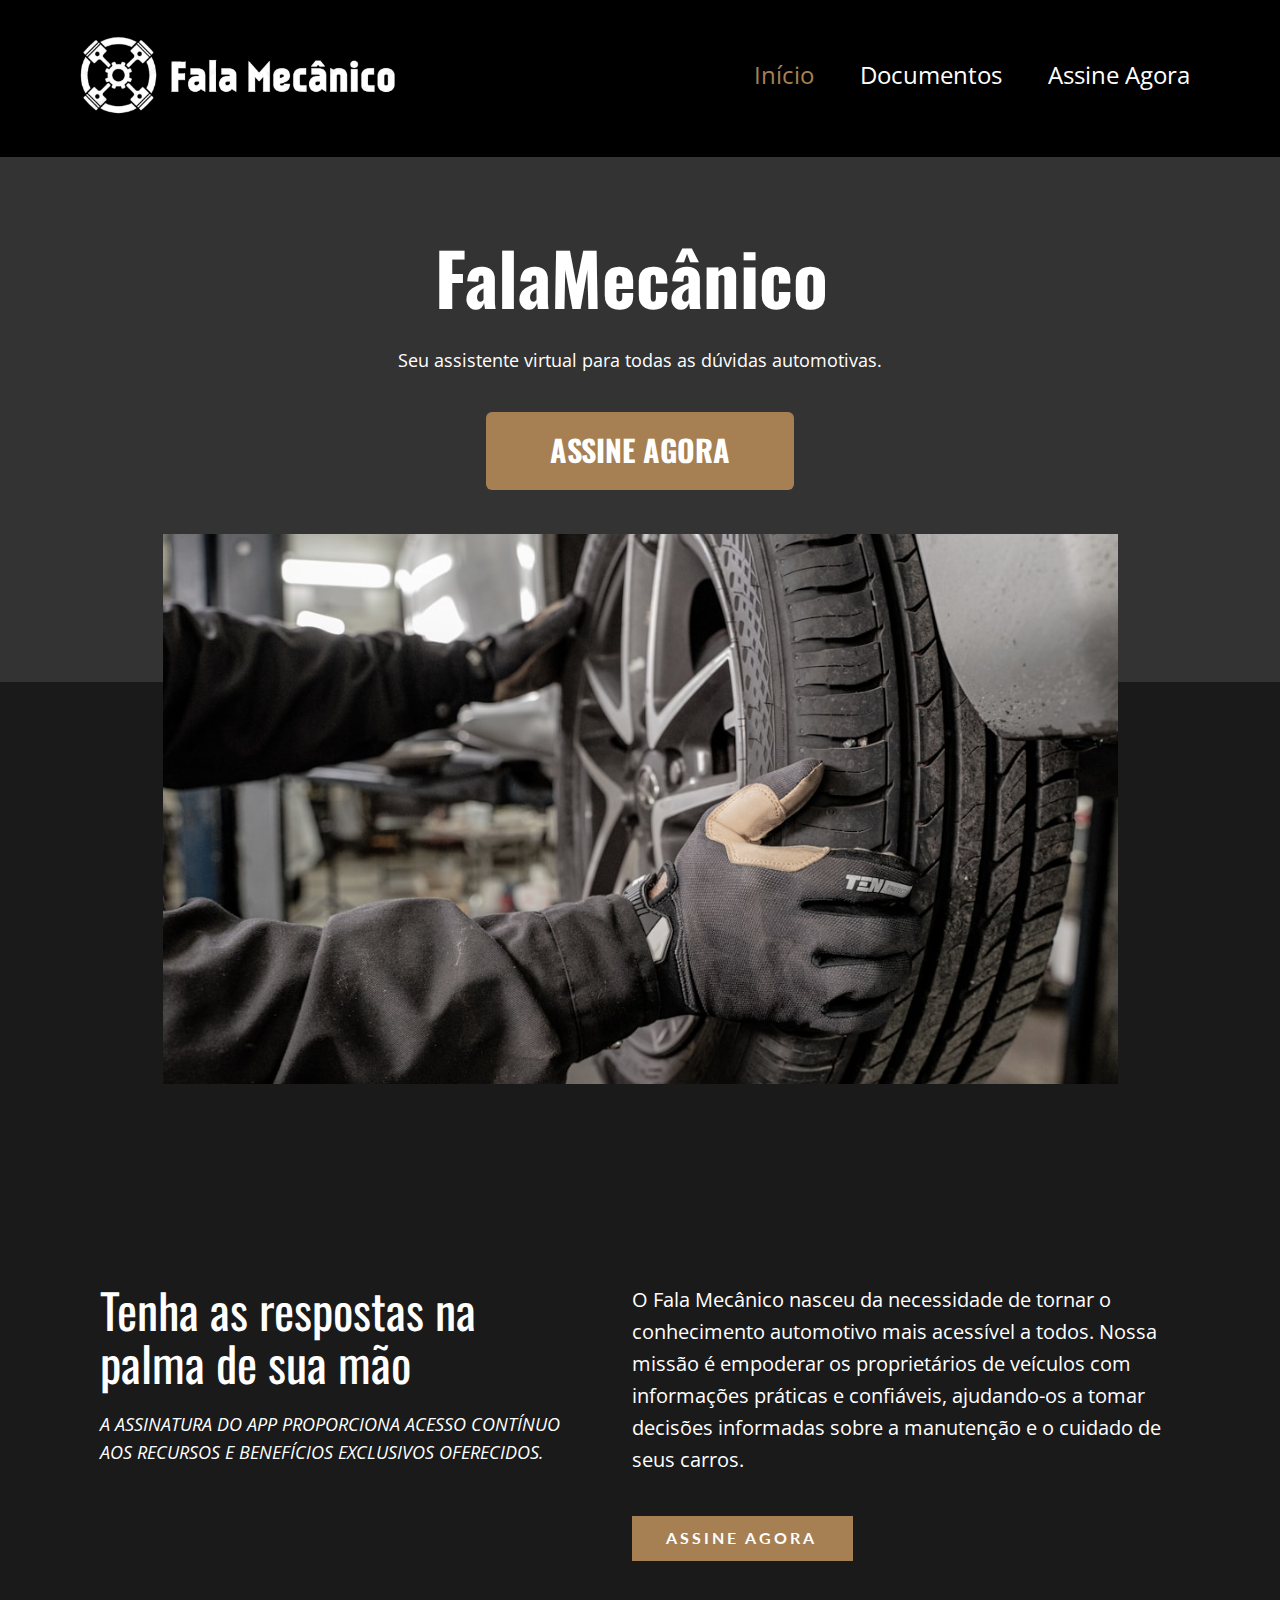
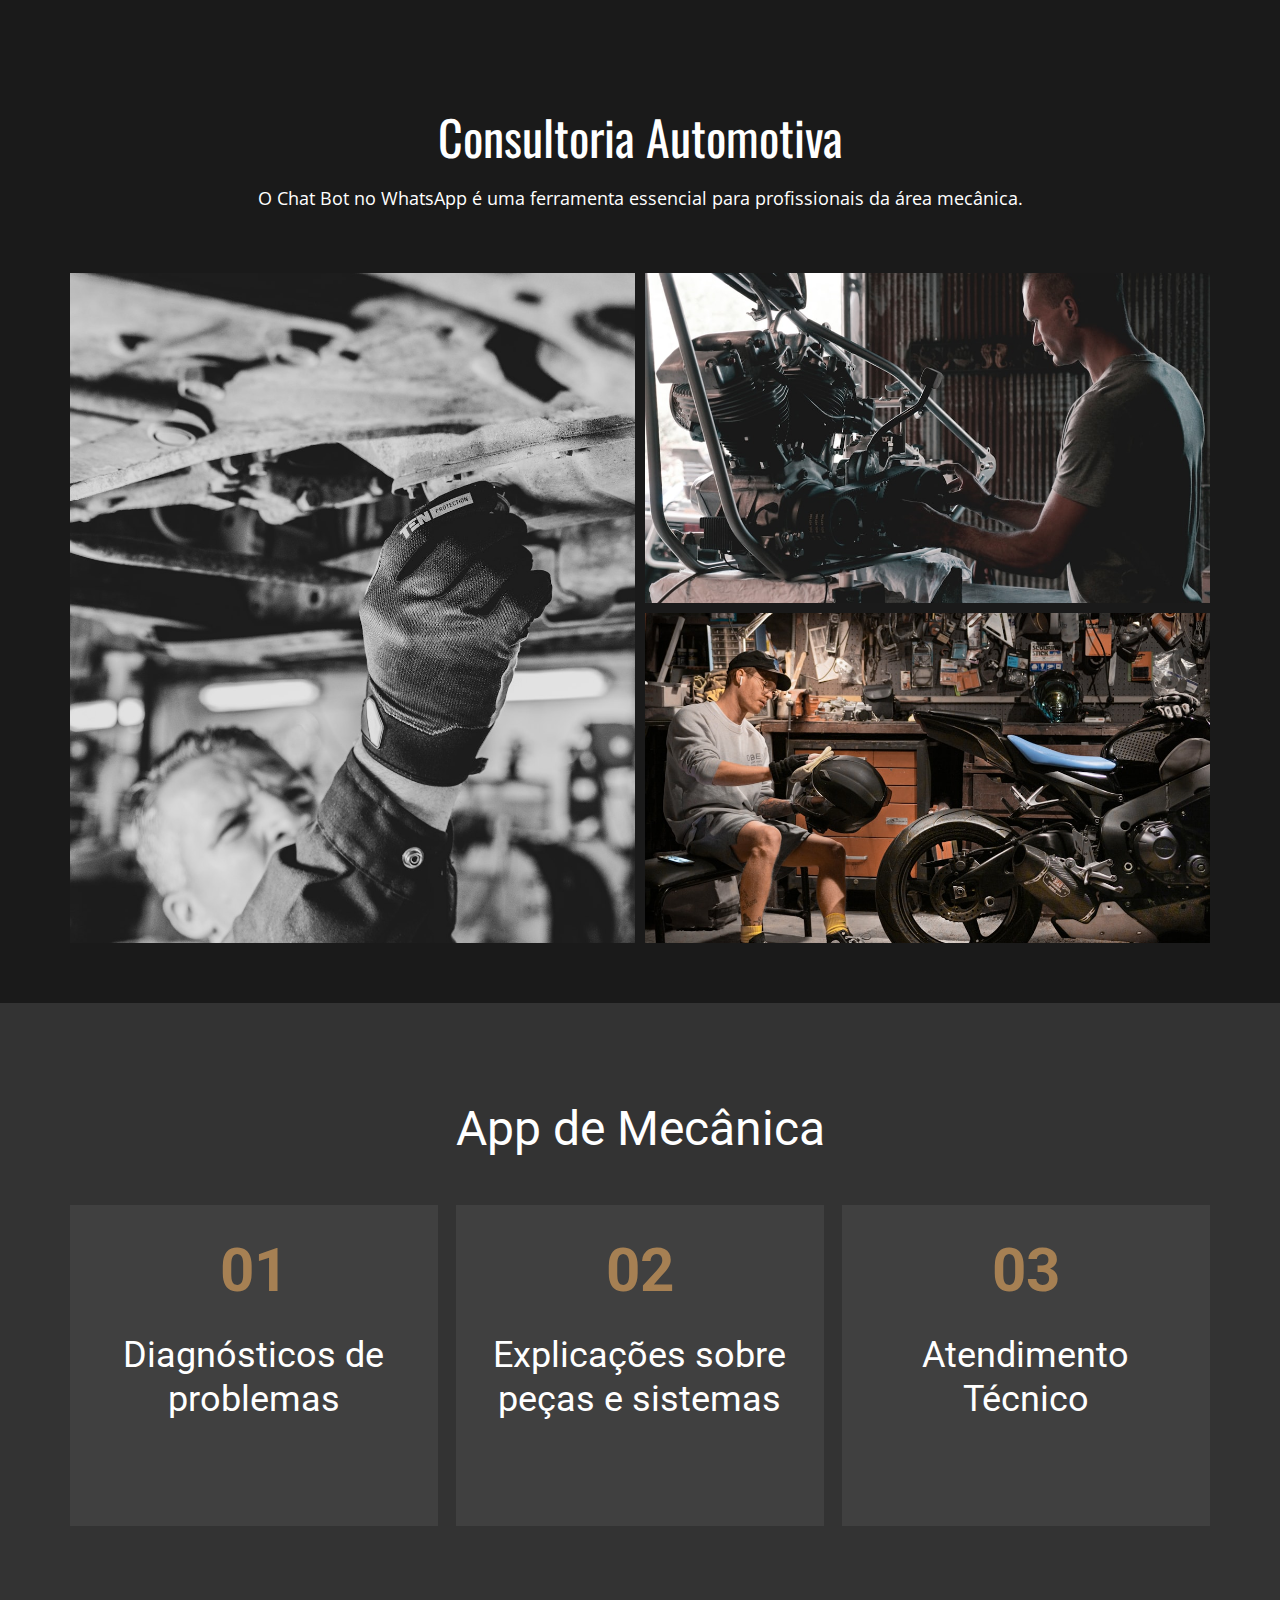
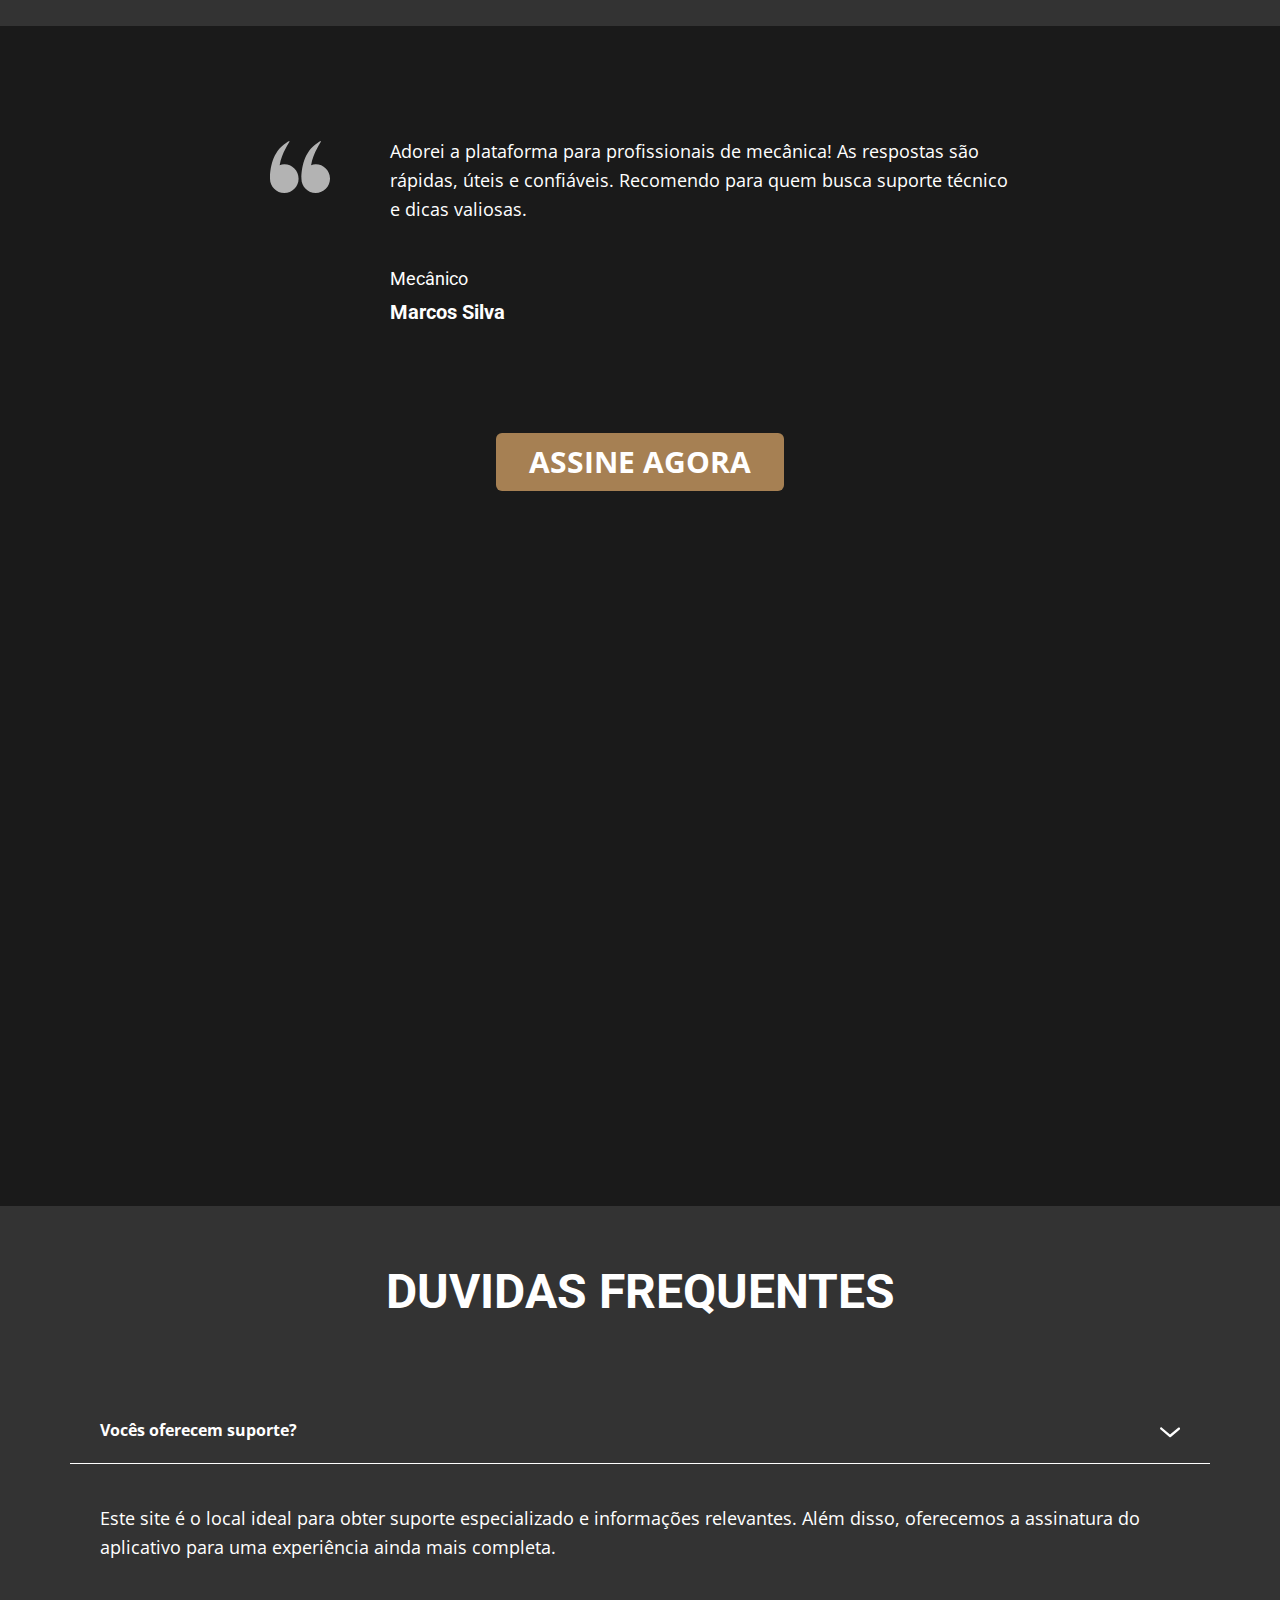
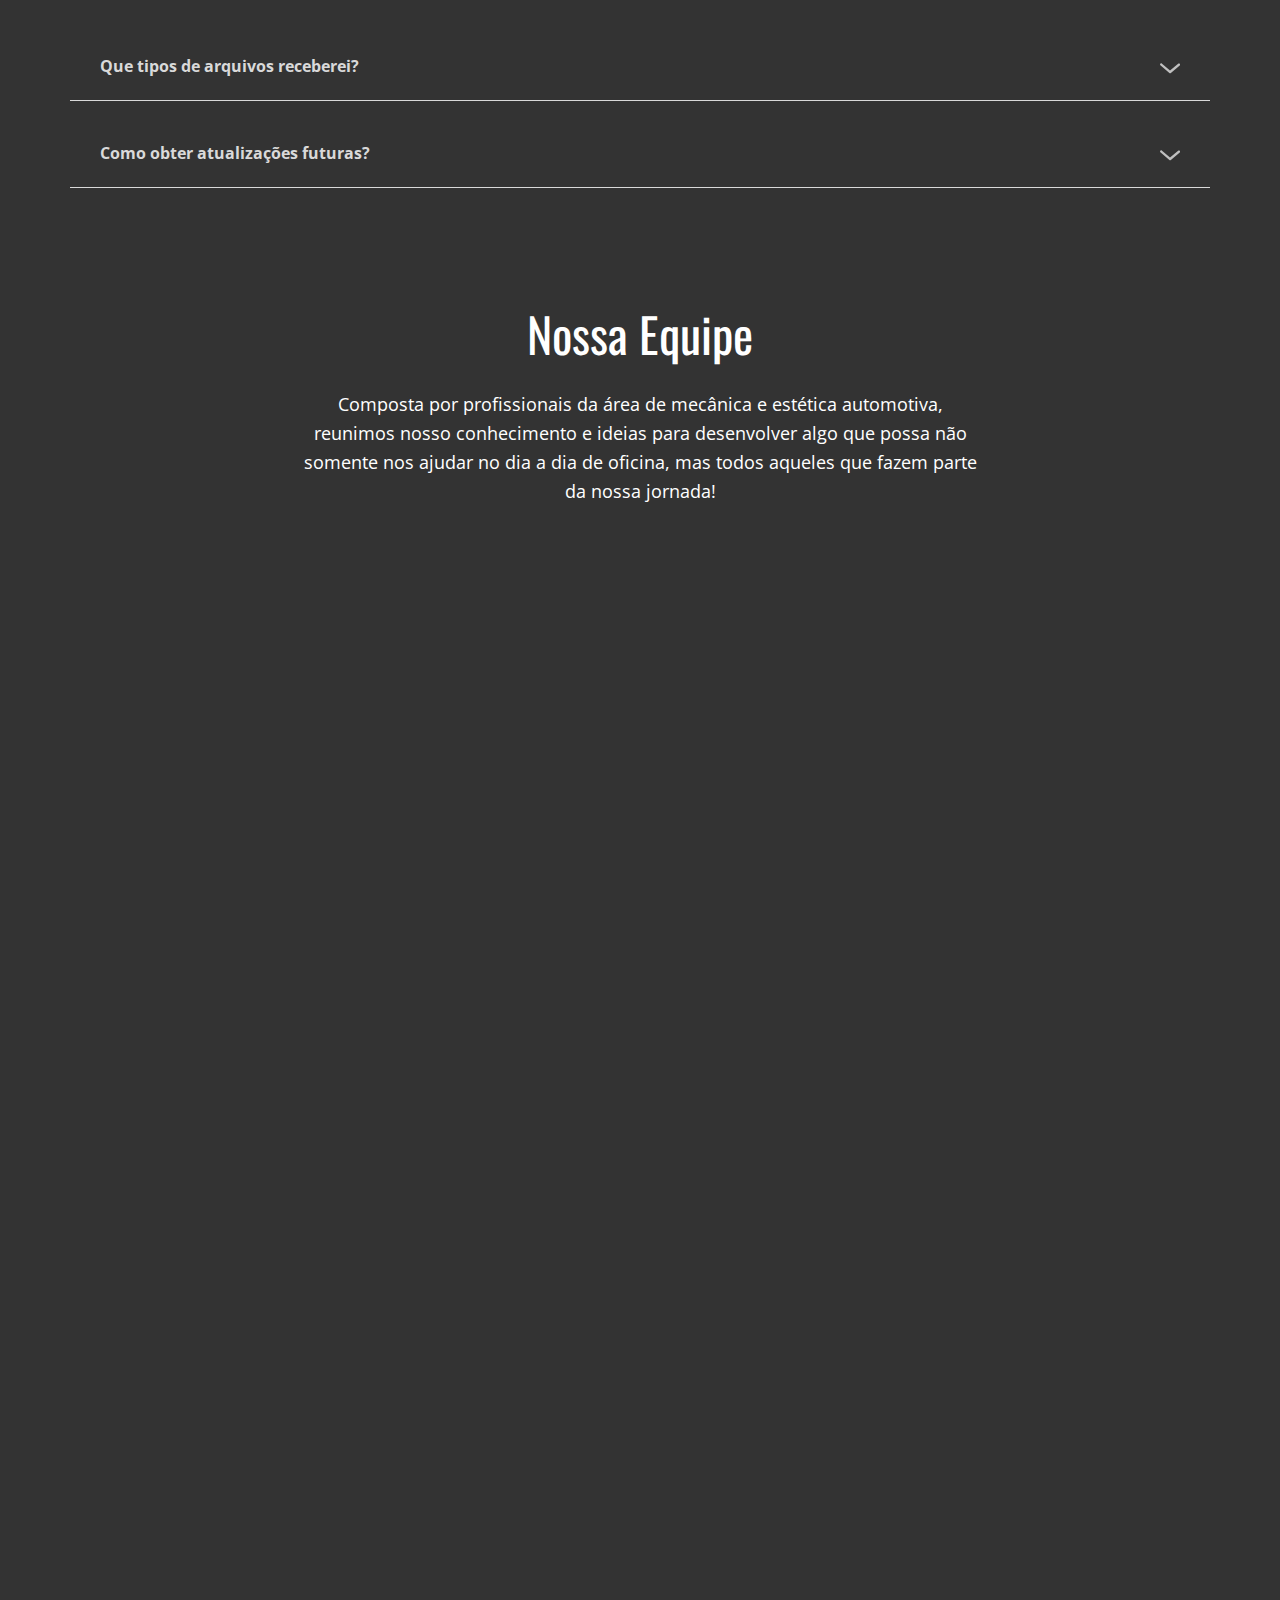
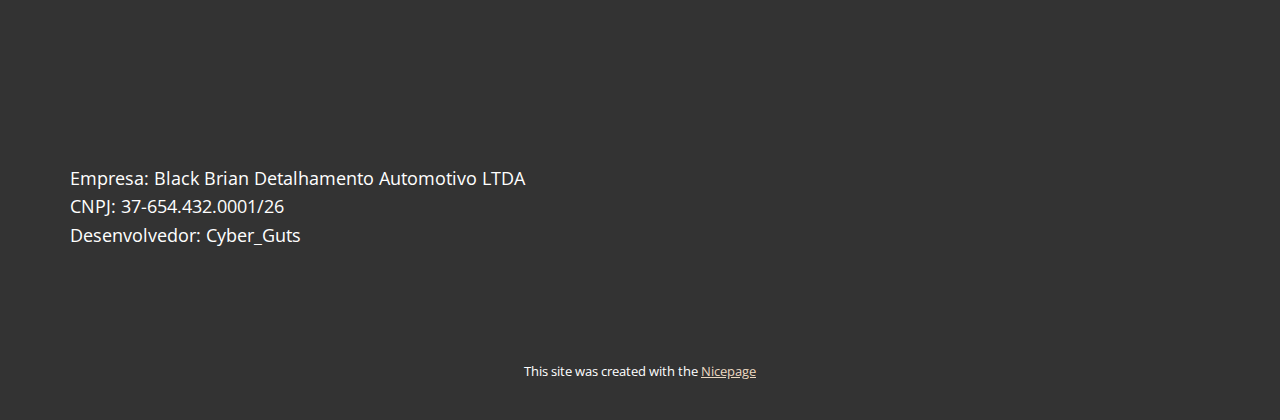
<file: index.html>
<!DOCTYPE html>
<html style="font-size: 16px;" lang="pt">

<head>
  <meta name="viewport" content="width=device-width, initial-scale=1.0">
  <meta charset="utf-8">
  <meta name="keywords"
    content="Venda Online, Tire suas dúvidas conosco, Consultoria Automotiva, App de Mecânica, Assinatura do app disponível, Chat Bot, Assinatura App, Nossa Equipe, Nossos clientes, Contact Us">
  <meta name="description" content="">
  <title>Início</title>
  <link rel="stylesheet" href="nicepage.css" media="screen">
  <link rel="stylesheet" href="index.css" media="screen">
  <script class="u-script" type="text/javascript" src="jquery.js" defer=""></script>
  <script class="u-script" type="text/javascript" src="nicepage.js" defer=""></script>
  <meta name="generator" content="Nicepage 7.6.2, nicepage.com">
  <meta name="referrer" content="origin">



  <link id="u-theme-google-font" rel="stylesheet"
    href="https://fonts.googleapis.com/css?family=Roboto:100,100i,300,300i,400,400i,500,500i,700,700i,900,900i|Open+Sans:300,300i,400,400i,500,500i,600,600i,700,700i,800,800i">
  <link id="u-page-google-font" rel="stylesheet"
    href="https://fonts.googleapis.com/css?family=Oswald:200,300,400,500,600,700|Lato:100,100i,300,300i,400,400i,700,700i,900,900i">
  <script type="application/ld+json">{
		"@context": "http://schema.org",
		"@type": "Organization",
		"name": "Site1",
		"url": "/",
		"logo": "images/Captura_de_tela_2025-01-26_183701-removebg-preview.png"
}</script>
  <meta name="theme-color" content="#a68053">
  <meta property="og:title" content="Início">
  <meta property="og:type" content="website">
  <link rel="canonical" href="/">
  <meta data-intl-tel-input-cdn-path="intlTelInput/">
</head>

<body data-home-page="https://falamecanico.nicepage.io/Início.html?version=b8f7db16-fe52-6f36-7e2f-a8903f42ab35"
  data-home-page-title="Início" data-path-to-root="./" data-include-products="false" class="u-body u-grey-90 u-xl-mode"
  data-lang="pt">
  <header class="u-black u-clearfix u-header u-sticky u-sticky-a589 u-header" id="sec-d33c">
    <div class="u-clearfix u-sheet u-sheet-1">
      <a href="./" data-page-id="755628249" class="u-image u-logo u-image-1" data-image-width="541"
        data-image-height="192" title="Home">
        <img src="images/Captura_de_tela_2025-01-26_183701-removebg-preview.png" class="u-logo-image u-logo-image-1">
      </a>
      <nav class="u-menu u-menu-one-level u-offcanvas u-menu-1">
        <div class="menu-collapse" style="font-size: 1.5rem; letter-spacing: 0px;">
          <a class="u-button-style u-custom-left-right-menu-spacing u-custom-padding-bottom u-custom-top-bottom-menu-spacing u-hamburger-link u-nav-link u-text-active-palette-1-base u-text-hover-palette-2-base"
            href="#">
            <svg class="u-svg-link" viewBox="0 0 24 24">
              <use xlink:href="#menu-hamburger"></use>
            </svg>
            <svg class="u-svg-content" version="1.1" id="menu-hamburger" viewBox="0 0 16 16" x="0px" y="0px"
              xmlns:xlink="http://www.w3.org/1999/xlink" xmlns="http://www.w3.org/2000/svg">
              <g>
                <rect y="1" width="16" height="2"></rect>
                <rect y="7" width="16" height="2"></rect>
                <rect y="13" width="16" height="2"></rect>
              </g>
            </svg>
          </a>
        </div>
        <div class="u-custom-menu u-nav-container">
          <ul class="u-nav u-unstyled u-nav-1">
            <li class="u-nav-item"><a
                class="u-button-style u-nav-link u-text-active-palette-1-base u-text-hover-palette-2-base" href="./"
                style="padding: 10px 20px;">Início</a>
            </li>
            <li class="u-nav-item"><a
                class="u-button-style u-nav-link u-text-active-palette-1-base u-text-hover-palette-2-base"
                href="Documentos.html" style="padding: 10px 20px;">Documentos</a>
            </li>
            <li class="u-nav-item"><a
                class="u-button-style u-nav-link u-text-active-palette-1-base u-text-hover-palette-2-base"
                href="https://www.asaas.com/c/bo0sl0su3impj0i1" style="padding: 10px 20px;">Assine Agora</a>
            </li>
          </ul>
        </div>
        <div class="u-custom-menu u-nav-container-collapse">
          <div class="u-black u-container-style u-inner-container-layout u-opacity u-opacity-95 u-sidenav">
            <div class="u-inner-container-layout u-sidenav-overflow">
              <div class="u-menu-close"></div>
              <ul class="u-align-center u-nav u-popupmenu-items u-unstyled u-nav-2">
                <li class="u-nav-item"><a class="u-button-style u-nav-link" href="./">Início</a>
                </li>
                <li class="u-nav-item"><a class="u-button-style u-nav-link" href="Documentos.html">Documentos</a>
                </li>
                <li class="u-nav-item"><a class="u-button-style u-nav-link" href="https://www.asaas.com/c/bo0sl0su3impj0i1">Assine Agora</a>
                </li>
              </ul>
            </div>
          </div>
          <div class="u-black u-menu-overlay u-opacity u-opacity-70"></div>
        </div>
      </nav>
    </div>
  </header>
  <section class="u-clearfix u-grey-90 u-valign-top u-section-1" id="sec-e4bf">
    <div class="u-align-center u-container-align-center u-container-style u-expanded-width u-grey-80 u-group u-group-1">
      <div class="u-container-layout u-container-layout-1">
        <h1 class="u-align-center u-custom-font u-font-oswald u-text u-text-1">FalaMecânico&nbsp;</h1>
        <p class="u-align-center u-text u-text-2"> Seu assistente virtual para todas as dúvidas automotivas.</p>
        <a href="https://www.asaas.com/c/bo0sl0su3impj0i1" data-page-id="859211481"
          class="u-btn u-btn-round u-button-style u-custom-font u-font-oswald u-hover-palette-1-light-1 u-palette-1-base u-radius u-btn-1">ASSINE
          AGORA </a>
      </div>
    </div>
    <img class="u-image u-image-default u-image-1" alt="" src="images/photo-1645445522156-9ac06bc7a767.jpeg">
  </section>
  <section class="u-clearfix u-container-align-center u-section-2" id="sec-c20b">
    <div class="u-clearfix u-sheet u-valign-middle u-sheet-1">
      <div class="data-layout-selected u-clearfix u-expanded-width u-layout-wrap u-layout-wrap-1">
        <div class="u-layout">
          <div class="u-layout-row">
            <div class="u-container-style u-layout-cell u-left-cell u-size-28 u-layout-cell-1">
              <div class="u-container-layout u-container-layout-1">
                <h2 class="u-custom-font u-font-oswald u-text u-text-1">Tenha as respostas na palma de sua mão </h2>
                <p class="u-align-left u-text u-text-2">A assinatura do app proporciona acesso contínuo aos recursos e
                  benefícios exclusivos oferecidos.</p>
              </div>
            </div>
            <div class="u-container-align-left u-container-style u-layout-cell u-right-cell u-size-32 u-layout-cell-2">
              <div class="u-container-layout u-valign-top u-container-layout-2">
                <p class="u-align-left u-text u-text-3"> O Fala Mecânico nasceu da necessidade de tornar o conhecimento
                  automotivo mais acessível a todos. Nossa missão é empoderar os proprietários de veículos com
                  informações práticas e confiáveis, ajudando-os a tomar decisões informadas sobre a manutenção e o
                  cuidado de seus carros.</p>
                <a href="https://www.asaas.com/c/bo0sl0su3impj0i1" data-page-id="859211481"
                  class="u-active-black u-align-left u-btn u-button-style u-custom-font u-font-lato u-hover-black u-palette-1-base u-btn-1"
                  data-animation-name="" data-animation-duration="0" data-animation-delay="0"
                  data-animation-direction="">aSSINE aGORA </a>
              </div>
            </div>
          </div>
        </div>
      </div>
    </div>
  </section>
  <section class="u-align-center u-clearfix u-container-align-center u-section-3" id="sec-9622">
    <div class="u-clearfix u-sheet u-valign-middle u-sheet-1">
      <h2 class="u-custom-font u-font-oswald u-text u-text-default u-text-1">Consultoria Automotiva</h2>
      <p class="u-text u-text-2">O Chat Bot no WhatsApp é uma ferramenta essencial para profissionais da área mecânica.
      </p>
      <div class="u-clearfix u-expanded-width u-gutter-10 u-layout-wrap u-layout-wrap-1">
        <div class="u-layout">
          <div class="u-layout-row">
            <div class="u-size-30">
              <div class="u-layout-row">
                <div class="u-container-style u-image u-layout-cell u-left-cell u-size-60 u-image-1" src="">
                  <div class="u-container-layout u-valign-middle u-container-layout-1"></div>
                </div>
              </div>
            </div>
            <div class="u-size-30">
              <div class="u-layout-col">
                <div class="u-container-style u-image u-layout-cell u-right-cell u-size-30 u-image-2" src="">
                  <div class="u-container-layout u-valign-middle u-container-layout-2"></div>
                </div>
                <div class="u-container-style u-image u-layout-cell u-right-cell u-size-30 u-image-3" src="">
                  <div class="u-container-layout u-valign-middle u-container-layout-3"></div>
                </div>
              </div>
            </div>
          </div>
        </div>
      </div>
    </div>
  </section>
  <section class="u-align-center u-clearfix u-container-align-center u-grey-80 u-section-4" id="sec-a5f1">
    <div
      class="u-clearfix u-sheet u-valign-middle-lg u-valign-middle-md u-valign-middle-sm u-valign-middle-xl u-sheet-1">
      <h2 class="u-align-center u-text u-text-default u-text-1">App de Mecânica</h2>
      <div class="u-expanded-width u-list u-list-1">
        <div class="u-repeater u-repeater-1">
          <div
            class="u-align-left u-container-align-left u-container-style u-grey-75 u-list-item u-repeater-item u-shape-rectangle u-list-item-1">
            <div class="u-container-layout u-similar-container u-valign-top u-container-layout-1">
              <h4 class="u-align-center u-text u-text-palette-1-base u-text-2">01</h4>
              <h3 class="u-align-center u-text u-text-3"> Diagnósticos de problemas</h3>
            </div>
          </div>
          <div
            class="u-align-left u-container-align-left u-container-style u-grey-75 u-list-item u-repeater-item u-shape-rectangle u-list-item-2">
            <div class="u-container-layout u-similar-container u-valign-top u-container-layout-2">
              <h4 class="u-align-center u-text u-text-palette-1-base u-text-4">02</h4>
              <h3 class="u-align-center u-text u-text-5"> Explicações sobre peças e sistemas</h3>
            </div>
          </div>
          <div
            class="u-align-left u-container-align-left u-container-style u-grey-75 u-list-item u-repeater-item u-shape-rectangle u-list-item-3">
            <div class="u-container-layout u-similar-container u-valign-top u-container-layout-3">
              <h4 class="u-align-center u-text u-text-palette-1-base u-text-6">03</h4>
              <h3 class="u-align-center u-text u-text-7">Atendimento Técnico</h3>
            </div>
          </div>
        </div>
      </div>
    </div>
  </section>
  <section class="u-clearfix u-section-5" id="sec-8d00">
    <div class="u-clearfix u-sheet u-sheet-1">
      <div class="data-layout-selected u-clearfix u-layout-wrap u-layout-wrap-1">
        <div class="u-layout">
          <div class="u-layout-row">
            <div
              class="u-align-center u-container-align-center u-container-style u-layout-cell u-left-cell u-size-9 u-layout-cell-1">
              <div class="u-container-layout u-valign-top u-container-layout-1">
                <span class="u-icon u-icon-circle u-text-grey-30 u-icon-1"><svg class="u-svg-link"
                    preserveAspectRatio="xMidYMin slice" viewBox="0 0 508.044 508.044" style="">
                    <use xlink:href="#svg-e601"></use>
                  </svg><svg class="u-svg-content" viewBox="0 0 508.044 508.044" x="0px" y="0px" id="svg-e601"
                    style="enable-background:new 0 0 508.044 508.044;">
                    <g>
                      <g>
                        <path
                          d="M0.108,352.536c0,66.794,54.144,120.938,120.937,120.938c66.794,0,120.938-54.144,120.938-120.938    s-54.144-120.937-120.938-120.937c-13.727,0-26.867,2.393-39.168,6.61C109.093,82.118,230.814-18.543,117.979,64.303    C-7.138,156.17-0.026,348.84,0.114,352.371C0.114,352.426,0.108,352.475,0.108,352.536z">
                        </path>
                        <path
                          d="M266.169,352.536c0,66.794,54.144,120.938,120.938,120.938s120.938-54.144,120.938-120.938S453.9,231.599,387.106,231.599    c-13.728,0-26.867,2.393-39.168,6.61C375.154,82.118,496.875-18.543,384.04,64.303C258.923,156.17,266.034,348.84,266.175,352.371    C266.175,352.426,266.169,352.475,266.169,352.536z">
                        </path>
                      </g>
                    </g>
                  </svg></span>
              </div>
            </div>
            <div class="u-container-style u-layout-cell u-right-cell u-size-51 u-layout-cell-2">
              <div class="u-container-layout u-valign-top u-container-layout-2">
                <p class="u-text u-text-1">Adorei a plataforma para profissionais de mecânica! As respostas são rápidas,
                  úteis e confiáveis. Recomendo para quem busca suporte técnico e dicas valiosas.</p>
                <h6 class="u-text u-text-2">Mecânico</h6>
                <h5 class="u-text u-text-3">Marcos Silva </h5>
              </div>
            </div>
          </div>
        </div>
      </div>
      <a href="https://www.asaas.com/c/bo0sl0su3impj0i1" data-page-id="859211481"
        class="u-btn u-btn-round u-button-style u-hover-palette-1-light-1 u-palette-1-base u-radius u-btn-1">A​SSINE
        AGORA<span style="font-size: 1.125rem;">
          <span style="font-size: 1.25rem;"></span>
        </span>
      </a>
    </div>
  </section>
  <section
    class="u-align-center u-clearfix u-container-align-center u-valign-bottom-lg u-valign-bottom-xl u-valign-middle-md u-valign-middle-sm u-valign-middle-xs u-section-6"
    data-animation-name="" data-animation-duration="0" data-animation-delay="0" data-animation-direction=""
    id="sec-9201">
    <div
      class="u-clearfix u-sheet u-valign-middle-lg u-valign-middle-md u-valign-middle-sm u-valign-middle-xl u-sheet-1">
      <div class="data-layout-selected u-clearfix u-expanded-width-xs u-layout-wrap u-layout-wrap-1">
        <div class="u-layout">
          <div class="u-layout-row">
            <div
              class="u-align-left u-container-align-left u-container-style u-layout-cell u-size-30-lg u-size-30-xl u-size-60-md u-size-60-sm u-size-60-xs u-layout-cell-1">
              <div class="u-container-layout u-container-layout-1">
                <h2 class="u-align-left u-custom-font u-font-oswald u-text u-text-1"
                  data-animation-name="customAnimationIn" data-animation-duration="1500">Chat Inteligente</h2>
                <div class="custom-expanded u-list u-list-1">
                  <div class="u-repeater u-repeater-1">
                    <div class="u-container-align-left u-container-style u-list-item u-repeater-item u-list-item-1"
                      data-animation-name="customAnimationIn" data-animation-duration="1500" data-animation-delay="500">
                      <div class="u-container-layout u-similar-container u-container-layout-2">
                        <p class="u-align-left u-hover-feature u-text u-text-2"> O Fala Mecânico não substitui um
                          mecânico profissional, mas serve como seu mentor para dúvidas e problemas automotivos. Ajuda
                          você a identificar problemas potenciais e tomar decisões informadas sobre manutenção e
                          reparos. <br>
                          <br>Junte-se a nós nesta jornada de tornar o cuidado com seu veículo mais simples e acessível!
                        </p>
                      </div>
                    </div>
                  </div>
                </div>
              </div>
            </div>
            <div
              class="u-container-align-left-sm u-container-align-left-xs u-container-style u-layout-cell u-size-30-lg u-size-30-xl u-size-60-md u-size-60-sm u-size-60-xs u-layout-cell-2"
              data-animation-name="customAnimationIn" data-animation-duration="1500" data-animation-delay="500">
              <div class="u-container-layout u-valign-middle u-container-layout-3">
                <div
                  class="custom-expanded u-expanded-width-lg u-expanded-width-md u-gallery u-layout-horizontal u-lightbox u-no-transition u-show-text-none u-gallery-1">
                  <div class="u-gallery-inner u-gallery-inner-1">
                    <div class="u-effect-hover-zoom u-gallery-item u-gallery-item-1">
                      <div class="u-back-slide"><img class="u-back-image"
                          src="images/photo-1505592225030-dad7a0531844.jpeg">
                      </div>
                      <div class="u-over-slide u-shading u-over-slide-1"></div>
                    </div>
                    <div class="u-effect-hover-zoom u-gallery-item u-gallery-item-2">
                      <div class="u-back-slide"><img class="u-back-image"
                          src="images/photo-1535050804459-06db46aac01a.jpeg">
                      </div>
                      <div class="u-over-slide u-shading u-over-slide-2"></div>
                    </div>
                    <div class="u-effect-hover-zoom u-gallery-item u-gallery-item-3">
                      <div class="u-back-slide"><img class="u-back-image"
                          src="images/photo-1464851707681-f9d5fdaccea8.jpeg">
                      </div>
                      <div class="u-over-slide u-shading u-over-slide-3"></div>
                    </div>
                    <div class="u-effect-hover-zoom u-gallery-item u-gallery-item-4">
                      <div class="u-back-slide"><img class="u-back-image"
                          src="images/photo-1494009041405-cb00eb38b186.jpeg">
                      </div>
                      <div class="u-over-slide u-shading u-over-slide-4"></div>
                    </div>
                  </div>
                  <a class="u-absolute-vcenter u-gallery-nav u-gallery-nav-prev u-grey-70 u-icon-circle u-opacity u-opacity-70 u-spacing-10 u-text-white u-gallery-nav-1"
                    href="#" role="button">
                    <span aria-hidden="true">
                      <svg viewBox="0 0 451.847 451.847">
                        <path d="M97.141,225.92c0-8.095,3.091-16.192,9.259-22.366L300.689,9.27c12.359-12.359,32.397-12.359,44.751,0
c12.354,12.354,12.354,32.388,0,44.748L173.525,225.92l171.903,171.909c12.354,12.354,12.354,32.391,0,44.744
c-12.354,12.365-32.386,12.365-44.745,0l-194.29-194.281C100.226,242.115,97.141,234.018,97.141,225.92z"></path>
                      </svg>
                    </span>
                    <span class="sr-only">
                      <svg viewBox="0 0 451.847 451.847">
                        <path d="M97.141,225.92c0-8.095,3.091-16.192,9.259-22.366L300.689,9.27c12.359-12.359,32.397-12.359,44.751,0
c12.354,12.354,12.354,32.388,0,44.748L173.525,225.92l171.903,171.909c12.354,12.354,12.354,32.391,0,44.744
c-12.354,12.365-32.386,12.365-44.745,0l-194.29-194.281C100.226,242.115,97.141,234.018,97.141,225.92z"></path>
                      </svg>
                    </span>
                  </a>
                  <a class="u-absolute-vcenter u-gallery-nav u-gallery-nav-next u-grey-70 u-icon-circle u-opacity u-opacity-70 u-spacing-10 u-text-white u-gallery-nav-2"
                    href="#" role="button">
                    <span aria-hidden="true">
                      <svg viewBox="0 0 451.846 451.847">
                        <path d="M345.441,248.292L151.154,442.573c-12.359,12.365-32.397,12.365-44.75,0c-12.354-12.354-12.354-32.391,0-44.744
L278.318,225.92L106.409,54.017c-12.354-12.359-12.354-32.394,0-44.748c12.354-12.359,32.391-12.359,44.75,0l194.287,194.284
c6.177,6.18,9.262,14.271,9.262,22.366C354.708,234.018,351.617,242.115,345.441,248.292z"></path>
                      </svg>
                    </span>
                    <span class="sr-only">
                      <svg viewBox="0 0 451.846 451.847">
                        <path d="M345.441,248.292L151.154,442.573c-12.359,12.365-32.397,12.365-44.75,0c-12.354-12.354-12.354-32.391,0-44.744
L278.318,225.92L106.409,54.017c-12.354-12.359-12.354-32.394,0-44.748c12.354-12.359,32.391-12.359,44.75,0l194.287,194.284
c6.177,6.18,9.262,14.271,9.262,22.366C354.708,234.018,351.617,242.115,345.441,248.292z"></path>
                      </svg>
                    </span>
                  </a>
                </div>
              </div>
            </div>
          </div>
        </div>
      </div>
    </div>

  </section>
  <section class="u-align-center u-clearfix u-container-align-center u-grey-80 u-section-7" id="sec-52f0">
    <div class="u-clearfix u-sheet u-sheet-1">
      <h2 class="u-text u-text-default u-text-1">duvidas frequentes</h2>
      <div class="u-accordion u-faq u-spacing-20 u-accordion-1">
        <div class="u-accordion-item">
          <a class="active u-accordion-link u-border-1 u-border-active-white u-border-grey-15 u-border-hover-white u-border-no-left u-border-no-right u-border-no-top u-button-style u-text-active-white u-text-grey-15 u-text-hover-white u-accordion-link-1"
            id="link-accordion-6327" aria-controls="accordion-6327" aria-selected="true">
            <span class="u-accordion-link-text">Vocês oferecem suporte?</span>
            <span
              class="u-accordion-link-icon u-icon u-text-active-white u-text-grey-25 u-text-hover-white u-icon-1"><svg
                class="u-svg-link" preserveAspectRatio="xMidYMin slice" viewBox="0 0 16 16" style="">
                <use xmlns:xlink="http://www.w3.org/1999/xlink" xlink:href="#svg-8021"></use>
              </svg><svg class="u-svg-content" viewBox="0 0 16 16" x="0px" y="0px" id="svg-8021" style="">
                <path d="M8,10.7L1.6,5.3c-0.4-0.4-1-0.4-1.3,0c-0.4,0.4-0.4,0.9,0,1.3l7.2,6.1c0.1,0.1,0.4,0.2,0.6,0.2s0.4-0.1,0.6-0.2l7.1-6
	c0.4-0.4,0.4-0.9,0-1.3c-0.4-0.4-1-0.4-1.3,0L8,10.7z"></path>
              </svg></span>
          </a>
          <div class="u-accordion-active u-accordion-pane u-container-style u-accordion-pane-1" id="accordion-6327"
            aria-labelledby="link-accordion-6327" aria-expanded="true">
            <div class="u-container-layout u-container-layout-1">
              <div class="fr-view u-clearfix u-rich-text u-text">
                <p>Este site é o local ideal para obter suporte especializado e informações relevantes. Além disso,
                  oferecemos a assinatura do aplicativo para uma experiência ainda mais completa.</p>
              </div>
            </div>
          </div>
        </div>
        <div class="u-accordion-item">
          <a class="u-accordion-link u-border-1 u-border-active-white u-border-grey-15 u-border-hover-white u-border-no-left u-border-no-right u-border-no-top u-button-style u-text-active-white u-text-grey-15 u-text-hover-white u-accordion-link-2"
            id="link-accordion-4aab" aria-controls="accordion-4aab" aria-selected="false">
            <span class="u-accordion-link-text">Que tipos de arquivos receberei?</span>
            <span
              class="u-accordion-link-icon u-icon u-text-active-white u-text-grey-25 u-text-hover-white u-icon-2"><svg
                class="u-svg-link" preserveAspectRatio="xMidYMin slice" viewBox="0 0 16 16" style="">
                <use xmlns:xlink="http://www.w3.org/1999/xlink" xlink:href="#svg-3470"></use>
              </svg><svg class="u-svg-content" viewBox="0 0 16 16" x="0px" y="0px" id="svg-3470" style="">
                <path d="M8,10.7L1.6,5.3c-0.4-0.4-1-0.4-1.3,0c-0.4,0.4-0.4,0.9,0,1.3l7.2,6.1c0.1,0.1,0.4,0.2,0.6,0.2s0.4-0.1,0.6-0.2l7.1-6
	c0.4-0.4,0.4-0.9,0-1.3c-0.4-0.4-1-0.4-1.3,0L8,10.7z"></path>
              </svg></span>
          </a>
          <div class="u-accordion-pane u-container-style u-accordion-pane-2" id="accordion-4aab"
            aria-labelledby="link-accordion-4aab">
            <div class="u-container-layout u-container-layout-2">
              <div class="u-clearfix u-rich-text u-text">
                <p>Através do chatbot, os profissionais da área de mecânica podem obter ajuda técnica, conselhos
                  valiosos e conhecimentos gerais de forma rápida e eficiente. Adquira já a sua assinatura!</p>
              </div>
            </div>
          </div>
        </div>
        <div class="u-accordion-item">
          <a class="u-accordion-link u-border-1 u-border-active-white u-border-grey-15 u-border-hover-white u-border-no-left u-border-no-right u-border-no-top u-button-style u-text-active-white u-text-grey-15 u-text-hover-white u-accordion-link-3"
            id="link-accordion-eb1f" aria-controls="accordion-eb1f" aria-selected="false">
            <span class="u-accordion-link-text">Como obter atualizações futuras?</span>
            <span
              class="u-accordion-link-icon u-icon u-text-active-white u-text-grey-25 u-text-hover-white u-icon-3"><svg
                class="u-svg-link" preserveAspectRatio="xMidYMin slice" viewBox="0 0 16 16" style="">
                <use xmlns:xlink="http://www.w3.org/1999/xlink" xlink:href="#svg-e07d"></use>
              </svg><svg class="u-svg-content" viewBox="0 0 16 16" x="0px" y="0px" id="svg-e07d" style="">
                <path d="M8,10.7L1.6,5.3c-0.4-0.4-1-0.4-1.3,0c-0.4,0.4-0.4,0.9,0,1.3l7.2,6.1c0.1,0.1,0.4,0.2,0.6,0.2s0.4-0.1,0.6-0.2l7.1-6
	c0.4-0.4,0.4-0.9,0-1.3c-0.4-0.4-1-0.4-1.3,0L8,10.7z"></path>
              </svg></span>
          </a>
          <div class="u-accordion-pane u-container-style u-accordion-pane-3" id="accordion-eb1f"
            aria-labelledby="link-accordion-eb1f">
            <div class="u-container-layout u-container-layout-3">
              <div class="fr-view u-clearfix u-rich-text u-text">
                <p>Toda atualização futura será realizada de forma automática mantendo sempre os usuários com o melhor e
                  mais recente do material disponível para consulta.</p>
              </div>
            </div>
          </div>
        </div>
      </div>
    </div>
  </section>
  <section class="u-clearfix u-custom-typography u-grey-80 u-section-8" id="sec-25ae">
    <div class="u-clearfix u-sheet u-sheet-1">
      <h2 class="u-align-center u-custom-font u-font-oswald u-text u-text-default u-text-1">Nossa Equipe</h2>
      <p class="u-align-center u-text u-text-2">Composta por profissionais da área de mecânica e estética automotiva,
        ​reunimos nosso conhecimento e ideias para desenvolver algo que possa não somente nos ajudar no dia a dia de
        oficina, mas todos aqueles que fazem parte da nossa jornada!</p>
    </div>
  </section>
  <section class="u-clearfix u-container-align-center u-grey-80 u-section-9" id="sec-9699">
    <div class="u-clearfix u-sheet u-valign-bottom u-sheet-1">
      <div class="data-layout-selected u-clearfix u-expanded-width u-gutter-0 u-layout-wrap u-layout-wrap-1">
        <div class="u-layout">
          <div class="u-layout-row">
            <div
              class="u-align-center u-container-align-center u-container-align-center-md u-container-align-center-sm u-container-align-center-xs u-container-style u-grey-75 u-layout-cell u-right-cell u-shape-rectangle u-size-23-lg u-size-23-xl u-size-60-md u-size-60-sm u-size-60-xs u-layout-cell-1"
              data-animation-name="customAnimationIn" data-animation-duration="1500" data-animation-delay="500">
              <div
                class="u-container-layout u-valign-middle-md u-valign-middle-sm u-valign-middle-xs u-container-layout-1">
                <div class="custom-expanded u-layout-grid u-list u-list-1">
                  <div class="u-repeater u-repeater-1">
                    <div
                      class="u-align-left u-container-align-left u-container-style u-list-item u-repeater-item u-shape-rectangle">
                      <div class="u-container-layout u-similar-container u-valign-top u-container-layout-2">
                        <h5 class="u-align-left u-text u-text-1"> &nbsp;<span class="u-icon u-icon-1"><svg
                              class="u-svg-content" viewBox="0 0 122.88 122.27" x="0px" y="0px"
                              style="width: 1em; height: 1em;">
                              <path
                                d="M33.84,50.25c4.13,7.45,8.89,14.6,15.07,21.12c6.2,6.56,13.91,12.53,23.89,17.63c0.74,0.36,1.44,0.36,2.07,0.11 c0.95-0.36,1.92-1.15,2.87-2.1c0.74-0.74,1.66-1.92,2.62-3.21c3.84-5.05,8.59-11.32,15.3-8.18c0.15,0.07,0.26,0.15,0.41,0.21 l22.38,12.87c0.07,0.04,0.15,0.11,0.21,0.15c2.95,2.03,4.17,5.16,4.2,8.71c0,3.61-1.33,7.67-3.28,11.1 c-2.58,4.53-6.38,7.53-10.76,9.51c-4.17,1.92-8.81,2.95-13.27,3.61c-7,1.03-13.56,0.37-20.27-1.69 c-6.56-2.03-13.17-5.38-20.39-9.84l-0.53-0.34c-3.31-2.07-6.89-4.28-10.4-6.89C31.12,93.32,18.03,79.31,9.5,63.89 C2.35,50.95-1.55,36.98,0.58,23.67c1.18-7.3,4.31-13.94,9.77-18.32c4.76-3.84,11.17-5.94,19.47-5.2c0.95,0.07,1.8,0.62,2.25,1.44 l14.35,24.26c2.1,2.72,2.36,5.42,1.21,8.12c-0.95,2.21-2.87,4.25-5.49,6.15c-0.77,0.66-1.69,1.33-2.66,2.03 c-3.21,2.33-6.86,5.02-5.61,8.18L33.84,50.25L33.84,50.25L33.84,50.25z">
                              </path>
                            </svg></span>&nbsp;contato
                        </h5>
                        <p class="u-align-left u-text u-text-2">(37) 999542651</p>
                      </div>
                    </div>
                    <div
                      class="u-align-left u-container-align-left u-container-style u-list-item u-repeater-item u-shape-rectangle">
                      <div class="u-container-layout u-similar-container u-valign-top u-container-layout-3">
                        <h5 class="u-align-left u-text u-text-3"> &nbsp;<span class="u-icon u-icon-2"><svg
                              class="u-svg-content" viewBox="0 0 800 800" x="0px" y="0px"
                              style="width: 1em; height: 1em;">
                              <path d="M688.9,106.1H111.1C49.7,106.1,0,155.9,0,217.2v365.6c0,61.3,49.7,111.1,111.1,111.1h577.9c61.3,0,111.1-49.7,111.1-111.1
	V217.2C800,155.9,750.3,106.1,688.9,106.1z M278.4,502.7L122.9,635.4c-11,9.4-27.5,8.1-36.8-2.9c-9.4-11-8.1-27.5,2.9-36.8
	l155.5-132.7c11-9.4,27.5-8.1,36.8,2.9C290.7,476.8,289.4,493.3,278.4,502.7z M400,452.2c-20.8-0.1-41-7-56.7-20.6l0,0l0,0
	c0,0,0,0,0,0L104.6,224.5c-10.9-9.5-12.1-26-2.6-36.8c9.5-10.9,26-12.1,36.8-2.6l238.7,207.2c5.1,4.5,13.5,7.8,22.4,7.8
	c8.9,0,17.2-3.2,22.6-7.9l0.1-0.1l238.5-207c10.9-9.5,27.4-8.3,36.8,2.6c9.4,10.9,8.3,27.4-2.6,36.8L456.7,431.7
	C441,445.2,420.8,452.2,400,452.2z M714,632.5c-9.4,11-25.9,12.3-36.8,2.9L521.6,502.7c-11-9.4-12.3-25.9-2.9-36.8
	c9.4-11,25.9-12.3,36.8-2.9l155.5,132.7C722,605,723.3,621.5,714,632.5z"></path>
                            </svg></span>&nbsp;email
                        </h5>
                        <p class="u-align-left u-text u-text-4">Autobotsdigital@gmail.com </p>
                      </div>
                    </div>
                  </div>
                </div>
                <div class="u-social-icons u-spacing-10 u-social-icons-1">
                  <a class="u-social-url" title="facebook" target="_blank" href="https://facebook.com/name">
                    <span class="u-icon u-social-facebook u-social-icon u-text-palette-2-light-1 u-icon-3"><svg
                        class="u-svg-link" preserveAspectRatio="xMidYMin slice" viewBox="0 0 112 112" style="">
                        <use xlink:href="#svg-de4c"></use>
                      </svg><svg class="u-svg-content" viewBox="0 0 112 112" x="0" y="0" id="svg-de4c">
                        <path fill="currentColor" d="M75.5,28.8H65.4c-1.5,0-4,0.9-4,4.3v9.4h13.9l-1.5,15.8H61.4v45.1H42.8V58.3h-8.8V42.4h8.8V32.2
c0-7.4,3.4-18.8,18.8-18.8h13.8v15.4H75.5z"></path>
                      </svg></span>
                  </a>
                  <a class="u-social-url" title="twitter" target="_blank" href="https://twitter.com/name">
                    <span class="u-icon u-social-icon u-social-twitter u-text-palette-2-light-1 u-icon-4"><svg
                        class="u-svg-link" preserveAspectRatio="xMidYMin slice" viewBox="0 0 112.2 112.2" style="">
                        <use xlink:href="#svg-1404"></use>
                      </svg><svg class="u-svg-content" viewBox="0 0 112.2 112.2" x="0px" y="0px" id="svg-1404">
                        <path d="M67.1,49.1L98.6,16h-12L62,42L43.2,16H11l32.8,45.2L11,96h11.6l26.3-27.7L69.1,96H101L67.1,49.1z M55,61.9l-5.1-7L27.5,24.4
	h11.4l17.3,23.8l5.1,7.1l23.4,32.2H73.8L55,61.9z"></path>
                      </svg></span>
                  </a>
                  <a class="u-social-url" title="instagram" target="_blank" href="https://instagram.com/name">
                    <span class="u-icon u-social-icon u-social-instagram u-text-palette-2-light-1 u-icon-5"><svg
                        class="u-svg-link" preserveAspectRatio="xMidYMin slice" viewBox="0 0 112 112" style="">
                        <use xlink:href="#svg-20be"></use>
                      </svg><svg class="u-svg-content" viewBox="0 0 112 112" x="0" y="0" id="svg-20be">
                        <path fill="currentColor" d="M55.9,32.9c-12.8,0-23.2,10.4-23.2,23.2s10.4,23.2,23.2,23.2s23.2-10.4,23.2-23.2S68.7,32.9,55.9,32.9z
	 M55.9,69.4c-7.4,0-13.3-6-13.3-13.3c-0.1-7.4,6-13.3,13.3-13.3s13.3,6,13.3,13.3C69.3,63.5,63.3,69.4,55.9,69.4z"></path>
                        <path fill="currentColor" d="M78.2,11H33.5C21,11,10.8,21.3,10.8,33.7v44.7c0,12.6,10.2,22.8,22.7,22.8h44.7c12.6,0,22.7-10.2,22.7-22.7
	V33.7C100.8,21.1,90.6,11,78.2,11z M91,78.4c0,7.1-5.8,12.8-12.8,12.8H33.5c-7.1,0-12.8-5.8-12.8-12.8V33.7
	c0-7.1,5.8-12.8,12.8-12.8h44.7c7.1,0,12.8,5.8,12.8,12.8V78.4z"></path>
                      </svg></span>
                  </a>
                </div>
              </div>
            </div>
          </div>
        </div>
      </div>
    </div>
  </section>



  <footer class="u-align-center u-clearfix u-container-align-center u-footer u-grey-80 u-footer" id="sec-a64b">
    <div class="u-clearfix u-sheet u-valign-middle u-sheet-1">
      <p class="u-align-left u-text u-text-default u-text-1">Empresa: Black Brian Detalhamento Automotivo LTDA<br>CNPJ:
        37-654.432.0001/26<br>Desenvolvedor: Cyber_Guts<br>
        <br>
      </p>
    </div>
  </footer>
  <section class="u-backlink u-clearfix u-grey-80">
    <p class="u-text">
      <span>This site was created with the </span>
      <a class="u-link" href="https://nicepage.com/" target="_blank" rel="nofollow">
        <span>Nicepage</span>
      </a>
    </p>
  </section>

</body>

</html>
</file>
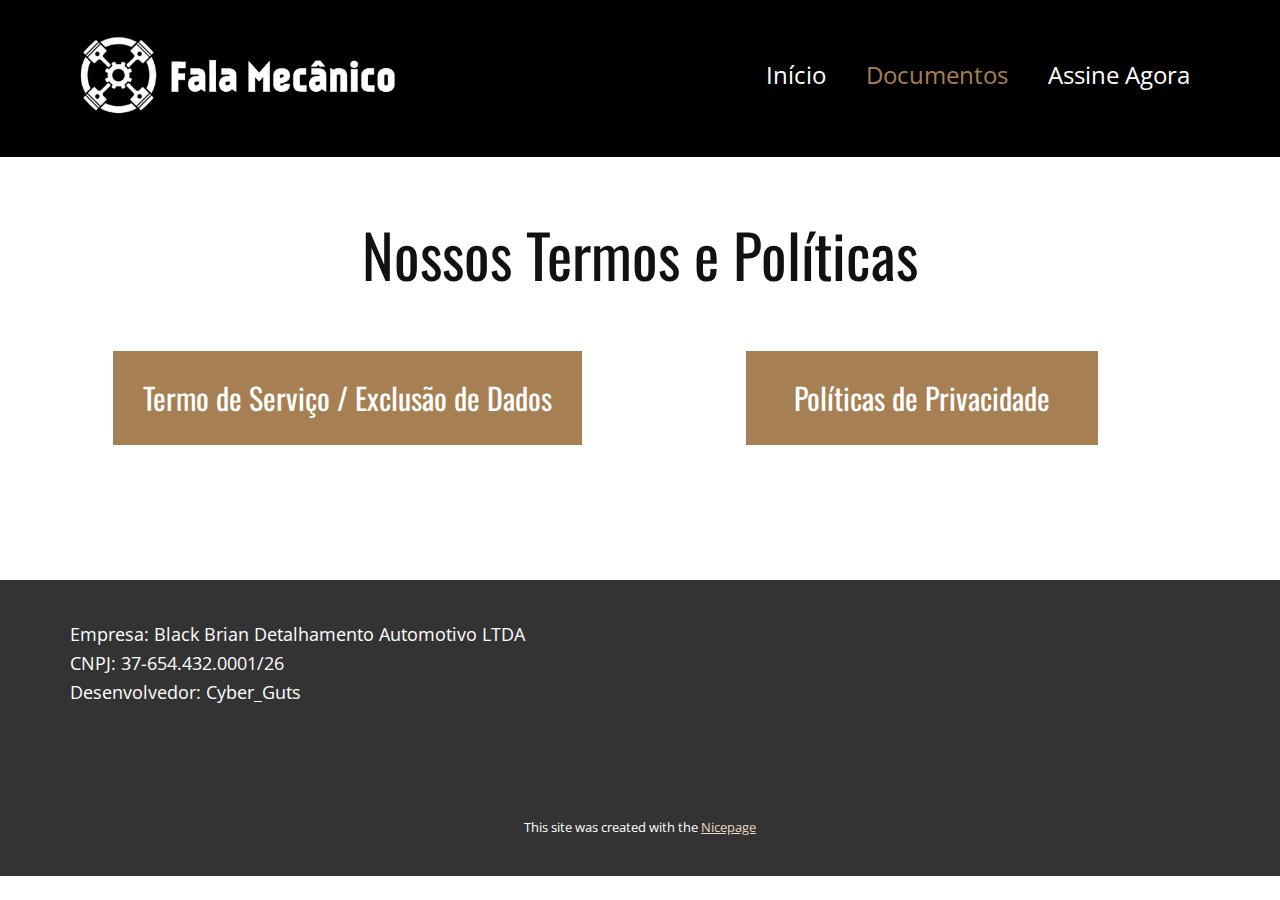
<file: Documentos.html>
<!DOCTYPE html>
<html style="font-size: 16px;" lang="pt"><head>
    <meta name="viewport" content="width=device-width, initial-scale=1.0">
    <meta charset="utf-8">
    <meta name="keywords" content="">
    <meta name="description" content="">
    <title>Documentos</title>
    <link rel="stylesheet" href="nicepage.css" media="screen">
<link rel="stylesheet" href="Documentos.css" media="screen">
    <script class="u-script" type="text/javascript" src="jquery.js" defer=""></script>
    <script class="u-script" type="text/javascript" src="nicepage.js" defer=""></script>
    <meta name="generator" content="Nicepage 7.6.2, nicepage.com">
    
    
    
    <link id="u-theme-google-font" rel="stylesheet" href="https://fonts.googleapis.com/css?family=Roboto:100,100i,300,300i,400,400i,500,500i,700,700i,900,900i|Open+Sans:300,300i,400,400i,500,500i,600,600i,700,700i,800,800i">
    <link id="u-page-google-font" rel="stylesheet" href="https://fonts.googleapis.com/css?family=Oswald:200,300,400,500,600,700">
    <script type="application/ld+json">{
		"@context": "http://schema.org",
		"@type": "Organization",
		"name": "Site1",
		"logo": "images/Captura_de_tela_2025-01-26_183701-removebg-preview.png"
}</script>
    <meta name="theme-color" content="#a68053">
    <meta property="og:title" content="Documentos">
    <meta property="og:type" content="website">
  <meta data-intl-tel-input-cdn-path="intlTelInput/"></head>
  <body data-path-to-root="./" data-include-products="false" class="u-body u-xl-mode" data-lang="pt"><header class="u-black u-clearfix u-header u-sticky u-sticky-a589 u-header" id="sec-d33c"><div class="u-clearfix u-sheet u-sheet-1">
        <a href="./" data-page-id="755628249" class="u-image u-logo u-image-1" data-image-width="541" data-image-height="192" title="Home">
          <img src="images/Captura_de_tela_2025-01-26_183701-removebg-preview.png" class="u-logo-image u-logo-image-1">
        </a>
        <nav class="u-menu u-menu-one-level u-offcanvas u-menu-1">
          <div class="menu-collapse" style="font-size: 1.5rem; letter-spacing: 0px;">
            <a class="u-button-style u-custom-left-right-menu-spacing u-custom-padding-bottom u-custom-top-bottom-menu-spacing u-hamburger-link u-nav-link u-text-active-palette-1-base u-text-hover-palette-2-base" href="#">
              <svg class="u-svg-link" viewBox="0 0 24 24"><use xlink:href="#menu-hamburger"></use></svg>
              <svg class="u-svg-content" version="1.1" id="menu-hamburger" viewBox="0 0 16 16" x="0px" y="0px" xmlns:xlink="http://www.w3.org/1999/xlink" xmlns="http://www.w3.org/2000/svg"><g><rect y="1" width="16" height="2"></rect><rect y="7" width="16" height="2"></rect><rect y="13" width="16" height="2"></rect>
</g></svg>
            </a>
          </div>
          <div class="u-custom-menu u-nav-container">
            <ul class="u-nav u-unstyled u-nav-1"><li class="u-nav-item"><a class="u-button-style u-nav-link u-text-active-palette-1-base u-text-hover-palette-2-base" href="./" style="padding: 10px 20px;">Início</a>
</li><li class="u-nav-item"><a class="u-button-style u-nav-link u-text-active-palette-1-base u-text-hover-palette-2-base" href="Documentos.html" style="padding: 10px 20px;">Documentos</a>
</li><li class="u-nav-item"><a class="u-button-style u-nav-link u-text-active-palette-1-base u-text-hover-palette-2-base" href="https://www.asaas.com/c/bo0sl0su3impj0i1" style="padding: 10px 20px;">Assine Agora</a>
</li></ul>
          </div>
          <div class="u-custom-menu u-nav-container-collapse">
            <div class="u-black u-container-style u-inner-container-layout u-opacity u-opacity-95 u-sidenav">
              <div class="u-inner-container-layout u-sidenav-overflow">
                <div class="u-menu-close"></div>
                <ul class="u-align-center u-nav u-popupmenu-items u-unstyled u-nav-2"><li class="u-nav-item"><a class="u-button-style u-nav-link" href="./">Início</a>
</li><li class="u-nav-item"><a class="u-button-style u-nav-link" href="Documentos.html">Documentos</a>
</li><li class="u-nav-item"><a class="u-button-style u-nav-link" href="https://www.asaas.com/c/bo0sl0su3impj0i1">Assine Agora</a>
</li></ul>
              </div>
            </div>
            <div class="u-black u-menu-overlay u-opacity u-opacity-70"></div>
          </div>
        </nav>
      </div></header>
    <section class="u-clearfix u-section-1" id="sec-8009">
      <div class="u-clearfix u-sheet u-sheet-1">
        <p class="u-custom-font u-font-oswald u-text u-text-default u-text-1">Nossos Termos e Políticas</p>
        <a href="Políticas-de-Privacidade.html" data-page-id="457115668" class="u-btn u-button-style u-custom-font u-font-oswald u-btn-1">Políticas de Privacidade </a>
        <a href="Termo-de-Responsabilidade.html" data-page-id="804504311" class="u-btn u-button-style u-custom-font u-font-oswald u-btn-2">Termo de Serviço / Exclusão de Dados </a>
      </div>
    </section>
    
    
    
    <footer class="u-align-center u-clearfix u-container-align-center u-footer u-grey-80 u-footer" id="sec-a64b"><div class="u-clearfix u-sheet u-valign-middle u-sheet-1">
        <p class="u-align-left u-text u-text-default u-text-1">Empresa: Black Brian Detalhamento Automotivo LTDA<br>CNPJ: 37-654.432.0001/26<br>Desenvolvedor: Cyber_Guts<br>
          <br>
        </p>
      </div></footer>
    <section class="u-backlink u-clearfix u-grey-80">
      <p class="u-text">
        <span>This site was created with the </span>
        <a class="u-link" href="https://nicepage.com/" target="_blank" rel="nofollow">
          <span>Nicepage</span>
        </a>
      </p>
    </section>
  
</body></html>
</file>
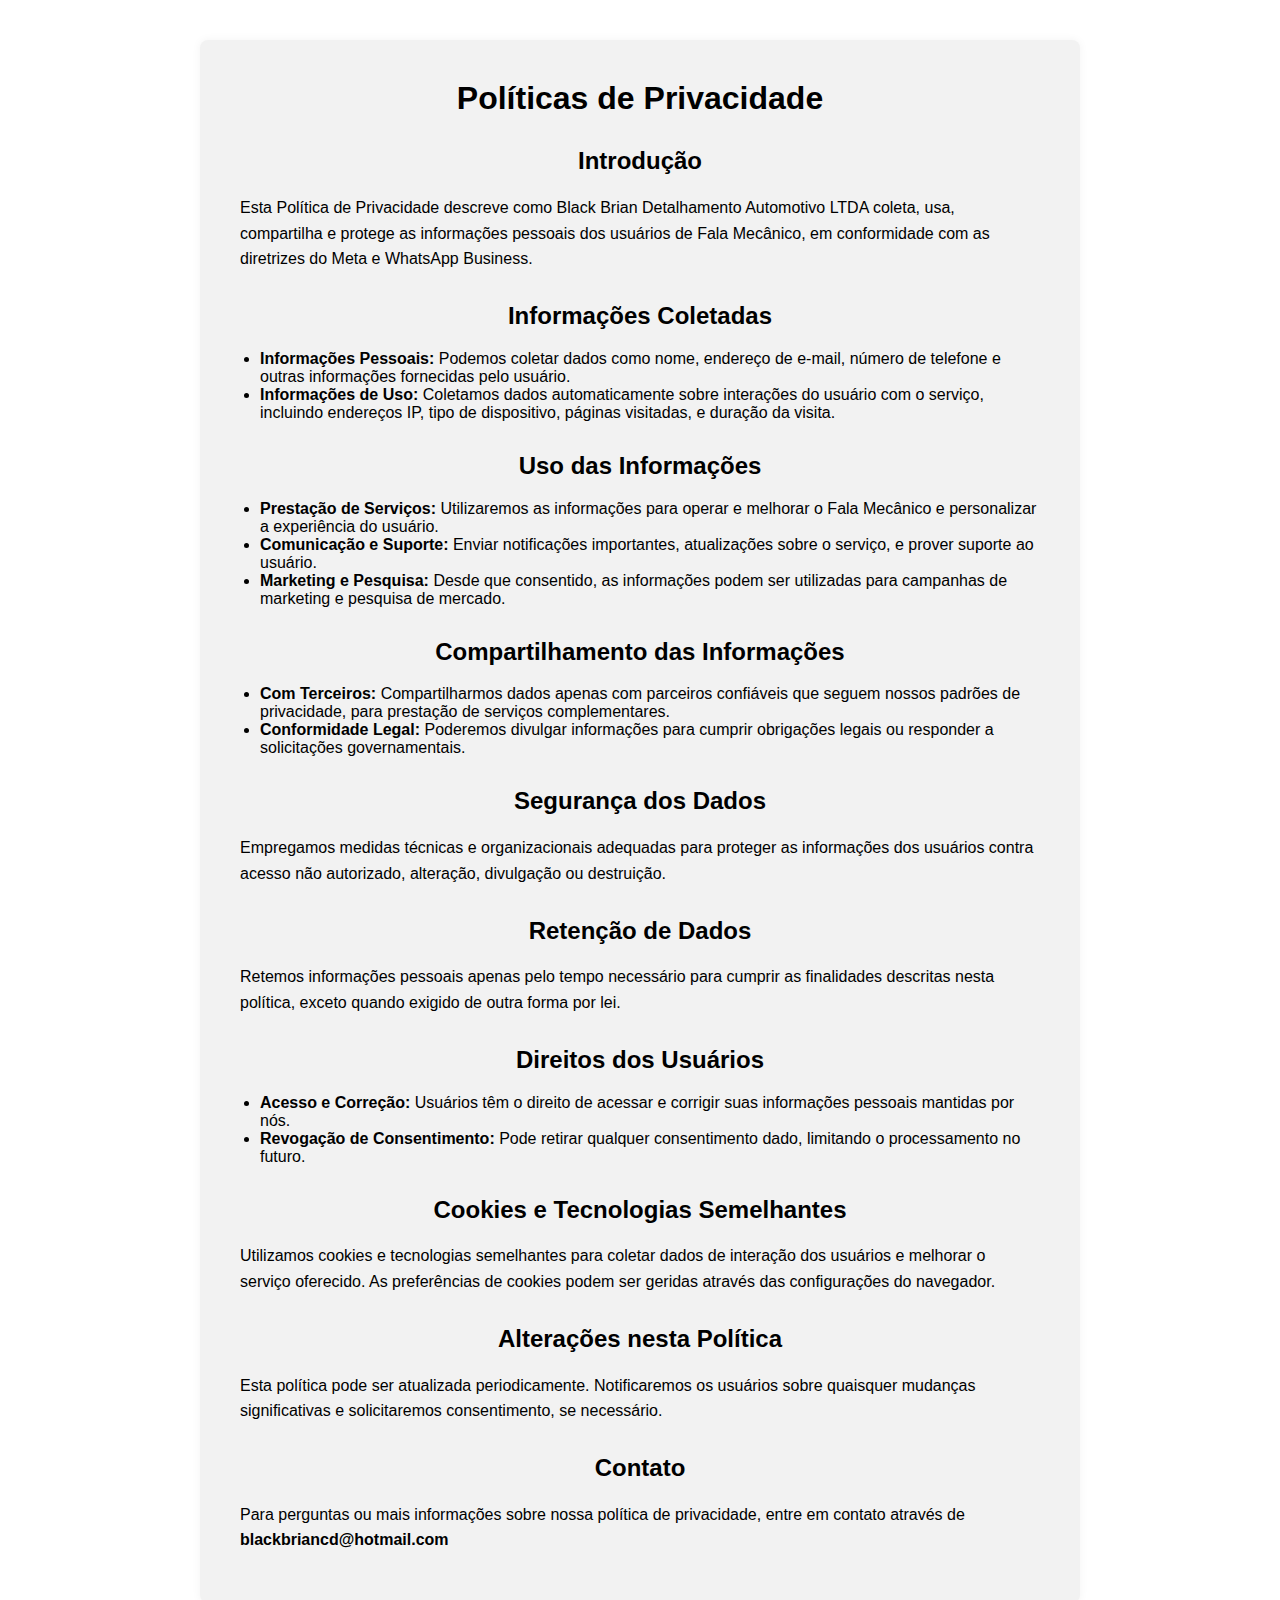
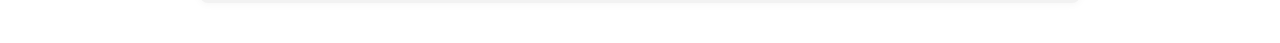
<file: politica.html>
<!DOCTYPE html>
<html lang="pt-BR">
<head>
  <meta charset="UTF-8" />
  <meta name="viewport" content="width=device-width, initial-scale=1.0"/>
  <title>Política de Privacidade</title>
  <style>
    body {
      background-color: #ffffff;
      color: #000000;
      font-family: Arial, sans-serif;
      margin: 0;
      padding: 40px 20px;
      display: flex;
      justify-content: center;
    }

    .container {
      background-color: #f2f2f2;
      padding: 40px;
      border-radius: 8px;
      max-width: 800px;
      text-align: center;
      box-shadow: 0 0 10px rgba(0, 0, 0, 0.05);
    }

    h1 {
      margin-top: 0;
    }

    h2 {
      margin-top: 30px;
    }

    p {
      text-align: left;
      margin: 10px 0;
      line-height: 1.6;
    }

    ul {
      text-align: left;
      padding-left: 20px;
    }
  </style>
</head>
<body>
  <div class="container">
    <h1>Políticas de Privacidade</h1>

    <h2>Introdução</h2>
    <p>Esta Política de Privacidade descreve como Black Brian Detalhamento Automotivo LTDA coleta, usa, compartilha e protege as informações pessoais dos usuários de Fala Mecânico, em conformidade com as diretrizes do Meta e WhatsApp Business.</p>

    <h2>Informações Coletadas</h2>
    <ul>
      <li><strong>Informações Pessoais:</strong> Podemos coletar dados como nome, endereço de e-mail, número de telefone e outras informações fornecidas pelo usuário.</li>
      <li><strong>Informações de Uso:</strong> Coletamos dados automaticamente sobre interações do usuário com o serviço, incluindo endereços IP, tipo de dispositivo, páginas visitadas, e duração da visita.</li>
    </ul>

    <h2>Uso das Informações</h2>
    <ul>
      <li><strong>Prestação de Serviços:</strong> Utilizaremos as informações para operar e melhorar o Fala Mecânico e personalizar a experiência do usuário.</li>
      <li><strong>Comunicação e Suporte:</strong> Enviar notificações importantes, atualizações sobre o serviço, e prover suporte ao usuário.</li>
      <li><strong>Marketing e Pesquisa:</strong> Desde que consentido, as informações podem ser utilizadas para campanhas de marketing e pesquisa de mercado.</li>
    </ul>

    <h2>Compartilhamento das Informações</h2>
    <ul>
      <li><strong>Com Terceiros:</strong> Compartilharmos dados apenas com parceiros confiáveis que seguem nossos padrões de privacidade, para prestação de serviços complementares.</li>
      <li><strong>Conformidade Legal:</strong> Poderemos divulgar informações para cumprir obrigações legais ou responder a solicitações governamentais.</li>
    </ul>

    <h2>Segurança dos Dados</h2>
    <p>Empregamos medidas técnicas e organizacionais adequadas para proteger as informações dos usuários contra acesso não autorizado, alteração, divulgação ou destruição.</p>

    <h2>Retenção de Dados</h2>
    <p>Retemos informações pessoais apenas pelo tempo necessário para cumprir as finalidades descritas nesta política, exceto quando exigido de outra forma por lei.</p>

    <h2>Direitos dos Usuários</h2>
    <ul>
      <li><strong>Acesso e Correção:</strong> Usuários têm o direito de acessar e corrigir suas informações pessoais mantidas por nós.</li>
      <li><strong>Revogação de Consentimento:</strong> Pode retirar qualquer consentimento dado, limitando o processamento no futuro.</li>
    </ul>

    <h2>Cookies e Tecnologias Semelhantes</h2>
    <p>Utilizamos cookies e tecnologias semelhantes para coletar dados de interação dos usuários e melhorar o serviço oferecido. As preferências de cookies podem ser geridas através das configurações do navegador.</p>

    <h2>Alterações nesta Política</h2>
    <p>Esta política pode ser atualizada periodicamente. Notificaremos os usuários sobre quaisquer mudanças significativas e solicitaremos consentimento, se necessário.</p>

    <h2>Contato</h2>
    <p>Para perguntas ou mais informações sobre nossa política de privacidade, entre em contato através de <strong>blackbriancd@hotmail.com</strong></p>
  </div>
</body>
</html>
</file>
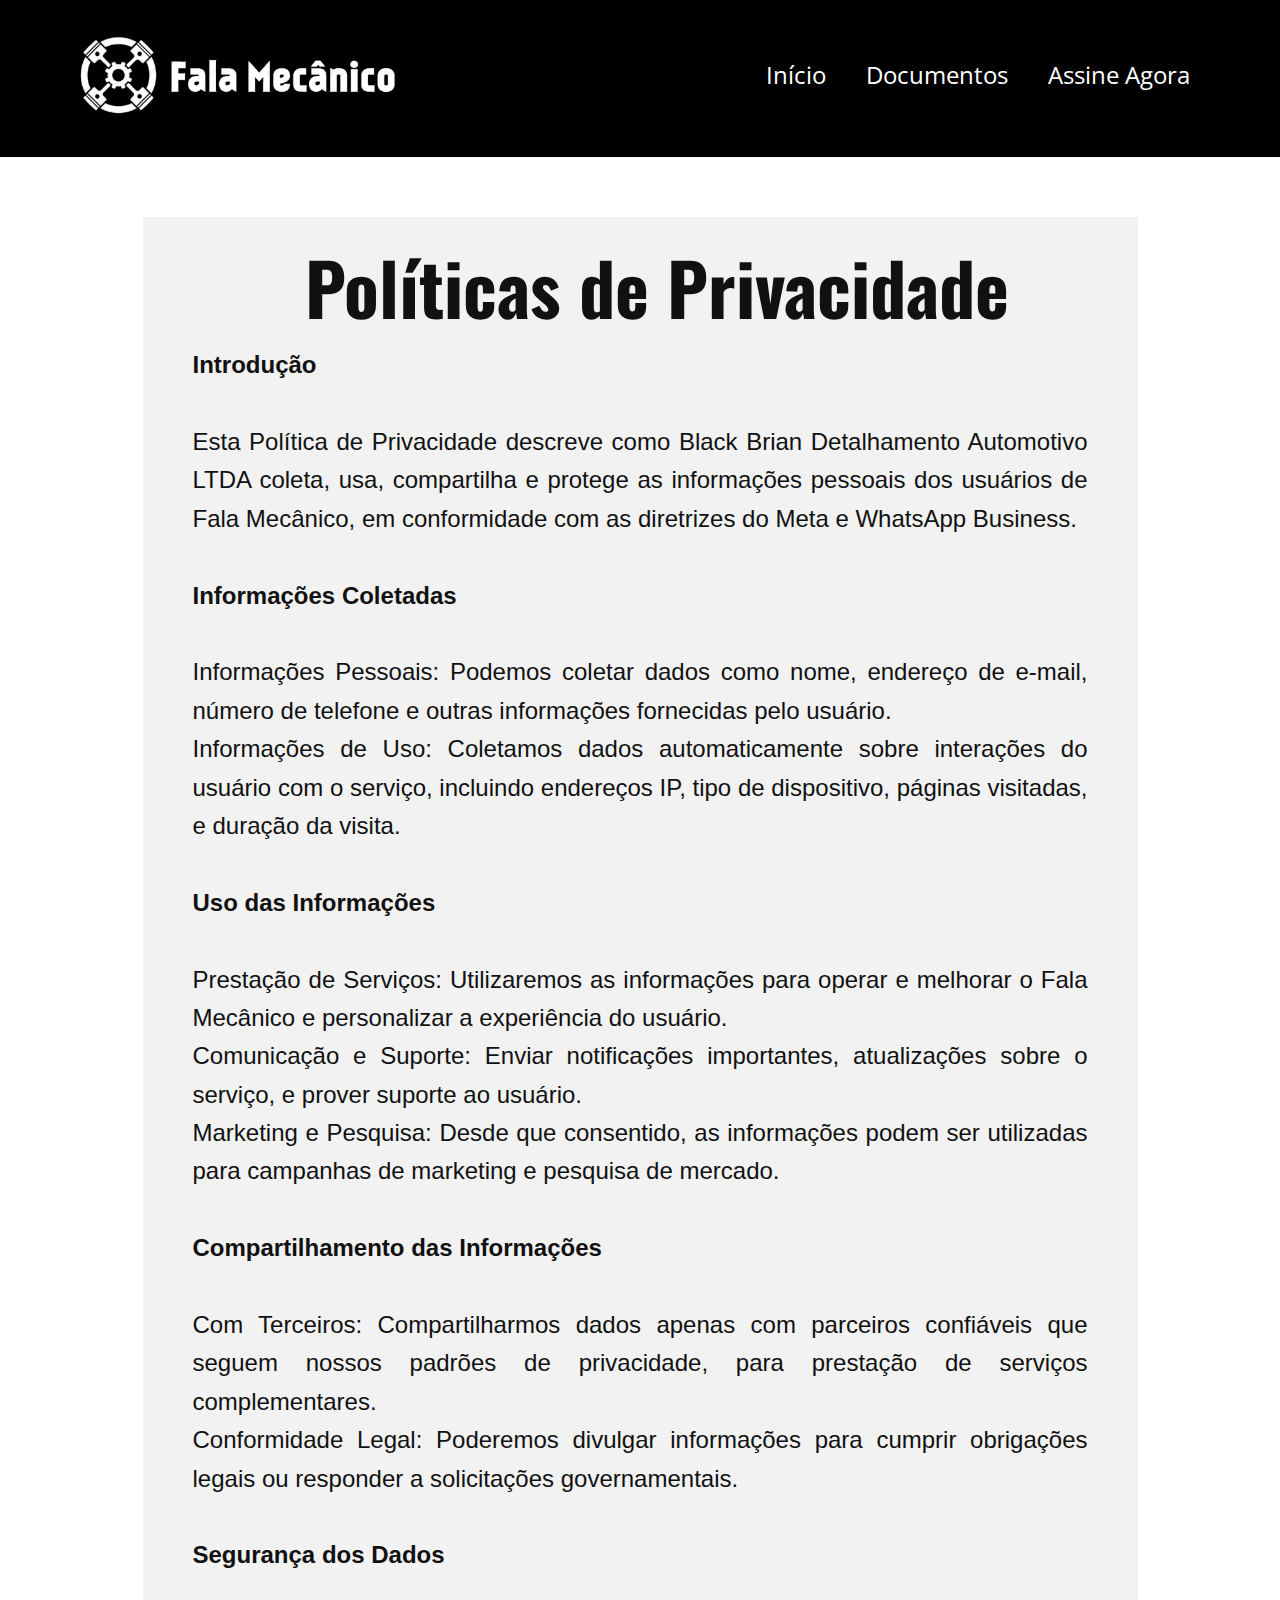
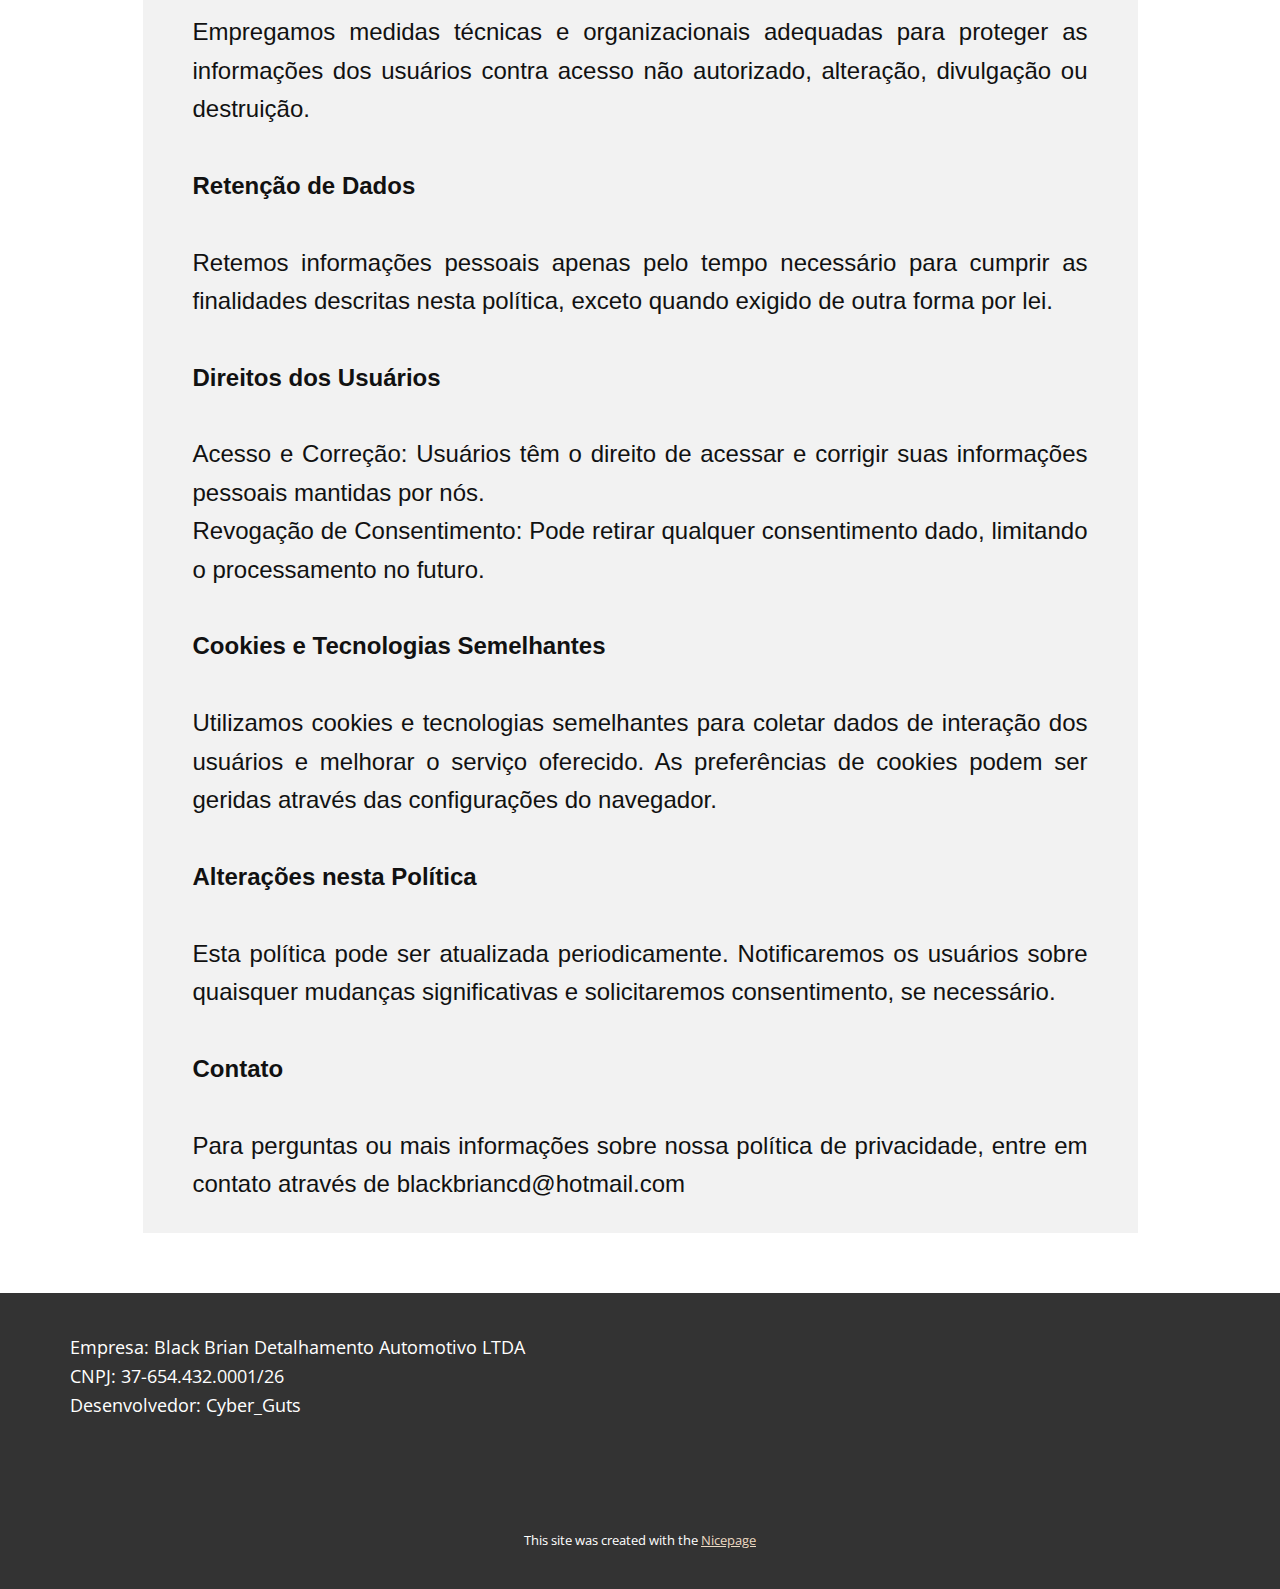
<file: Políticas-de-Privacidade.html>
<!DOCTYPE html>
<html style="font-size: 16px;" lang="pt"><head>
    <meta name="viewport" content="width=device-width, initial-scale=1.0">
    <meta charset="utf-8">
    <meta name="keywords" content="Termo de Responsabilidade">
    <meta name="description" content="">
    <title>Políticas de Privacidade</title>
    <link rel="stylesheet" href="nicepage.css" media="screen">
<link rel="stylesheet" href="Políticas-de-Privacidade.css" media="screen">
    <script class="u-script" type="text/javascript" src="jquery.js" defer=""></script>
    <script class="u-script" type="text/javascript" src="nicepage.js" defer=""></script>
    <meta name="generator" content="Nicepage 7.6.2, nicepage.com">
    
    
    
    <link id="u-theme-google-font" rel="stylesheet" href="https://fonts.googleapis.com/css?family=Roboto:100,100i,300,300i,400,400i,500,500i,700,700i,900,900i|Open+Sans:300,300i,400,400i,500,500i,600,600i,700,700i,800,800i">
    <link id="u-page-google-font" rel="stylesheet" href="https://fonts.googleapis.com/css?family=Oswald:200,300,400,500,600,700">
    <script type="application/ld+json">{
		"@context": "http://schema.org",
		"@type": "Organization",
		"name": "Site1",
		"logo": "images/Captura_de_tela_2025-01-26_183701-removebg-preview.png"
}</script>
    <meta name="theme-color" content="#a68053">
    <meta property="og:title" content="Políticas de Privacidade">
    <meta property="og:type" content="website">
  <meta data-intl-tel-input-cdn-path="intlTelInput/"></head>
  <body data-path-to-root="./" data-include-products="false" class="u-body u-xl-mode" data-lang="pt"><header class="u-black u-clearfix u-header u-sticky u-sticky-a589 u-header" id="sec-d33c"><div class="u-clearfix u-sheet u-sheet-1">
        <a href="./" data-page-id="755628249" class="u-image u-logo u-image-1" data-image-width="541" data-image-height="192" title="Home">
          <img src="images/Captura_de_tela_2025-01-26_183701-removebg-preview.png" class="u-logo-image u-logo-image-1">
        </a>
        <nav class="u-menu u-menu-one-level u-offcanvas u-menu-1">
          <div class="menu-collapse" style="font-size: 1.5rem; letter-spacing: 0px;">
            <a class="u-button-style u-custom-left-right-menu-spacing u-custom-padding-bottom u-custom-top-bottom-menu-spacing u-hamburger-link u-nav-link u-text-active-palette-1-base u-text-hover-palette-2-base" href="#">
              <svg class="u-svg-link" viewBox="0 0 24 24"><use xlink:href="#menu-hamburger"></use></svg>
              <svg class="u-svg-content" version="1.1" id="menu-hamburger" viewBox="0 0 16 16" x="0px" y="0px" xmlns:xlink="http://www.w3.org/1999/xlink" xmlns="http://www.w3.org/2000/svg"><g><rect y="1" width="16" height="2"></rect><rect y="7" width="16" height="2"></rect><rect y="13" width="16" height="2"></rect>
</g></svg>
            </a>
          </div>
          <div class="u-custom-menu u-nav-container">
            <ul class="u-nav u-unstyled u-nav-1"><li class="u-nav-item"><a class="u-button-style u-nav-link u-text-active-palette-1-base u-text-hover-palette-2-base" href="./" style="padding: 10px 20px;">Início</a>
</li><li class="u-nav-item"><a class="u-button-style u-nav-link u-text-active-palette-1-base u-text-hover-palette-2-base" href="Documentos.html" style="padding: 10px 20px;">Documentos</a>
</li><li class="u-nav-item"><a class="u-button-style u-nav-link u-text-active-palette-1-base u-text-hover-palette-2-base" href="Assinatura.html" style="padding: 10px 20px;">Assine Agora</a>
</li></ul>
          </div>
          <div class="u-custom-menu u-nav-container-collapse">
            <div class="u-black u-container-style u-inner-container-layout u-opacity u-opacity-95 u-sidenav">
              <div class="u-inner-container-layout u-sidenav-overflow">
                <div class="u-menu-close"></div>
                <ul class="u-align-center u-nav u-popupmenu-items u-unstyled u-nav-2"><li class="u-nav-item"><a class="u-button-style u-nav-link" href="./">Início</a>
</li><li class="u-nav-item"><a class="u-button-style u-nav-link" href="Documentos.html">Documentos</a>
</li><li class="u-nav-item"><a class="u-button-style u-nav-link" href="Assinatura.html">Assine Agora</a>
</li></ul>
              </div>
            </div>
            <div class="u-black u-menu-overlay u-opacity u-opacity-70"></div>
          </div>
        </nav>
      </div></header>
    <section class="u-align-left u-clearfix u-container-align-left u-section-1" id="sec-bd99">
      <div class="u-clearfix u-sheet u-sheet-1">
        <div class="u-container-style u-grey-5 u-group u-group-1">
          <div class="u-container-layout u-container-layout-1">
            <h1 class="u-align-center u-custom-font u-font-oswald u-text u-text-1">Políticas de Privacidade</h1>
            <p class="u-align-justify u-custom-font u-font-arial u-text u-text-2">
              <span style="font-weight: 700;"></span>
              <span style="font-weight: 700;">Introdução <br>
              </span>
              <br>Esta Política de Privacidade descreve como Black Brian Detalhamento Automotivo LTDA coleta, usa, compartilha e protege as informações pessoais dos usuários de Fala Mecânico, em conformidade com as diretrizes do Meta e WhatsApp Business. <br>
              <br>
              <span style="font-weight: 700;">Informações Coletadas </span>
              <br>
              <br>Informações Pessoais: Podemos coletar dados como nome, endereço de e-mail, número de telefone e outras informações fornecidas pelo usuário. <br>Informações de Uso: Coletamos dados automaticamente sobre interações do usuário com o serviço, incluindo endereços IP, tipo de dispositivo, páginas visitadas, e duração da visita.<br>
              <br>
              <span style="font-weight: 700;">Uso das Informações </span>
              <br>
              <br>Prestação de Serviços: Utilizaremos as informações para operar e melhorar o Fala Mecânico e personalizar a experiência do usuário. <br>Comunicação e Suporte: Enviar notificações importantes, atualizações sobre o serviço, e prover suporte ao usuário. <br>Marketing e Pesquisa: Desde que consentido, as informações podem ser utilizadas para campanhas de marketing e pesquisa de mercado.<br>
              <br>
              <span style="font-weight: 700;">Compartilhamento das Informações </span>
              <br>
              <br>Com Terceiros: Compartilharmos dados apenas com parceiros confiáveis que seguem nossos padrões de privacidade, para prestação de serviços complementares. <br>Conformidade Legal: Poderemos divulgar informações para cumprir obrigações legais ou responder a solicitações governamentais.<br>
              <br>
              <span style="font-weight: 700;">Segurança dos Dados </span>
              <br>
              <br>Empregamos medidas técnicas e organizacionais adequadas para proteger as informações dos usuários contra acesso não autorizado, alteração, divulgação ou destruição.<br>
              <br>
              <span style="font-weight: 700;">Retenção de Dados </span>
              <br>
              <br>Retemos informações pessoais apenas pelo tempo necessário para cumprir as finalidades descritas nesta política, exceto quando exigido de outra forma por lei.<br>
              <br>
              <span style="font-weight: 700;">Direitos dos Usuários </span>
              <br>
              <br>Acesso e Correção: Usuários têm o direito de acessar e corrigir suas informações pessoais mantidas por nós. <br>Revogação de Consentimento: Pode retirar qualquer consentimento dado, limitando o processamento no futuro.<br>
              <br>
              <span style="font-weight: 700;">Cookies e Tecnologias Semelhantes </span>
              <br>
              <br>Utilizamos cookies e tecnologias semelhantes para coletar dados de interação dos usuários e melhorar o serviço oferecido. As preferências de cookies podem ser geridas através das configurações do navegador.<br>
              <br>
              <span style="font-weight: 700;">Alterações nesta Política </span>
              <br>
              <br>Esta política pode ser atualizada periodicamente. Notificaremos os usuários sobre quaisquer mudanças significativas e solicitaremos consentimento, se necessário.<br>
              <br>
              <span style="font-weight: 700;">Contato </span>
              <br>
              <br>Para perguntas ou mais informações sobre nossa política de privacidade, entre em contato através de blackbriancd@hotmail.com
            </p>
          </div>
        </div>
      </div>
    </section>
    
    
    
    <footer class="u-align-center u-clearfix u-container-align-center u-footer u-grey-80 u-footer" id="sec-a64b"><div class="u-clearfix u-sheet u-valign-middle u-sheet-1">
        <p class="u-align-left u-text u-text-default u-text-1">Empresa: Black Brian Detalhamento Automotivo LTDA<br>CNPJ: 37-654.432.0001/26<br>Desenvolvedor: Cyber_Guts<br>
          <br>
        </p>
      </div></footer>
    <section class="u-backlink u-clearfix u-grey-80">
      <p class="u-text">
        <span>This site was created with the </span>
        <a class="u-link" href="https://nicepage.com/" target="_blank" rel="nofollow">
          <span>Nicepage</span>
        </a>
      </p>
    </section>
  
</body></html>
</file>
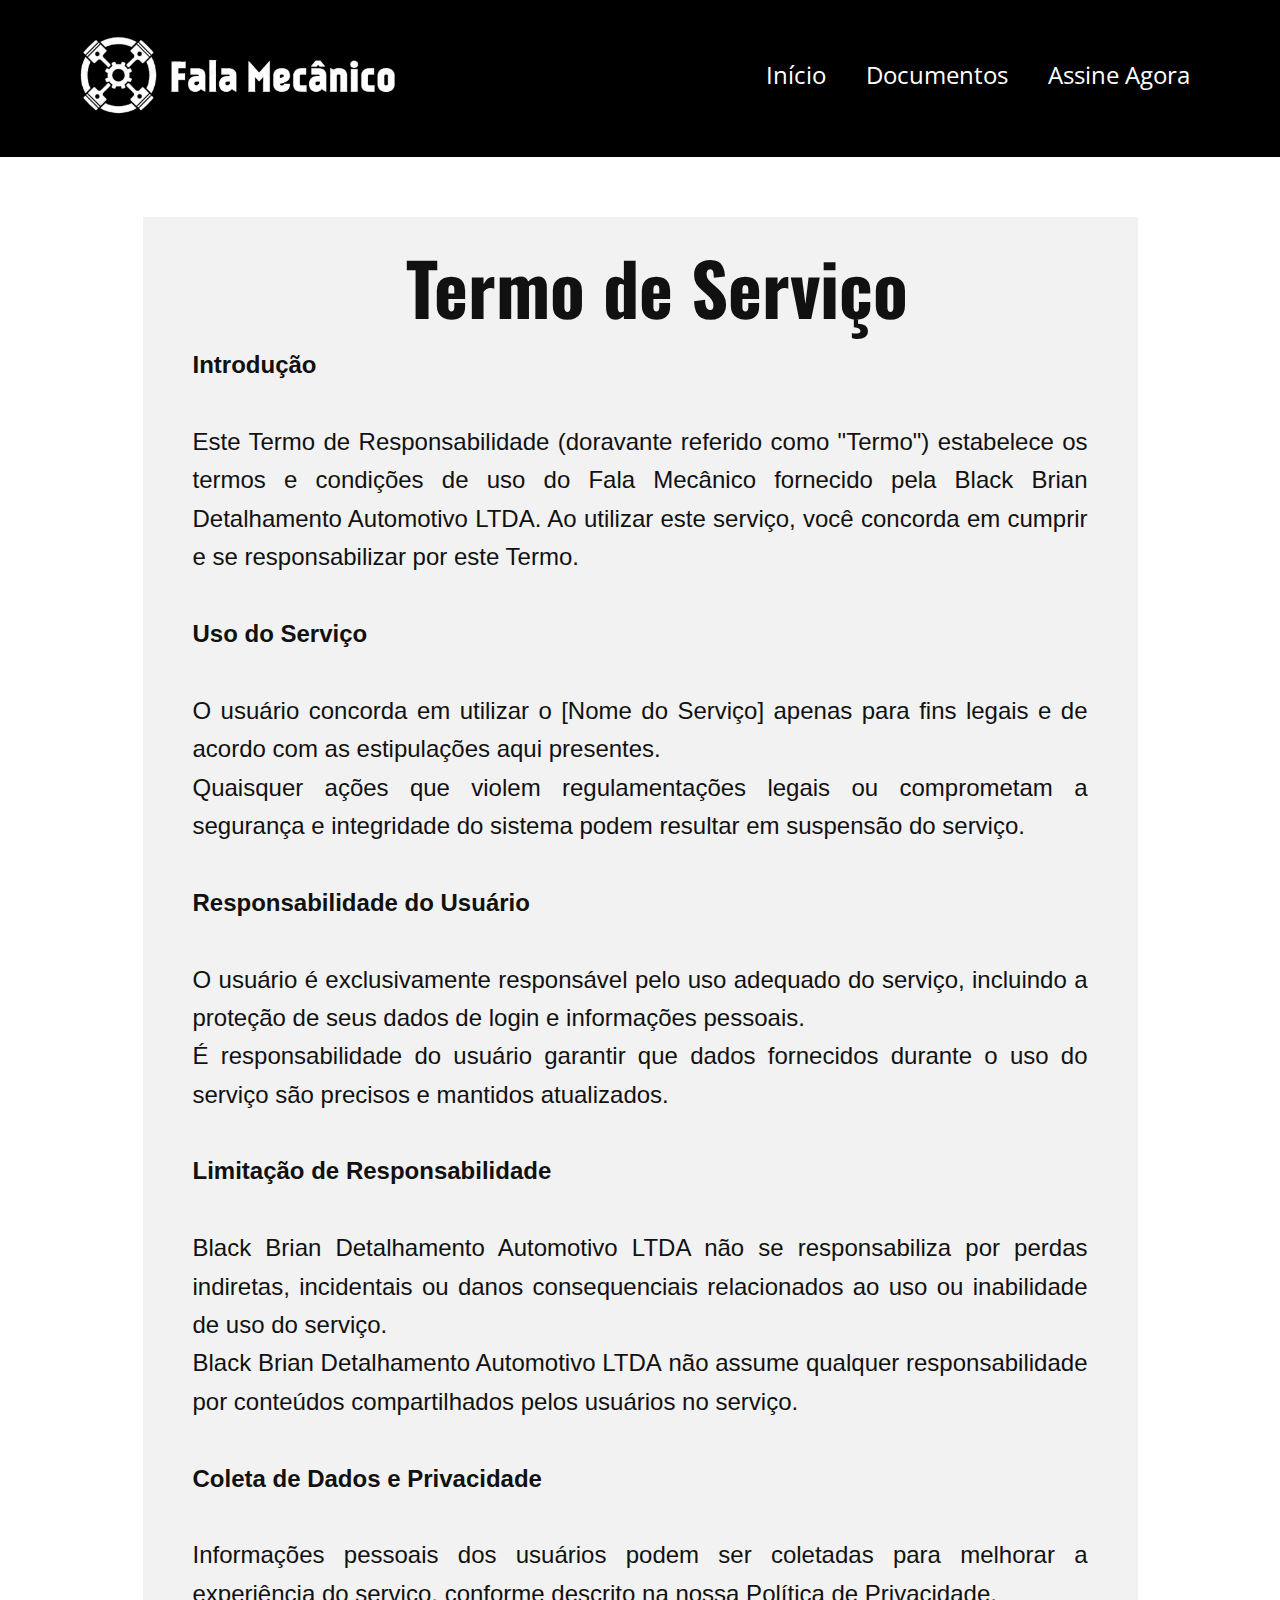
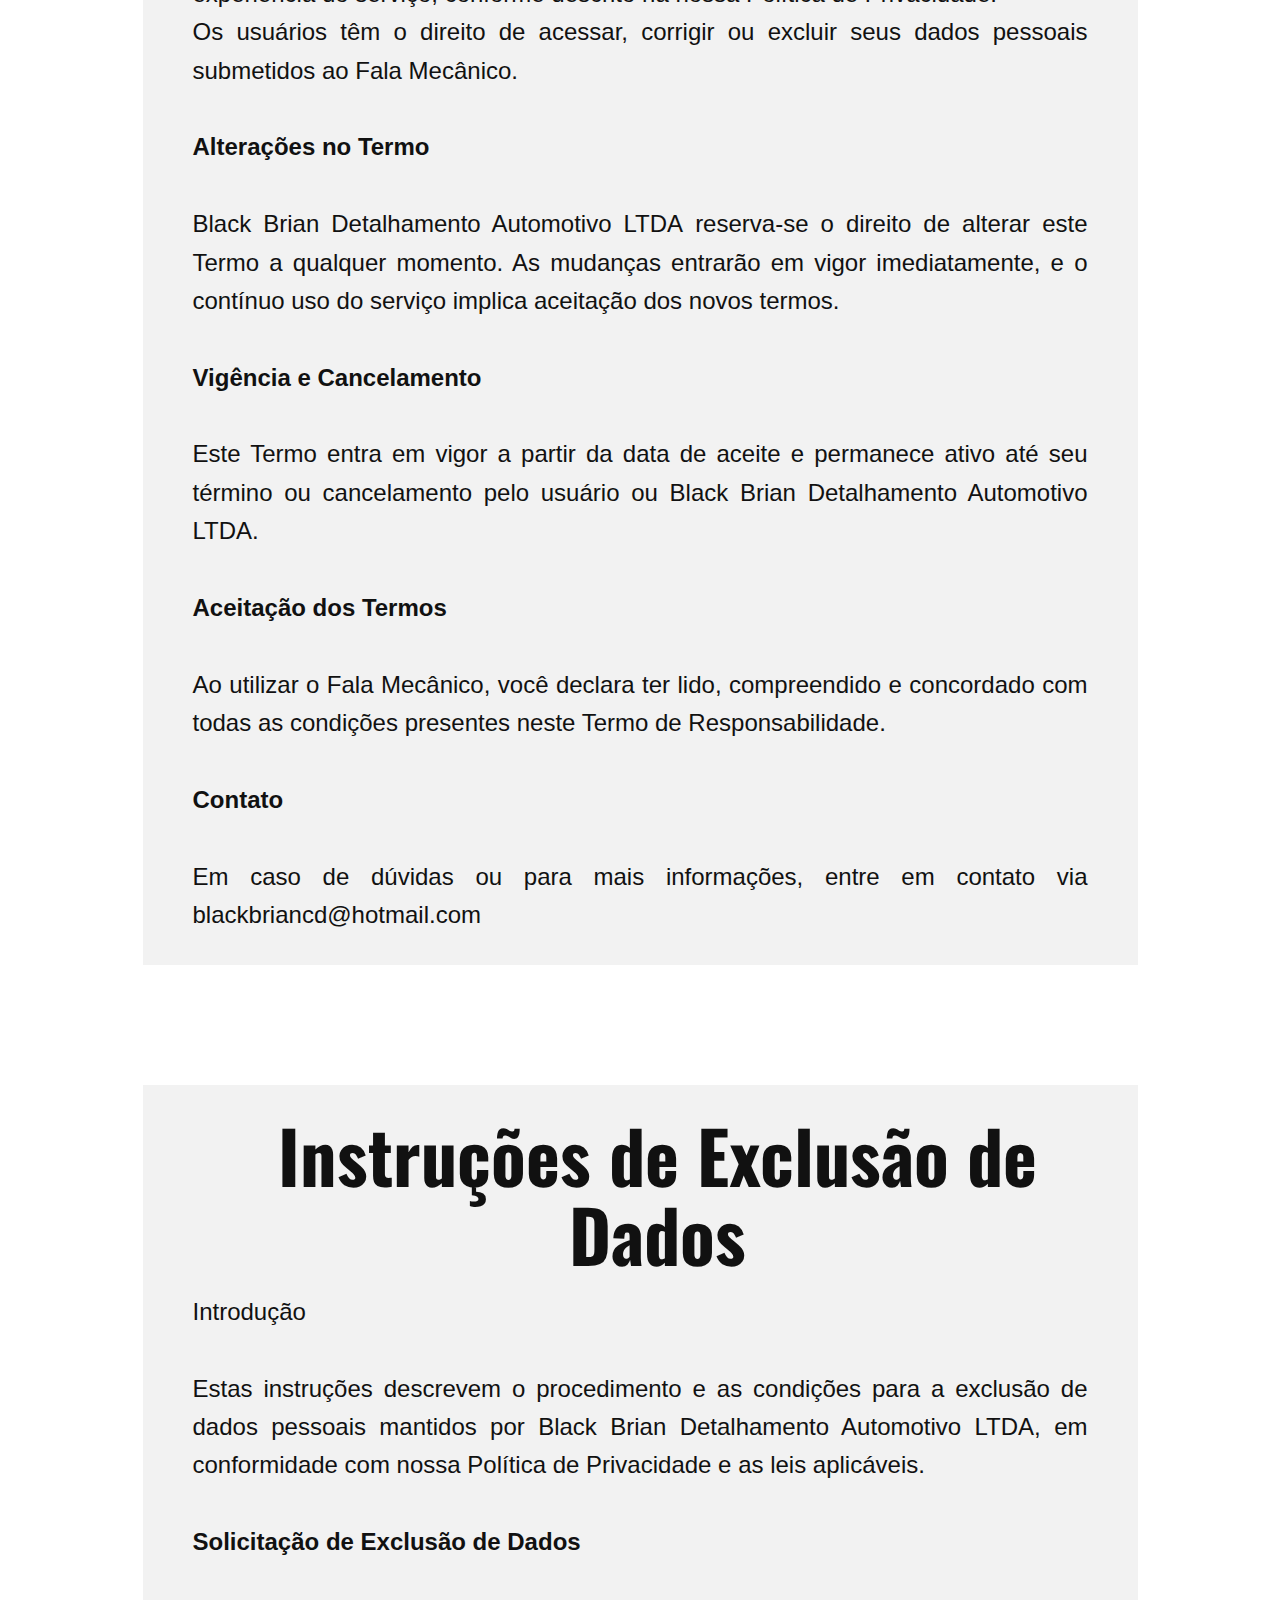
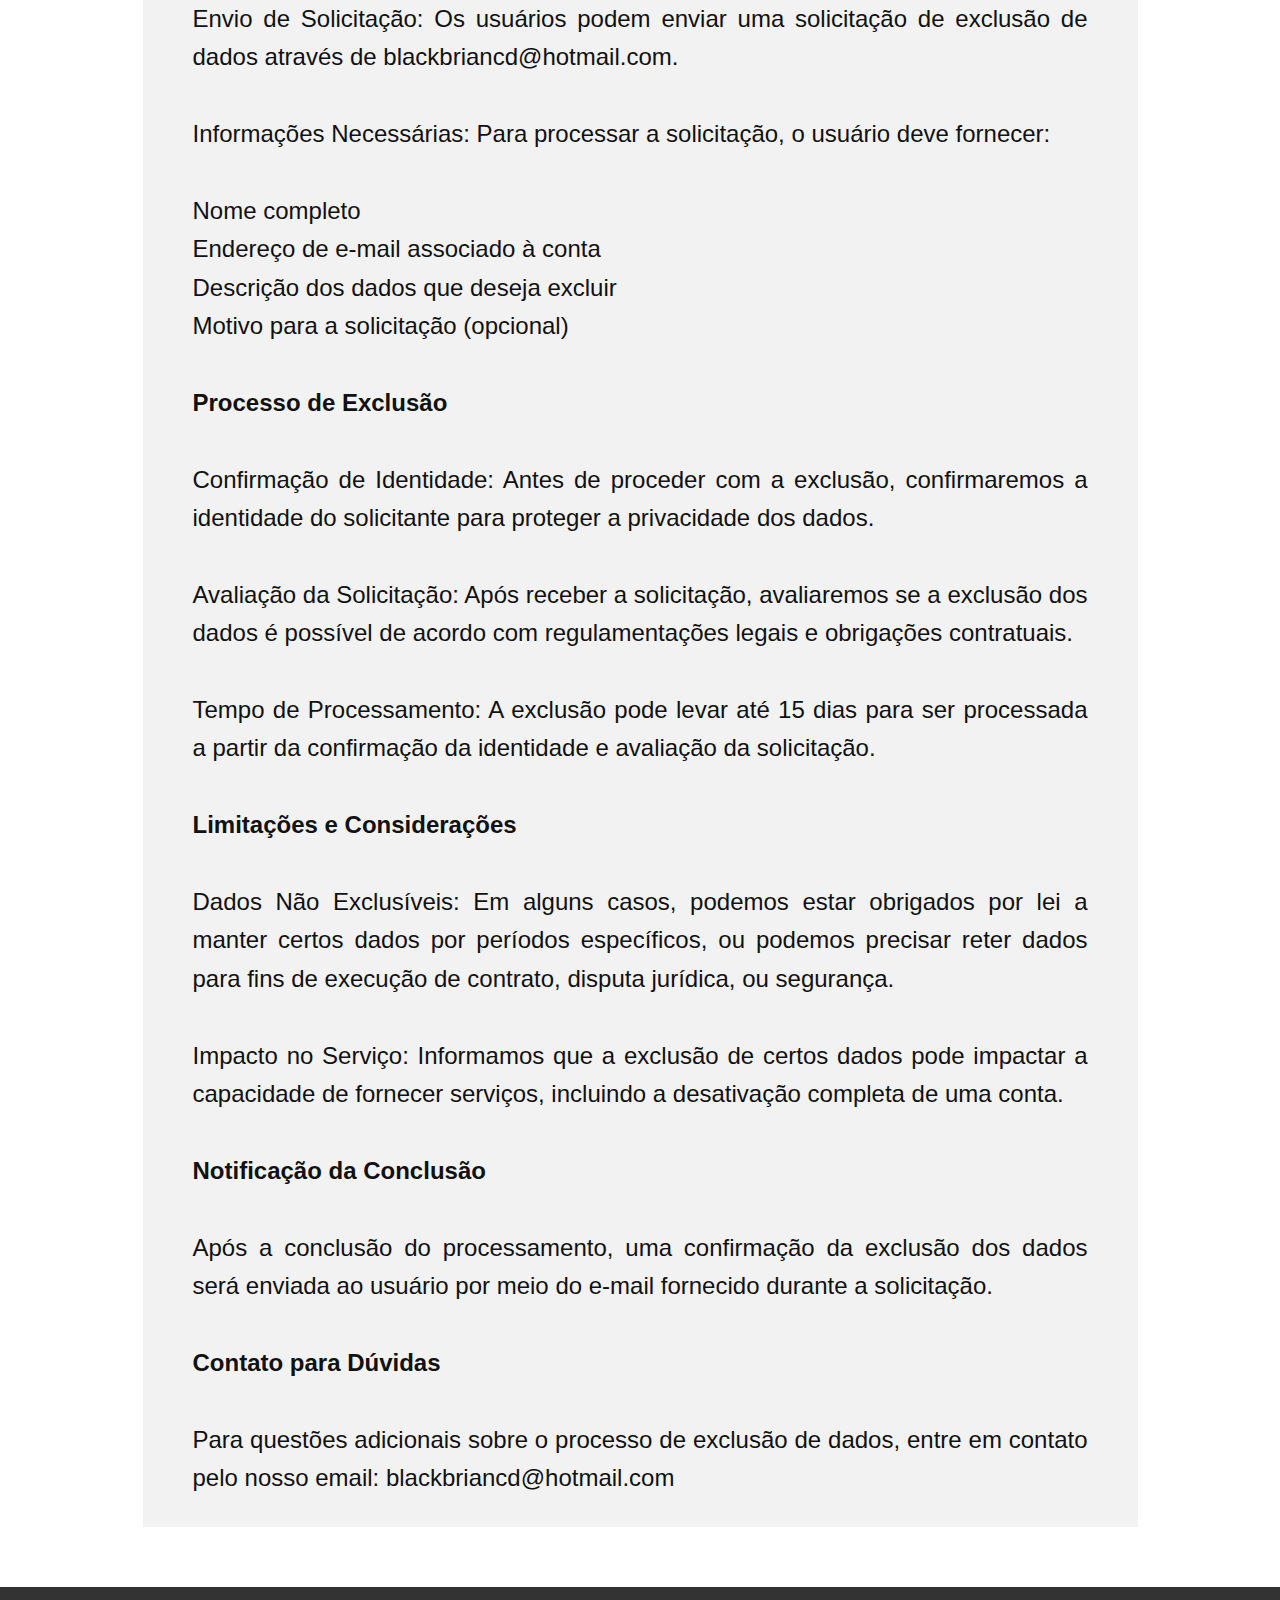
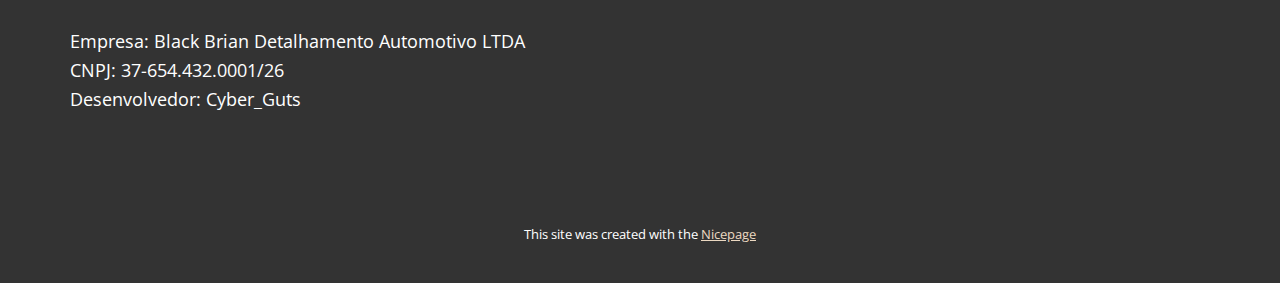
<file: Termo-de-Responsabilidade.html>
<!DOCTYPE html>
<html style="font-size: 16px;" lang="pt"><head>
    <meta name="viewport" content="width=device-width, initial-scale=1.0">
    <meta charset="utf-8">
    <meta name="keywords" content="Termo de Responsabilidade">
    <meta name="description" content="">
    <title>Termo de Responsabilidade</title>
    <link rel="stylesheet" href="nicepage.css" media="screen">
<link rel="stylesheet" href="Termo-de-Responsabilidade.css" media="screen">
    <script class="u-script" type="text/javascript" src="jquery.js" defer=""></script>
    <script class="u-script" type="text/javascript" src="nicepage.js" defer=""></script>
    <meta name="generator" content="Nicepage 7.6.2, nicepage.com">
    
    
    
    
    <link id="u-theme-google-font" rel="stylesheet" href="https://fonts.googleapis.com/css?family=Roboto:100,100i,300,300i,400,400i,500,500i,700,700i,900,900i|Open+Sans:300,300i,400,400i,500,500i,600,600i,700,700i,800,800i">
    <link id="u-page-google-font" rel="stylesheet" href="https://fonts.googleapis.com/css?family=Oswald:200,300,400,500,600,700">
    <script type="application/ld+json">{
		"@context": "http://schema.org",
		"@type": "Organization",
		"name": "Site1",
		"logo": "images/Captura_de_tela_2025-01-26_183701-removebg-preview.png"
}</script>
    <meta name="theme-color" content="#a68053">
    <meta property="og:title" content="Termo de Responsabilidade">
    <meta property="og:type" content="website">
  <meta data-intl-tel-input-cdn-path="intlTelInput/"></head>
  <body data-path-to-root="./" data-include-products="false" class="u-body u-xl-mode" data-lang="pt"><header class="u-black u-clearfix u-header u-sticky u-sticky-a589 u-header" id="sec-d33c"><div class="u-clearfix u-sheet u-sheet-1">
        <a href="./" data-page-id="755628249" class="u-image u-logo u-image-1" data-image-width="541" data-image-height="192" title="Home">
          <img src="images/Captura_de_tela_2025-01-26_183701-removebg-preview.png" class="u-logo-image u-logo-image-1">
        </a>
        <nav class="u-menu u-menu-one-level u-offcanvas u-menu-1">
          <div class="menu-collapse" style="font-size: 1.5rem; letter-spacing: 0px;">
            <a class="u-button-style u-custom-left-right-menu-spacing u-custom-padding-bottom u-custom-top-bottom-menu-spacing u-hamburger-link u-nav-link u-text-active-palette-1-base u-text-hover-palette-2-base" href="#">
              <svg class="u-svg-link" viewBox="0 0 24 24"><use xlink:href="#menu-hamburger"></use></svg>
              <svg class="u-svg-content" version="1.1" id="menu-hamburger" viewBox="0 0 16 16" x="0px" y="0px" xmlns:xlink="http://www.w3.org/1999/xlink" xmlns="http://www.w3.org/2000/svg"><g><rect y="1" width="16" height="2"></rect><rect y="7" width="16" height="2"></rect><rect y="13" width="16" height="2"></rect>
</g></svg>
            </a>
          </div>
          <div class="u-custom-menu u-nav-container">
            <ul class="u-nav u-unstyled u-nav-1"><li class="u-nav-item"><a class="u-button-style u-nav-link u-text-active-palette-1-base u-text-hover-palette-2-base" href="./" style="padding: 10px 20px;">Início</a>
</li><li class="u-nav-item"><a class="u-button-style u-nav-link u-text-active-palette-1-base u-text-hover-palette-2-base" href="Documentos.html" style="padding: 10px 20px;">Documentos</a>
</li><li class="u-nav-item"><a class="u-button-style u-nav-link u-text-active-palette-1-base u-text-hover-palette-2-base" href="Assinatura.html" style="padding: 10px 20px;">Assine Agora</a>
</li></ul>
          </div>
          <div class="u-custom-menu u-nav-container-collapse">
            <div class="u-black u-container-style u-inner-container-layout u-opacity u-opacity-95 u-sidenav">
              <div class="u-inner-container-layout u-sidenav-overflow">
                <div class="u-menu-close"></div>
                <ul class="u-align-center u-nav u-popupmenu-items u-unstyled u-nav-2"><li class="u-nav-item"><a class="u-button-style u-nav-link" href="./">Início</a>
</li><li class="u-nav-item"><a class="u-button-style u-nav-link" href="Documentos.html">Documentos</a>
</li><li class="u-nav-item"><a class="u-button-style u-nav-link" href="Assinatura.html">Assine Agora</a>
</li></ul>
              </div>
            </div>
            <div class="u-black u-menu-overlay u-opacity u-opacity-70"></div>
          </div>
        </nav>
      </div></header>
    <section class="u-align-left u-clearfix u-container-align-left u-section-1" id="sec-bd99">
      <div class="u-clearfix u-sheet u-sheet-1">
        <div class="u-container-style u-grey-5 u-group u-group-1">
          <div class="u-container-layout u-container-layout-1">
            <h1 class="u-align-center u-custom-font u-font-oswald u-text u-text-1">Termo de Serviço</h1>
            <p class="u-align-justify u-custom-font u-font-arial u-text u-text-2">
              <span style="font-weight: 700;">Introdução</span>
              <br>
              <br>Este Termo de Responsabilidade (doravante referido como "Termo") estabelece os termos e condições de uso do Fala Mecânico fornecido pela ​Black Brian Detalhamento Automotivo LTDA. Ao utilizar este serviço, você concorda em cumprir e se responsabilizar por este Termo.<br>
              <br>
              <span style="font-weight: 700;">Uso do Serviço </span>
              <br>
              <br>O usuário concorda em utilizar o [Nome do Serviço] apenas para fins legais e de acordo com as estipulações aqui presentes. <br>Quaisquer ações que violem regulamentações legais ou comprometam a segurança e integridade do sistema podem resultar em suspensão do serviço.<br>
              <br>
              <span style="font-weight: 700;">Responsabilidade do Usuário </span>
              <br>
              <br>O usuário é exclusivamente responsável pelo uso adequado do serviço, incluindo a proteção de seus dados de login e informações pessoais. <br>É responsabilidade do usuário garantir que dados fornecidos durante o uso do serviço são precisos e mantidos atualizados.<br>
              <br>
              <span style="font-weight: 700;">Limitação de Responsabilidade </span>
              <br>
              <br>Black Brian Detalhamento Automotivo LTDA não se responsabiliza por perdas indiretas, incidentais ou danos consequenciais relacionados ao uso ou inabilidade de uso do serviço. <br>Black Brian Detalhamento Automotivo LTDA&nbsp;não assume qualquer responsabilidade por conteúdos compartilhados pelos usuários no serviço.<br>
              <br>
              <span style="font-weight: 700;">Coleta de Dados e Privacidade </span>
              <br>
              <br>Informações pessoais dos usuários podem ser coletadas para melhorar a experiência do serviço, conforme descrito na nossa Política de Privacidade. <br>Os usuários têm o direito de acessar, corrigir ou excluir seus dados pessoais submetidos ao Fala Mecânico.<br>
              <br>
              <span style="font-weight: 700;">Alterações no Termo </span>
              <br>
              <br>Black Brian Detalhamento Automotivo LTDA&nbsp;reserva-se o direito de alterar este Termo a qualquer momento. As mudanças entrarão em vigor imediatamente, e o contínuo uso do serviço implica aceitação dos novos termos.<br>
              <br>
              <span style="font-weight: 700;">Vigência e Cancelamento </span>
              <br>
              <br>Este Termo entra em vigor a partir da data de aceite e permanece ativo até seu término ou cancelamento pelo usuário ou Black Brian Detalhamento Automotivo LTDA.<br>
              <br>
              <span style="font-weight: 700;">Aceitação dos Termos </span>
              <br>
              <br>Ao utilizar o Fala Mecânico, você declara ter lido, compreendido e concordado com todas as condições presentes neste Termo de Responsabilidade. <br>
              <br>
              <span style="font-weight: 700;">Contato</span>
              <br>
              <br>Em caso de dúvidas ou para mais informações, entre em contato via blackbriancd@hotmail.com
            </p>
          </div>
        </div>
      </div>
    </section>
    <section class="u-align-left u-clearfix u-container-align-left u-section-2" id="sec-8477">
      <div class="u-clearfix u-sheet u-sheet-1">
        <div class="u-container-style u-grey-5 u-group u-group-1">
          <div class="u-container-layout u-container-layout-1">
            <h1 class="u-align-center u-custom-font u-font-oswald u-text u-text-1">Instruções de Exclusão de Dados</h1>
            <p class="u-align-justify u-custom-font u-font-arial u-text u-text-2">
              <span style="font-weight: 700;"></span>Introdução<br>
              <br>Estas instruções descrevem o procedimento e as condições para a exclusão de dados pessoais mantidos por Black Brian Detalhamento Automotivo LTDA, em conformidade com nossa Política de Privacidade e as leis aplicáveis.<br>
              <br>
              <span style="font-weight: 700;">Solicitação de Exclusão de Dados</span>
              <br>
              <br>Envio de Solicitação: Os usuários podem enviar uma solicitação de exclusão de dados através de blackbriancd@hotmail.com.<br>
              <br>Informações Necessárias: Para processar a solicitação, o usuário deve fornecer:<br>
              <br>Nome completo<br>Endereço de e-mail associado à conta<br>Descrição dos dados que deseja excluir<br>Motivo para a solicitação (opcional)<br>
              <br>
              <span style="font-weight: 700;">Processo de Exclusão</span>
              <br>
              <br>Confirmação de Identidade: Antes de proceder com a exclusão, confirmaremos a identidade do solicitante para proteger a privacidade dos dados.<br>
              <br>Avaliação da Solicitação: Após receber a solicitação, avaliaremos se a exclusão dos dados é possível de acordo com regulamentações legais e obrigações contratuais.<br>
              <br>Tempo de Processamento: A exclusão pode levar até 15 dias para ser processada a partir da confirmação da identidade e avaliação da solicitação.<br>
              <br>
              <span style="font-weight: 700;">Limitações e Considerações</span>
              <br>
              <br>Dados Não Exclusíveis: Em alguns casos, podemos estar obrigados por lei a manter certos dados por períodos específicos, ou podemos precisar reter dados para fins de execução de contrato, disputa jurídica, ou segurança.<br>
              <br>Impacto no Serviço: Informamos que a exclusão de certos dados pode impactar a capacidade de fornecer serviços, incluindo a desativação completa de uma conta.<br>
              <br>
              <span style="font-weight: 700;">Notificação da Conclusão</span>
              <br>
              <br>Após a conclusão do processamento, uma confirmação da exclusão dos dados será enviada ao usuário por meio do e-mail fornecido durante a solicitação.<br>
              <br>
              <span style="font-weight: 700;">Contato para Dúvidas</span>
              <br>
              <br>Para questões adicionais sobre o processo de exclusão de dados, entre em contato pelo nosso email: blackbriancd@hotmail.com<br>
            </p>
          </div>
        </div>
      </div>
    </section>
    
    
    
    <footer class="u-align-center u-clearfix u-container-align-center u-footer u-grey-80 u-footer" id="sec-a64b"><div class="u-clearfix u-sheet u-valign-middle u-sheet-1">
        <p class="u-align-left u-text u-text-default u-text-1">Empresa: Black Brian Detalhamento Automotivo LTDA<br>CNPJ: 37-654.432.0001/26<br>Desenvolvedor: Cyber_Guts<br>
          <br>
        </p>
      </div></footer>
    <section class="u-backlink u-clearfix u-grey-80">
      <p class="u-text">
        <span>This site was created with the </span>
        <a class="u-link" href="https://nicepage.com/" target="_blank" rel="nofollow">
          <span>Nicepage</span>
        </a>
      </p>
    </section>
  
</body></html>
</file>
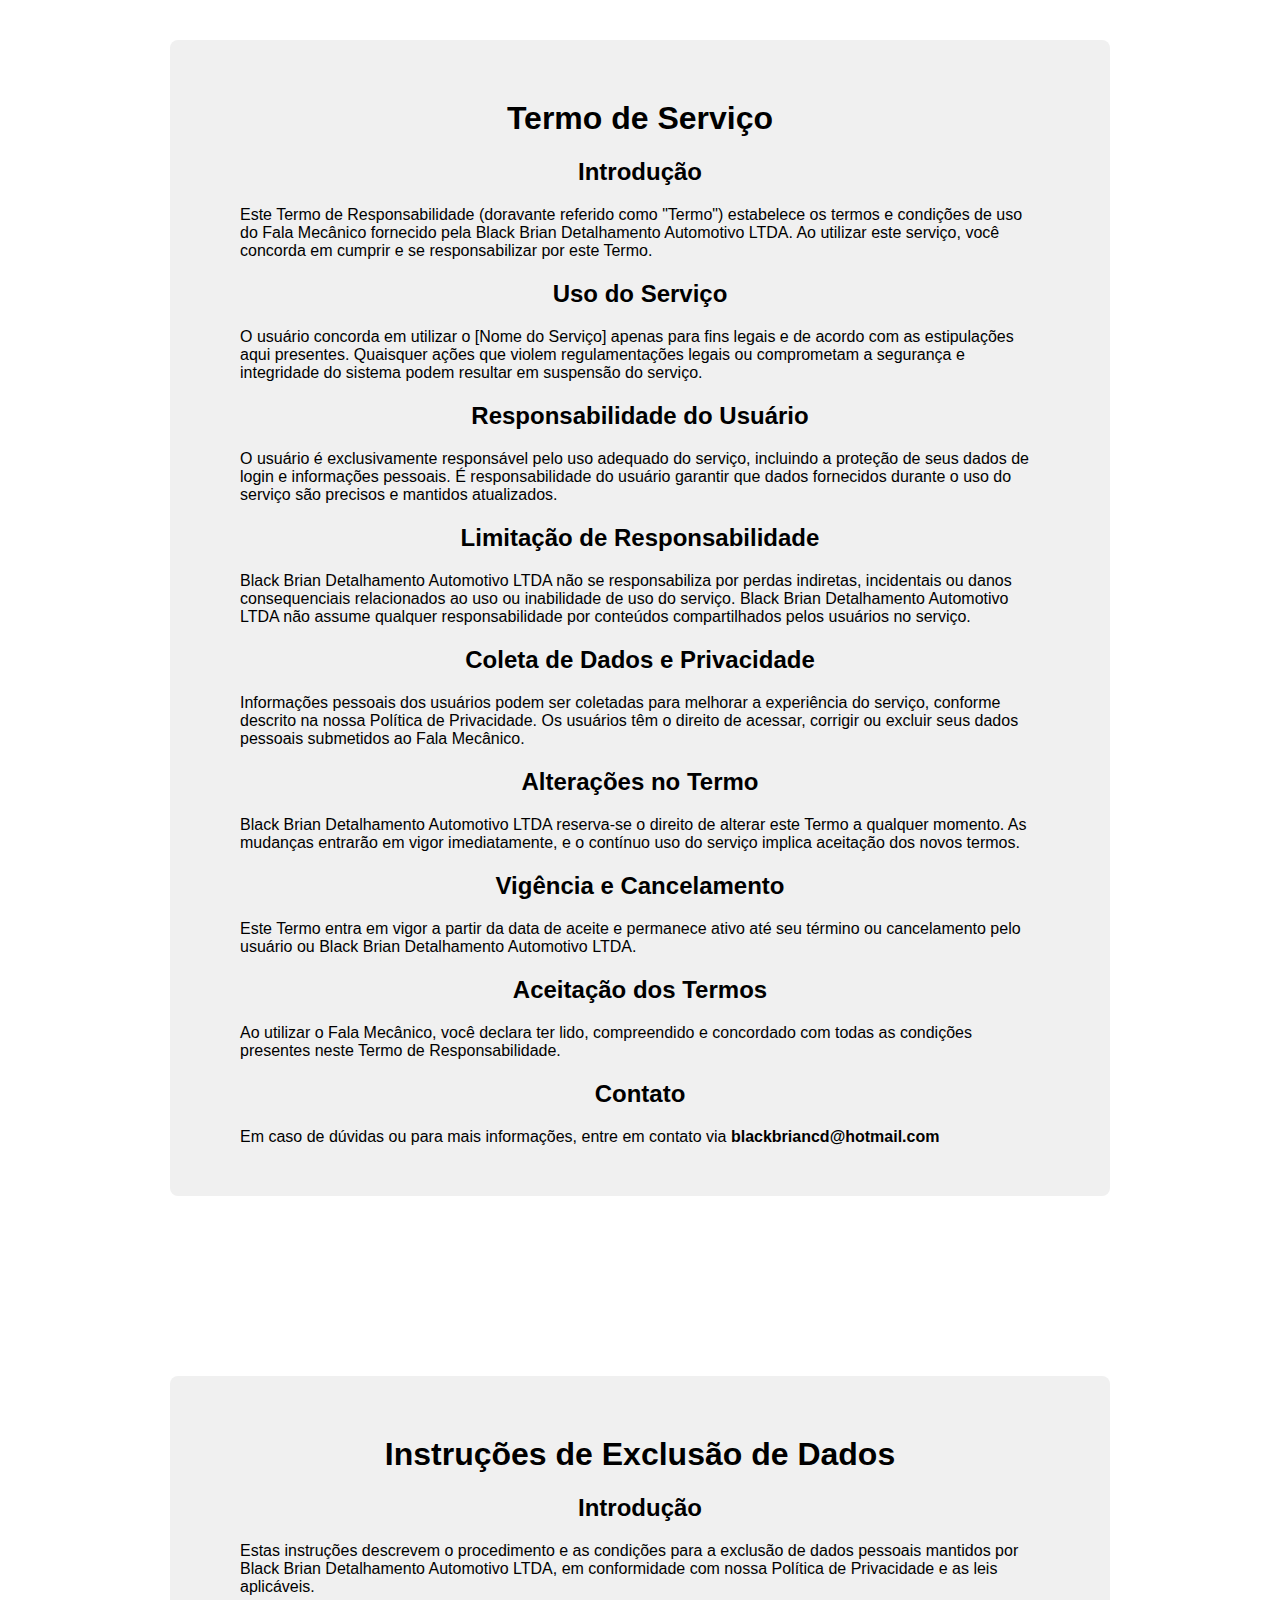
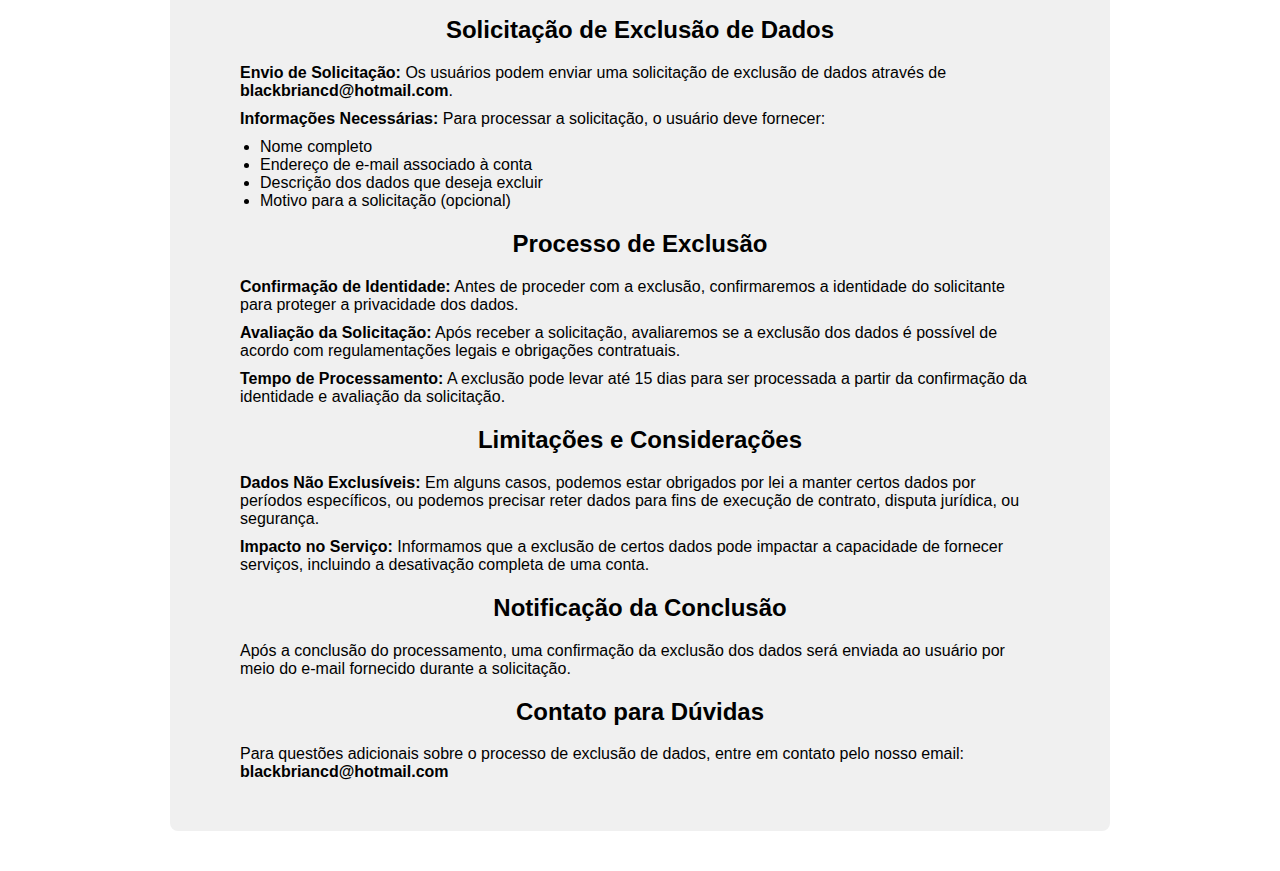
<file: termo.html>
<!DOCTYPE html>
<html lang="pt-BR">
<head>
  <meta charset="UTF-8" />
  <meta name="viewport" content="width=device-width, initial-scale=1.0" />
  <title>Termo de Serviço e Exclusão de Dados</title>
  <style>
    body {
      margin: 0;
      padding: 0;
      background-color: white;
      color: black;
      font-family: Arial, sans-serif;
      text-align: center;
    }

    .content {
      background-color: #f0f0f0;
      padding: 40px 20px;
      max-width: 900px;
      margin: 40px auto;
      border-radius: 8px;
    }

    .gap {
      height: 100px;
    }

    h1, h2 {
      margin-top: 20px;
    }

    p {
      text-align: left;
      max-width: 800px;
      margin: 10px auto;
    }
  </style>
</head>
<body>

  <div class="content">
    <h1>Termo de Serviço</h1>
    <h2>Introdução</h2>
    <p>
      Este Termo de Responsabilidade (doravante referido como "Termo") estabelece os termos e condições de uso do Fala Mecânico fornecido pela ​Black Brian Detalhamento Automotivo LTDA. Ao utilizar este serviço, você concorda em cumprir e se responsabilizar por este Termo.
    </p>

    <h2>Uso do Serviço</h2>
    <p>
      O usuário concorda em utilizar o [Nome do Serviço] apenas para fins legais e de acordo com as estipulações aqui presentes. Quaisquer ações que violem regulamentações legais ou comprometam a segurança e integridade do sistema podem resultar em suspensão do serviço.
    </p>

    <h2>Responsabilidade do Usuário</h2>
    <p>
      O usuário é exclusivamente responsável pelo uso adequado do serviço, incluindo a proteção de seus dados de login e informações pessoais. É responsabilidade do usuário garantir que dados fornecidos durante o uso do serviço são precisos e mantidos atualizados.
    </p>

    <h2>Limitação de Responsabilidade</h2>
    <p>
      Black Brian Detalhamento Automotivo LTDA não se responsabiliza por perdas indiretas, incidentais ou danos consequenciais relacionados ao uso ou inabilidade de uso do serviço. Black Brian Detalhamento Automotivo LTDA não assume qualquer responsabilidade por conteúdos compartilhados pelos usuários no serviço.
    </p>

    <h2>Coleta de Dados e Privacidade</h2>
    <p>
      Informações pessoais dos usuários podem ser coletadas para melhorar a experiência do serviço, conforme descrito na nossa Política de Privacidade. Os usuários têm o direito de acessar, corrigir ou excluir seus dados pessoais submetidos ao Fala Mecânico.
    </p>

    <h2>Alterações no Termo</h2>
    <p>
      Black Brian Detalhamento Automotivo LTDA reserva-se o direito de alterar este Termo a qualquer momento. As mudanças entrarão em vigor imediatamente, e o contínuo uso do serviço implica aceitação dos novos termos.
    </p>

    <h2>Vigência e Cancelamento</h2>
    <p>
      Este Termo entra em vigor a partir da data de aceite e permanece ativo até seu término ou cancelamento pelo usuário ou Black Brian Detalhamento Automotivo LTDA.
    </p>

    <h2>Aceitação dos Termos</h2>
    <p>
      Ao utilizar o Fala Mecânico, você declara ter lido, compreendido e concordado com todas as condições presentes neste Termo de Responsabilidade.
    </p>

    <h2>Contato</h2>
    <p>
      Em caso de dúvidas ou para mais informações, entre em contato via <strong>blackbriancd@hotmail.com</strong>
    </p>
  </div>

  <div class="gap"></div>

  <div class="content">
    <h1>Instruções de Exclusão de Dados</h1>
    <h2>Introdução</h2>
    <p>
      Estas instruções descrevem o procedimento e as condições para a exclusão de dados pessoais mantidos por Black Brian Detalhamento Automotivo LTDA, em conformidade com nossa Política de Privacidade e as leis aplicáveis.
    </p>

    <h2>Solicitação de Exclusão de Dados</h2>
    <p><strong>Envio de Solicitação:</strong> Os usuários podem enviar uma solicitação de exclusão de dados através de <strong>blackbriancd@hotmail.com</strong>.</p>

    <p><strong>Informações Necessárias:</strong> Para processar a solicitação, o usuário deve fornecer:</p>
    <ul style="text-align: left; max-width: 800px; margin: 10px auto;">
      <li>Nome completo</li>
      <li>Endereço de e-mail associado à conta</li>
      <li>Descrição dos dados que deseja excluir</li>
      <li>Motivo para a solicitação (opcional)</li>
    </ul>

    <h2>Processo de Exclusão</h2>
    <p><strong>Confirmação de Identidade:</strong> Antes de proceder com a exclusão, confirmaremos a identidade do solicitante para proteger a privacidade dos dados.</p>
    <p><strong>Avaliação da Solicitação:</strong> Após receber a solicitação, avaliaremos se a exclusão dos dados é possível de acordo com regulamentações legais e obrigações contratuais.</p>
    <p><strong>Tempo de Processamento:</strong> A exclusão pode levar até 15 dias para ser processada a partir da confirmação da identidade e avaliação da solicitação.</p>

    <h2>Limitações e Considerações</h2>
    <p><strong>Dados Não Exclusíveis:</strong> Em alguns casos, podemos estar obrigados por lei a manter certos dados por períodos específicos, ou podemos precisar reter dados para fins de execução de contrato, disputa jurídica, ou segurança.</p>
    <p><strong>Impacto no Serviço:</strong> Informamos que a exclusão de certos dados pode impactar a capacidade de fornecer serviços, incluindo a desativação completa de uma conta.</p>

    <h2>Notificação da Conclusão</h2>
    <p>Após a conclusão do processamento, uma confirmação da exclusão dos dados será enviada ao usuário por meio do e-mail fornecido durante a solicitação.</p>

    <h2>Contato para Dúvidas</h2>
    <p>Para questões adicionais sobre o processo de exclusão de dados, entre em contato pelo nosso email: <strong>blackbriancd@hotmail.com</strong></p>
  </div>

</body>
</html>
</file>
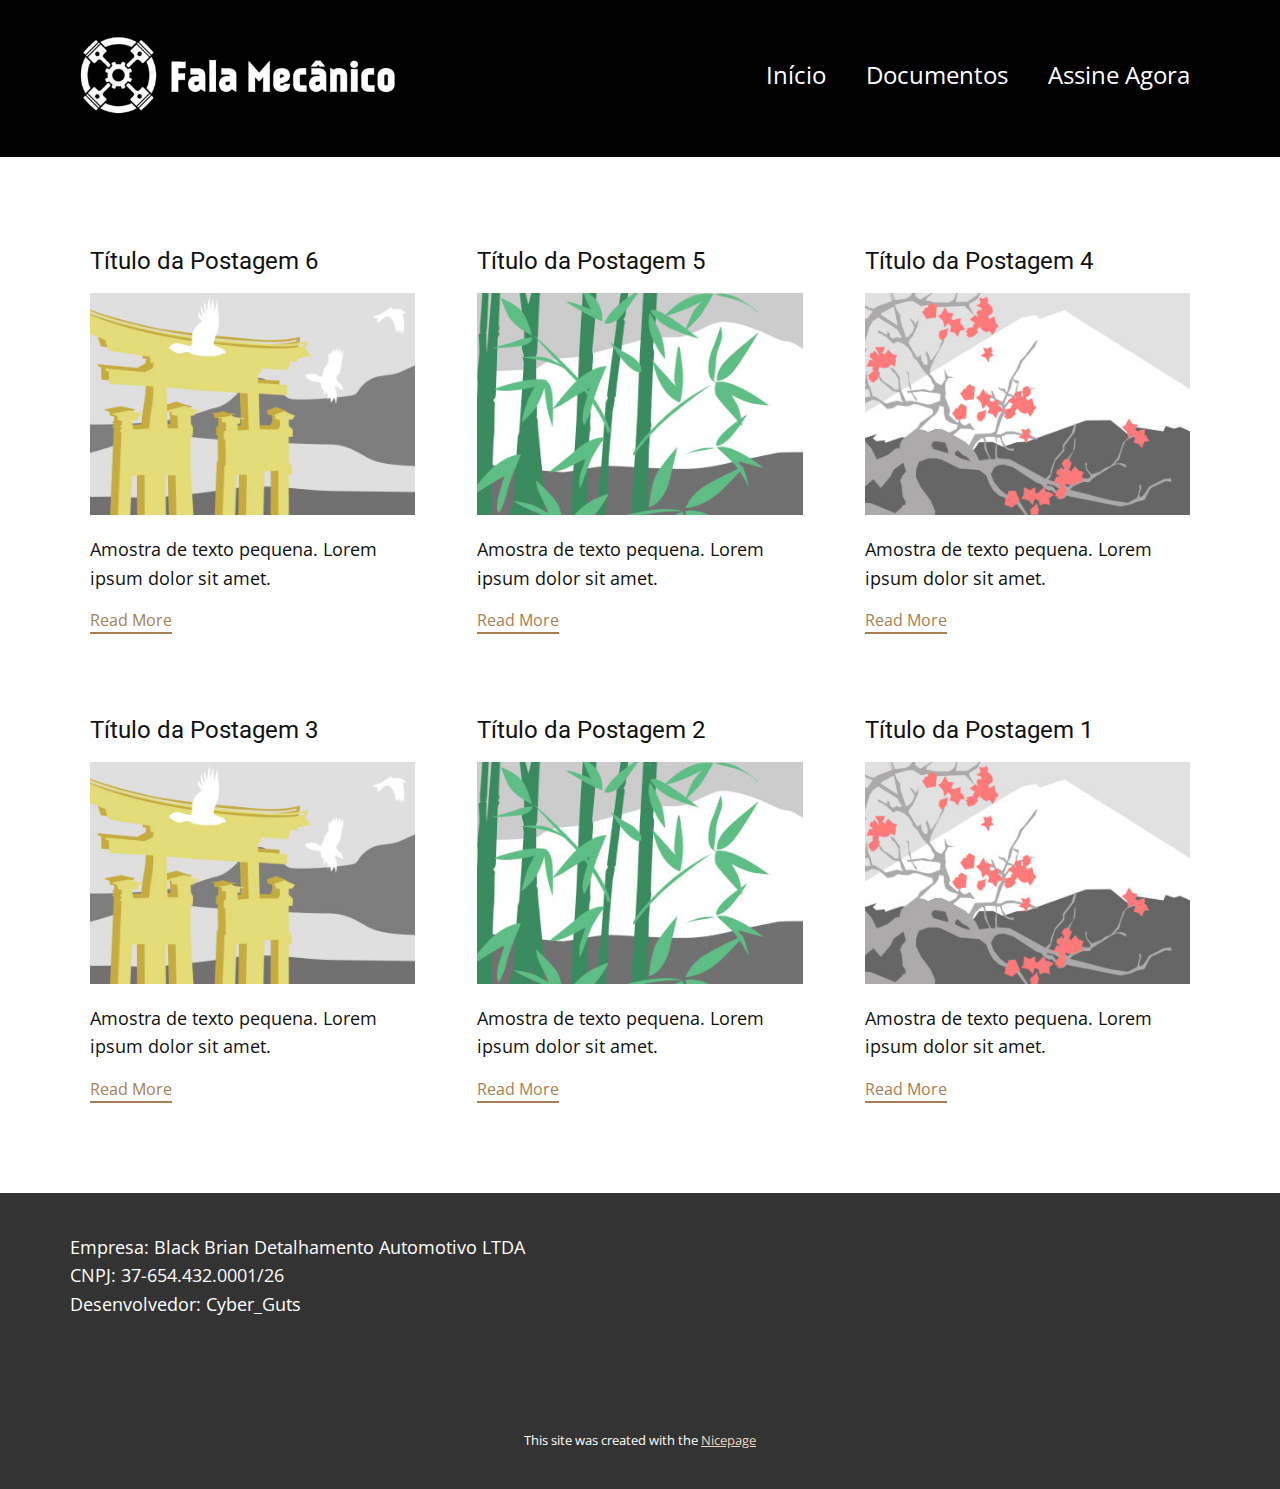
<file: blog/blog.html>
<!DOCTYPE html>
<html style="font-size: 16px;" lang="pt"><head>
    <meta name="viewport" content="width=device-width, initial-scale=1.0">
    <meta charset="utf-8">
    <meta name="keywords" content="">
    <meta name="description" content="">
    <title>Blog</title>
    <link rel="stylesheet" href="../nicepage.css" media="screen">
<link rel="stylesheet" href="../Blog-Template.css" media="screen">
    <script class="u-script" type="text/javascript" src="../jquery.js" defer=""></script>
    <script class="u-script" type="text/javascript" src="../nicepage.js" defer=""></script>
    <meta name="generator" content="Nicepage 7.6.2, nicepage.com">
    
    
    
    <link id="u-theme-google-font" rel="stylesheet" href="https://fonts.googleapis.com/css?family=Roboto:100,100i,300,300i,400,400i,500,500i,700,700i,900,900i|Open+Sans:300,300i,400,400i,500,500i,600,600i,700,700i,800,800i">
    <script type="application/ld+json">{
		"@context": "http://schema.org",
		"@type": "Organization",
		"name": "Site1",
		"logo": "images/Captura_de_tela_2025-01-26_183701-removebg-preview.png"
}</script>
    <meta name="theme-color" content="#a68053">
  <meta data-intl-tel-input-cdn-path="intlTelInput/"></head>
  <body data-path-to-root="../" data-include-products="false" class="u-body u-xl-mode" data-lang="pt"><header class="u-black u-clearfix u-header u-sticky u-sticky-a589 u-header" id="sec-d33c"><div class="u-clearfix u-sheet u-sheet-1">
        <a href="../" data-page-id="755628249" class="u-image u-logo u-image-1" data-image-width="541" data-image-height="192" title="Home">
          <img src="../images/Captura_de_tela_2025-01-26_183701-removebg-preview.png" class="u-logo-image u-logo-image-1">
        </a>
        <nav class="u-menu u-menu-one-level u-offcanvas u-menu-1">
          <div class="menu-collapse" style="font-size: 1.5rem; letter-spacing: 0px;">
            <a class="u-button-style u-custom-left-right-menu-spacing u-custom-padding-bottom u-custom-top-bottom-menu-spacing u-hamburger-link u-nav-link u-text-active-palette-1-base u-text-hover-palette-2-base" href="#">
              <svg class="u-svg-link" viewBox="0 0 24 24"><use xlink:href="#menu-hamburger"></use></svg>
              <svg class="u-svg-content" version="1.1" id="menu-hamburger" viewBox="0 0 16 16" x="0px" y="0px" xmlns:xlink="http://www.w3.org/1999/xlink" xmlns="http://www.w3.org/2000/svg"><g><rect y="1" width="16" height="2"></rect><rect y="7" width="16" height="2"></rect><rect y="13" width="16" height="2"></rect>
</g></svg>
            </a>
          </div>
          <div class="u-custom-menu u-nav-container">
            <ul class="u-nav u-unstyled u-nav-1"><li class="u-nav-item"><a class="u-button-style u-nav-link u-text-active-palette-1-base u-text-hover-palette-2-base" href="../" style="padding: 10px 20px;">Início</a>
</li><li class="u-nav-item"><a class="u-button-style u-nav-link u-text-active-palette-1-base u-text-hover-palette-2-base" href="../Documentos.html" style="padding: 10px 20px;">Documentos</a>
</li><li class="u-nav-item"><a class="u-button-style u-nav-link u-text-active-palette-1-base u-text-hover-palette-2-base" href="../Assinatura.html" style="padding: 10px 20px;">Assine Agora</a>
</li></ul>
          </div>
          <div class="u-custom-menu u-nav-container-collapse">
            <div class="u-black u-container-style u-inner-container-layout u-opacity u-opacity-95 u-sidenav">
              <div class="u-inner-container-layout u-sidenav-overflow">
                <div class="u-menu-close"></div>
                <ul class="u-align-center u-nav u-popupmenu-items u-unstyled u-nav-2"><li class="u-nav-item"><a class="u-button-style u-nav-link" href="../">Início</a>
</li><li class="u-nav-item"><a class="u-button-style u-nav-link" href="../Documentos.html">Documentos</a>
</li><li class="u-nav-item"><a class="u-button-style u-nav-link" href="../Assinatura.html">Assine Agora</a>
</li></ul>
              </div>
            </div>
            <div class="u-black u-menu-overlay u-opacity u-opacity-70"></div>
          </div>
        </nav>
      </div></header>
    <section class="u-clearfix u-section-1" id="sec-2280">
      <div class="u-clearfix u-sheet u-valign-middle u-sheet-1"><!--blog--><!--blog_options_json--><!--{"type":"Recent","source":"","tags":"","count":""}--><!--/blog_options_json-->
        <div class="u-blog u-expanded-width u-blog-1" data-blog-id="blog-1">
          <div class="u-list-control"></div>
          <div class="u-repeater u-repeater-1"><!--blog_post-->
            <div class="u-blog-post u-container-style u-repeater-item u-white u-repeater-item-1">
              <div class="u-container-layout u-similar-container u-valign-top u-container-layout-1"><!--blog_post_header-->
                <h4 class="u-blog-control u-text u-text-1">
                  <a class="u-post-header-link" href="../blog/post-5.html">Título da Postagem 6</a>
                </h4><!--/blog_post_header--><!--blog_post_image-->
                <a class="u-post-header-link" href="../blog/post-5.html"><img alt="" class="u-blog-control u-expanded-width u-image u-image-default u-image-1" src="../images/8ad73f3c.jpeg"></a><!--/blog_post_image--><!--blog_post_content-->
                <div class="u-blog-control u-post-content u-text u-text-2 fr-view">Amostra de texto pequena. Lorem ipsum dolor sit amet.</div><!--/blog_post_content--><!--blog_post_readmore-->
                <a href="../blog/post-5.html" class="u-blog-control u-border-2 u-border-no-left u-border-no-right u-border-no-top u-border-palette-1-base u-btn u-btn-rectangle u-button-style u-none u-btn-1"><!--blog_post_readmore_content--><!--options_json--><!--{"content":"","defaultValue":"Read More"}--><!--/options_json-->Read More<!--/blog_post_readmore_content--></a><!--/blog_post_readmore-->
              </div>
            </div><div class="u-blog-post u-container-style u-repeater-item u-video-cover u-white">
              <div class="u-container-layout u-similar-container u-valign-top u-container-layout-2"><!--blog_post_header-->
                <h4 class="u-blog-control u-text u-text-3">
                  <a class="u-post-header-link" href="../blog/post-4.html">Título da Postagem 5</a>
                </h4><!--/blog_post_header--><!--blog_post_image-->
                <a class="u-post-header-link" href="../blog/post-4.html"><img alt="" class="u-blog-control u-expanded-width u-image u-image-default u-image-2" src="../images/68f64b9d.jpeg"></a><!--/blog_post_image--><!--blog_post_content-->
                <div class="u-blog-control u-post-content u-text u-text-4 fr-view">Amostra de texto pequena. Lorem ipsum dolor sit amet.</div><!--/blog_post_content--><!--blog_post_readmore-->
                <a href="../blog/post-4.html" class="u-blog-control u-border-2 u-border-no-left u-border-no-right u-border-no-top u-border-palette-1-base u-btn u-btn-rectangle u-button-style u-none u-btn-2"><!--blog_post_readmore_content--><!--options_json--><!--{"content":"","defaultValue":"Read More"}--><!--/options_json-->Read More<!--/blog_post_readmore_content--></a><!--/blog_post_readmore-->
              </div>
            </div><div class="u-blog-post u-container-style u-repeater-item u-video-cover u-white">
              <div class="u-container-layout u-similar-container u-valign-top u-container-layout-3"><!--blog_post_header-->
                <h4 class="u-blog-control u-text u-text-5">
                  <a class="u-post-header-link" href="../blog/post-3.html">Título da Postagem 4</a>
                </h4><!--/blog_post_header--><!--blog_post_image-->
                <a class="u-post-header-link" href="../blog/post-3.html"><img alt="" class="u-blog-control u-expanded-width u-image u-image-default u-image-3" src="../images/0fd3416c.jpeg"></a><!--/blog_post_image--><!--blog_post_content-->
                <div class="u-blog-control u-post-content u-text u-text-6 fr-view">Amostra de texto pequena. Lorem ipsum dolor sit amet.</div><!--/blog_post_content--><!--blog_post_readmore-->
                <a href="../blog/post-3.html" class="u-blog-control u-border-2 u-border-no-left u-border-no-right u-border-no-top u-border-palette-1-base u-btn u-btn-rectangle u-button-style u-none u-btn-3"><!--blog_post_readmore_content--><!--options_json--><!--{"content":"","defaultValue":"Read More"}--><!--/options_json-->Read More<!--/blog_post_readmore_content--></a><!--/blog_post_readmore-->
              </div>
            </div><div class="u-blog-post u-container-style u-repeater-item u-white u-repeater-item-1">
              <div class="u-container-layout u-similar-container u-valign-top u-container-layout-1"><!--blog_post_header-->
                <h4 class="u-blog-control u-text u-text-1">
                  <a class="u-post-header-link" href="../blog/post-2.html">Título da Postagem 3</a>
                </h4><!--/blog_post_header--><!--blog_post_image-->
                <a class="u-post-header-link" href="../blog/post-2.html"><img alt="" class="u-blog-control u-expanded-width u-image u-image-default u-image-1" src="../images/8ad73f3c.jpeg"></a><!--/blog_post_image--><!--blog_post_content-->
                <div class="u-blog-control u-post-content u-text u-text-2 fr-view">Amostra de texto pequena. Lorem ipsum dolor sit amet.</div><!--/blog_post_content--><!--blog_post_readmore-->
                <a href="../blog/post-2.html" class="u-blog-control u-border-2 u-border-no-left u-border-no-right u-border-no-top u-border-palette-1-base u-btn u-btn-rectangle u-button-style u-none u-btn-1"><!--blog_post_readmore_content--><!--options_json--><!--{"content":"","defaultValue":"Read More"}--><!--/options_json-->Read More<!--/blog_post_readmore_content--></a><!--/blog_post_readmore-->
              </div>
            </div><div class="u-blog-post u-container-style u-repeater-item u-video-cover u-white">
              <div class="u-container-layout u-similar-container u-valign-top u-container-layout-2"><!--blog_post_header-->
                <h4 class="u-blog-control u-text u-text-3">
                  <a class="u-post-header-link" href="../blog/post-1.html">Título da Postagem 2</a>
                </h4><!--/blog_post_header--><!--blog_post_image-->
                <a class="u-post-header-link" href="../blog/post-1.html"><img alt="" class="u-blog-control u-expanded-width u-image u-image-default u-image-2" src="../images/68f64b9d.jpeg"></a><!--/blog_post_image--><!--blog_post_content-->
                <div class="u-blog-control u-post-content u-text u-text-4 fr-view">Amostra de texto pequena. Lorem ipsum dolor sit amet.</div><!--/blog_post_content--><!--blog_post_readmore-->
                <a href="../blog/post-1.html" class="u-blog-control u-border-2 u-border-no-left u-border-no-right u-border-no-top u-border-palette-1-base u-btn u-btn-rectangle u-button-style u-none u-btn-2"><!--blog_post_readmore_content--><!--options_json--><!--{"content":"","defaultValue":"Read More"}--><!--/options_json-->Read More<!--/blog_post_readmore_content--></a><!--/blog_post_readmore-->
              </div>
            </div><div class="u-blog-post u-container-style u-repeater-item u-video-cover u-white">
              <div class="u-container-layout u-similar-container u-valign-top u-container-layout-3"><!--blog_post_header-->
                <h4 class="u-blog-control u-text u-text-5">
                  <a class="u-post-header-link" href="../blog/post.html">Título da Postagem 1</a>
                </h4><!--/blog_post_header--><!--blog_post_image-->
                <a class="u-post-header-link" href="../blog/post.html"><img alt="" class="u-blog-control u-expanded-width u-image u-image-default u-image-3" src="../images/0fd3416c.jpeg"></a><!--/blog_post_image--><!--blog_post_content-->
                <div class="u-blog-control u-post-content u-text u-text-6 fr-view">Amostra de texto pequena. Lorem ipsum dolor sit amet.</div><!--/blog_post_content--><!--blog_post_readmore-->
                <a href="../blog/post.html" class="u-blog-control u-border-2 u-border-no-left u-border-no-right u-border-no-top u-border-palette-1-base u-btn u-btn-rectangle u-button-style u-none u-btn-3"><!--blog_post_readmore_content--><!--options_json--><!--{"content":"","defaultValue":"Read More"}--><!--/options_json-->Read More<!--/blog_post_readmore_content--></a><!--/blog_post_readmore-->
              </div>
            </div><!--/blog_post--><!--blog_post-->
            <!--/blog_post--><!--blog_post-->
            <!--/blog_post-->
          </div>
          <div class="u-list-control"></div>
        </div><!--/blog-->
      </div>
    </section>
    
    
    
    <footer class="u-align-center u-clearfix u-container-align-center u-footer u-grey-80 u-footer" id="sec-a64b"><div class="u-clearfix u-sheet u-valign-middle u-sheet-1">
        <p class="u-align-left u-text u-text-default u-text-1">Empresa: Black Brian Detalhamento Automotivo LTDA<br>CNPJ: 37-654.432.0001/26<br>Desenvolvedor: Cyber_Guts<br>
          <br>
        </p>
      </div></footer>
    <section class="u-backlink u-clearfix u-grey-80">
      <p class="u-text">
        <span>This site was created with the </span>
        <a class="u-link" href="https://nicepage.com/" target="_blank" rel="nofollow">
          <span>Nicepage</span>
        </a>
      </p>
    </section>
  
</body></html>
</file>
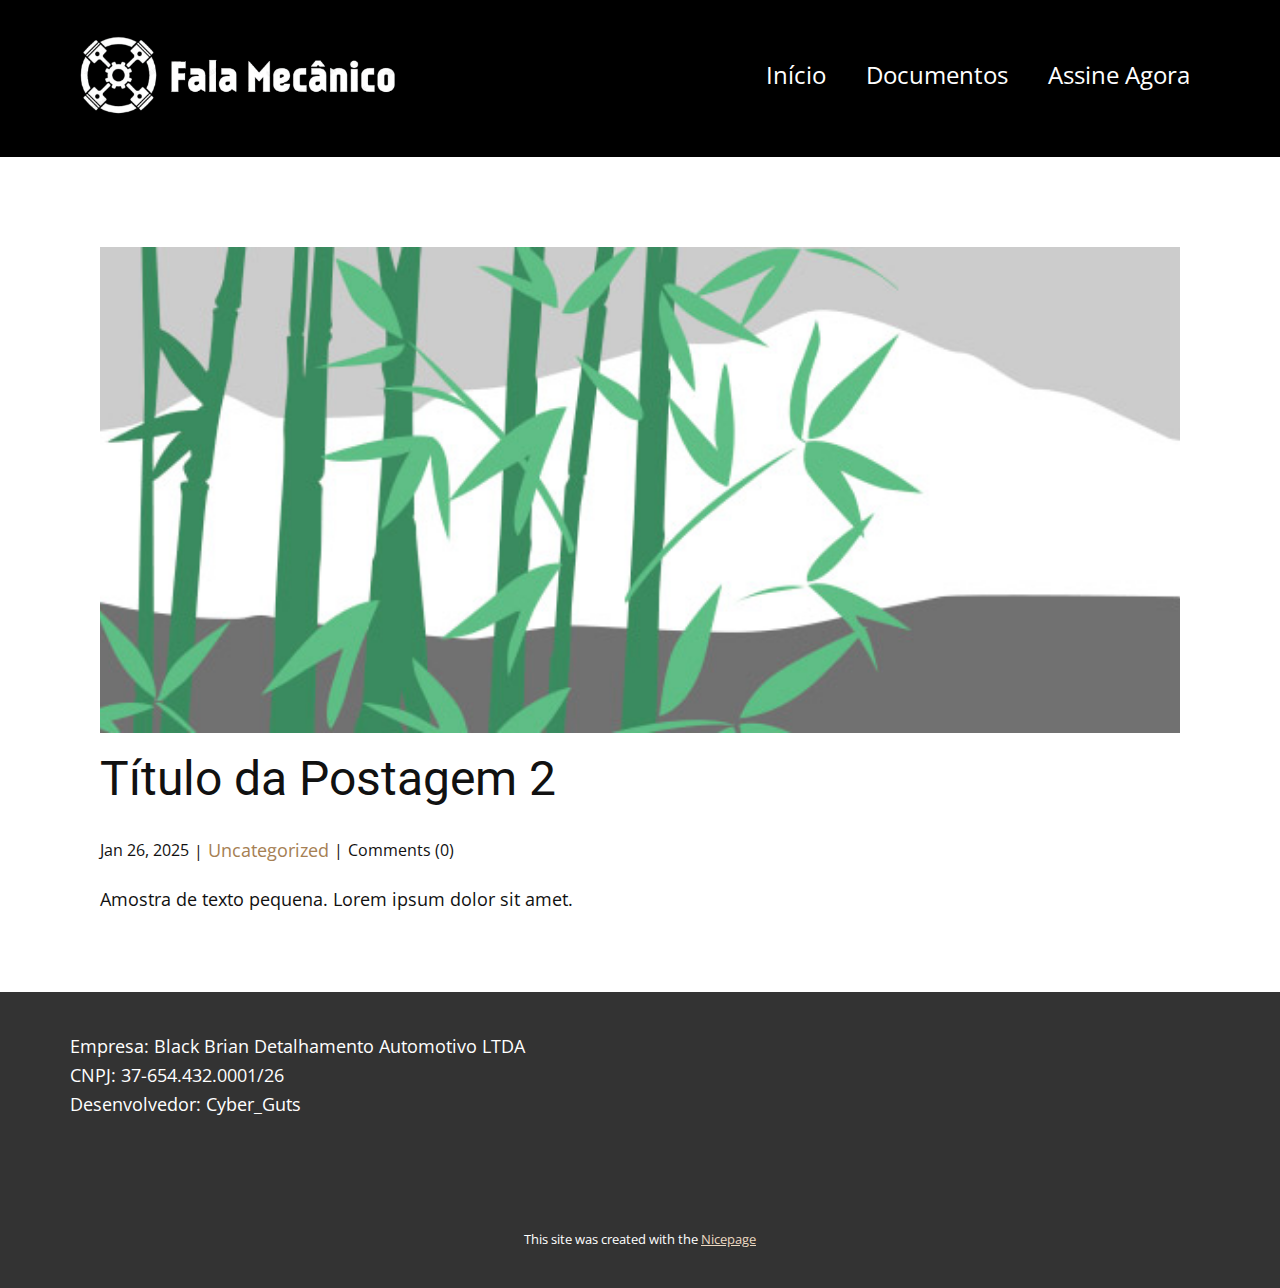
<file: blog/post-1.html>
<!DOCTYPE html>
<html style="font-size: 16px;" lang="pt"><head>
    <meta name="viewport" content="width=device-width, initial-scale=1.0">
    <meta charset="utf-8">
    <meta name="keywords" content="Título da Postagem 1">
    <meta name="description" content="">
    <title>Título da Postagem 2</title>
    <link rel="stylesheet" href="../nicepage.css" media="screen">
<link rel="stylesheet" href="../Post-Template.css" media="screen">
    <script class="u-script" type="text/javascript" src="../jquery.js" defer=""></script>
    <script class="u-script" type="text/javascript" src="../nicepage.js" defer=""></script>
    <meta name="generator" content="Nicepage 7.6.2, nicepage.com">
    
    
    
    <link id="u-theme-google-font" rel="stylesheet" href="https://fonts.googleapis.com/css?family=Roboto:100,100i,300,300i,400,400i,500,500i,700,700i,900,900i|Open+Sans:300,300i,400,400i,500,500i,600,600i,700,700i,800,800i">
    <script type="application/ld+json">{
		"@context": "http://schema.org",
		"@type": "Organization",
		"name": "Site1",
		"logo": "images/Captura_de_tela_2025-01-26_183701-removebg-preview.png"
}</script>
    <meta name="theme-color" content="#a68053">
  <meta data-intl-tel-input-cdn-path="intlTelInput/"></head>
  <body data-path-to-root="./" data-include-products="false" class="u-body u-xl-mode" data-lang="pt"><header class="u-black u-clearfix u-header u-sticky u-sticky-a589 u-header" id="sec-d33c"><div class="u-clearfix u-sheet u-sheet-1">
        <a href="../" data-page-id="755628249" class="u-image u-logo u-image-1" data-image-width="541" data-image-height="192" title="Home">
          <img src="../images/Captura_de_tela_2025-01-26_183701-removebg-preview.png" class="u-logo-image u-logo-image-1">
        </a>
        <nav class="u-menu u-menu-one-level u-offcanvas u-menu-1">
          <div class="menu-collapse" style="font-size: 1.5rem; letter-spacing: 0px;">
            <a class="u-button-style u-custom-left-right-menu-spacing u-custom-padding-bottom u-custom-top-bottom-menu-spacing u-hamburger-link u-nav-link u-text-active-palette-1-base u-text-hover-palette-2-base" href="#">
              <svg class="u-svg-link" viewBox="0 0 24 24"><use xlink:href="#menu-hamburger"></use></svg>
              <svg class="u-svg-content" version="1.1" id="menu-hamburger" viewBox="0 0 16 16" x="0px" y="0px" xmlns:xlink="http://www.w3.org/1999/xlink" xmlns="http://www.w3.org/2000/svg"><g><rect y="1" width="16" height="2"></rect><rect y="7" width="16" height="2"></rect><rect y="13" width="16" height="2"></rect>
</g></svg>
            </a>
          </div>
          <div class="u-custom-menu u-nav-container">
            <ul class="u-nav u-unstyled u-nav-1"><li class="u-nav-item"><a class="u-button-style u-nav-link u-text-active-palette-1-base u-text-hover-palette-2-base" href="../" style="padding: 10px 20px;">Início</a>
</li><li class="u-nav-item"><a class="u-button-style u-nav-link u-text-active-palette-1-base u-text-hover-palette-2-base" href="../Documentos.html" style="padding: 10px 20px;">Documentos</a>
</li><li class="u-nav-item"><a class="u-button-style u-nav-link u-text-active-palette-1-base u-text-hover-palette-2-base" href="../Assinatura.html" style="padding: 10px 20px;">Assine Agora</a>
</li></ul>
          </div>
          <div class="u-custom-menu u-nav-container-collapse">
            <div class="u-black u-container-style u-inner-container-layout u-opacity u-opacity-95 u-sidenav">
              <div class="u-inner-container-layout u-sidenav-overflow">
                <div class="u-menu-close"></div>
                <ul class="u-align-center u-nav u-popupmenu-items u-unstyled u-nav-2"><li class="u-nav-item"><a class="u-button-style u-nav-link" href="../">Início</a>
</li><li class="u-nav-item"><a class="u-button-style u-nav-link" href="../Documentos.html">Documentos</a>
</li><li class="u-nav-item"><a class="u-button-style u-nav-link" href="../Assinatura.html">Assine Agora</a>
</li></ul>
              </div>
            </div>
            <div class="u-black u-menu-overlay u-opacity u-opacity-70"></div>
          </div>
        </nav>
      </div></header>
    <section class="u-align-center u-clearfix u-container-align-center u-section-1" id="sec-dfd6">
      <div class="u-clearfix u-sheet u-valign-middle-md u-valign-middle-sm u-valign-middle-xs u-sheet-1"><!--post_details--><!--post_details_options_json--><!--{"source":""}--><!--/post_details_options_json--><!--blog_post-->
        <div class="u-container-style u-expanded-width u-post-details u-post-details-1">
          <div class="u-container-layout u-valign-middle u-container-layout-1"><!--blog_post_image-->
            <img alt="" class="u-blog-control u-expanded-width u-image u-image-default u-image-1" src="../images/68f64b9d.jpeg"><!--/blog_post_image--><!--blog_post_header-->
            <h2 class="u-blog-control u-text u-text-1">Título da Postagem 2</h2><!--/blog_post_header--><!--blog_post_metadata-->
            <div class="u-blog-control u-metadata u-metadata-1"><!--blog_post_metadata_date-->
              <span class="u-meta-date u-meta-icon">Jan 26, 2025</span><!--/blog_post_metadata_date--><!--blog_post_metadata_category-->
              <span class="u-meta-category u-meta-icon"><a href="../blog/blog.html#/blog-1///">Uncategorized</a></span><!--/blog_post_metadata_category--><!--blog_post_metadata_comments-->
              <span class="u-meta-comments u-meta-icon"><!--blog_post_metadata_comments_content-->Comments (0)<!--/blog_post_metadata_comments_content--></span><!--/blog_post_metadata_comments-->
            </div><!--/blog_post_metadata--><!--blog_post_content-->
            <div class="u-align-justify u-blog-control u-post-content u-text u-text-2 fr-view">
  <p>Amostra de texto pequena. Lorem ipsum dolor sit amet.</p>
  </div><!--/blog_post_content-->
          </div>
        </div><!--/blog_post--><!--/post_details-->
      </div>
    </section>
    
    
    
    <footer class="u-align-center u-clearfix u-container-align-center u-footer u-grey-80 u-footer" id="sec-a64b"><div class="u-clearfix u-sheet u-valign-middle u-sheet-1">
        <p class="u-align-left u-text u-text-default u-text-1">Empresa: Black Brian Detalhamento Automotivo LTDA<br>CNPJ: 37-654.432.0001/26<br>Desenvolvedor: Cyber_Guts<br>
          <br>
        </p>
      </div></footer>
    <section class="u-backlink u-clearfix u-grey-80">
      <p class="u-text">
        <span>This site was created with the </span>
        <a class="u-link" href="https://nicepage.com/" target="_blank" rel="nofollow">
          <span>Nicepage</span>
        </a>
      </p>
    </section>
  
</body></html>
</file>
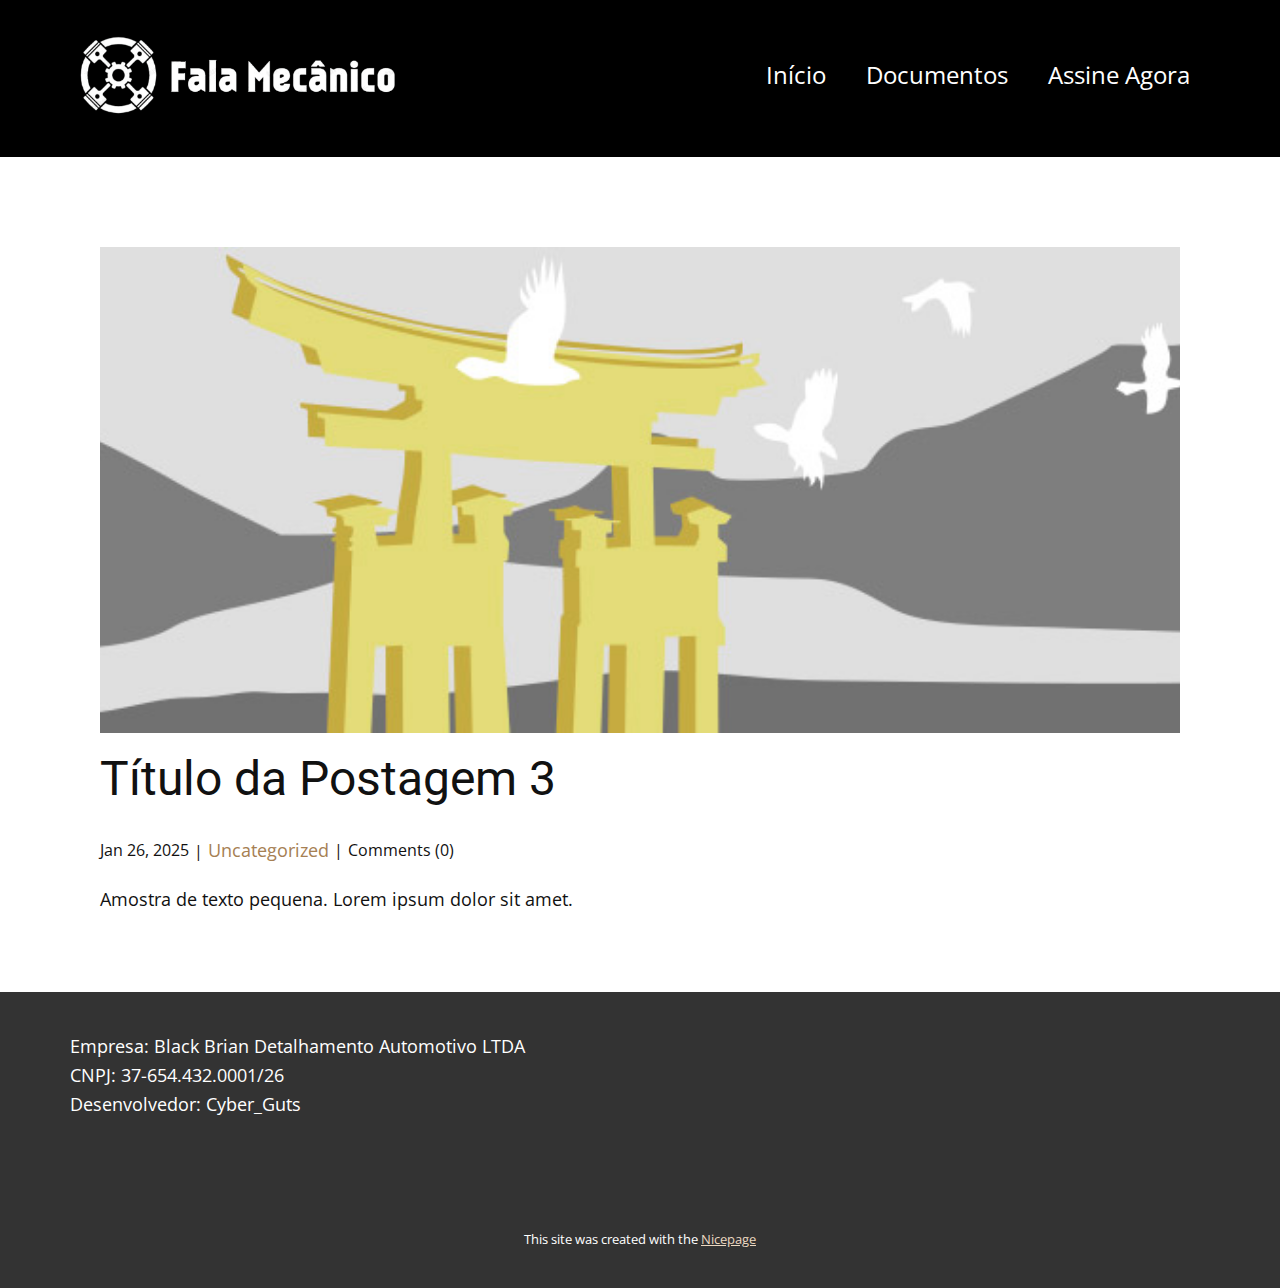
<file: blog/post-2.html>
<!DOCTYPE html>
<html style="font-size: 16px;" lang="pt"><head>
    <meta name="viewport" content="width=device-width, initial-scale=1.0">
    <meta charset="utf-8">
    <meta name="keywords" content="Título da Postagem 1">
    <meta name="description" content="">
    <title>Título da Postagem 3</title>
    <link rel="stylesheet" href="../nicepage.css" media="screen">
<link rel="stylesheet" href="../Post-Template.css" media="screen">
    <script class="u-script" type="text/javascript" src="../jquery.js" defer=""></script>
    <script class="u-script" type="text/javascript" src="../nicepage.js" defer=""></script>
    <meta name="generator" content="Nicepage 7.6.2, nicepage.com">
    
    
    
    <link id="u-theme-google-font" rel="stylesheet" href="https://fonts.googleapis.com/css?family=Roboto:100,100i,300,300i,400,400i,500,500i,700,700i,900,900i|Open+Sans:300,300i,400,400i,500,500i,600,600i,700,700i,800,800i">
    <script type="application/ld+json">{
		"@context": "http://schema.org",
		"@type": "Organization",
		"name": "Site1",
		"logo": "images/Captura_de_tela_2025-01-26_183701-removebg-preview.png"
}</script>
    <meta name="theme-color" content="#a68053">
  <meta data-intl-tel-input-cdn-path="intlTelInput/"></head>
  <body data-path-to-root="./" data-include-products="false" class="u-body u-xl-mode" data-lang="pt"><header class="u-black u-clearfix u-header u-sticky u-sticky-a589 u-header" id="sec-d33c"><div class="u-clearfix u-sheet u-sheet-1">
        <a href="../" data-page-id="755628249" class="u-image u-logo u-image-1" data-image-width="541" data-image-height="192" title="Home">
          <img src="../images/Captura_de_tela_2025-01-26_183701-removebg-preview.png" class="u-logo-image u-logo-image-1">
        </a>
        <nav class="u-menu u-menu-one-level u-offcanvas u-menu-1">
          <div class="menu-collapse" style="font-size: 1.5rem; letter-spacing: 0px;">
            <a class="u-button-style u-custom-left-right-menu-spacing u-custom-padding-bottom u-custom-top-bottom-menu-spacing u-hamburger-link u-nav-link u-text-active-palette-1-base u-text-hover-palette-2-base" href="#">
              <svg class="u-svg-link" viewBox="0 0 24 24"><use xlink:href="#menu-hamburger"></use></svg>
              <svg class="u-svg-content" version="1.1" id="menu-hamburger" viewBox="0 0 16 16" x="0px" y="0px" xmlns:xlink="http://www.w3.org/1999/xlink" xmlns="http://www.w3.org/2000/svg"><g><rect y="1" width="16" height="2"></rect><rect y="7" width="16" height="2"></rect><rect y="13" width="16" height="2"></rect>
</g></svg>
            </a>
          </div>
          <div class="u-custom-menu u-nav-container">
            <ul class="u-nav u-unstyled u-nav-1"><li class="u-nav-item"><a class="u-button-style u-nav-link u-text-active-palette-1-base u-text-hover-palette-2-base" href="../" style="padding: 10px 20px;">Início</a>
</li><li class="u-nav-item"><a class="u-button-style u-nav-link u-text-active-palette-1-base u-text-hover-palette-2-base" href="../Documentos.html" style="padding: 10px 20px;">Documentos</a>
</li><li class="u-nav-item"><a class="u-button-style u-nav-link u-text-active-palette-1-base u-text-hover-palette-2-base" href="../Assinatura.html" style="padding: 10px 20px;">Assine Agora</a>
</li></ul>
          </div>
          <div class="u-custom-menu u-nav-container-collapse">
            <div class="u-black u-container-style u-inner-container-layout u-opacity u-opacity-95 u-sidenav">
              <div class="u-inner-container-layout u-sidenav-overflow">
                <div class="u-menu-close"></div>
                <ul class="u-align-center u-nav u-popupmenu-items u-unstyled u-nav-2"><li class="u-nav-item"><a class="u-button-style u-nav-link" href="../">Início</a>
</li><li class="u-nav-item"><a class="u-button-style u-nav-link" href="../Documentos.html">Documentos</a>
</li><li class="u-nav-item"><a class="u-button-style u-nav-link" href="../Assinatura.html">Assine Agora</a>
</li></ul>
              </div>
            </div>
            <div class="u-black u-menu-overlay u-opacity u-opacity-70"></div>
          </div>
        </nav>
      </div></header>
    <section class="u-align-center u-clearfix u-container-align-center u-section-1" id="sec-dfd6">
      <div class="u-clearfix u-sheet u-valign-middle-md u-valign-middle-sm u-valign-middle-xs u-sheet-1"><!--post_details--><!--post_details_options_json--><!--{"source":""}--><!--/post_details_options_json--><!--blog_post-->
        <div class="u-container-style u-expanded-width u-post-details u-post-details-1">
          <div class="u-container-layout u-valign-middle u-container-layout-1"><!--blog_post_image-->
            <img alt="" class="u-blog-control u-expanded-width u-image u-image-default u-image-1" src="../images/8ad73f3c.jpeg"><!--/blog_post_image--><!--blog_post_header-->
            <h2 class="u-blog-control u-text u-text-1">Título da Postagem 3</h2><!--/blog_post_header--><!--blog_post_metadata-->
            <div class="u-blog-control u-metadata u-metadata-1"><!--blog_post_metadata_date-->
              <span class="u-meta-date u-meta-icon">Jan 26, 2025</span><!--/blog_post_metadata_date--><!--blog_post_metadata_category-->
              <span class="u-meta-category u-meta-icon"><a href="../blog/blog.html#/blog-1///">Uncategorized</a></span><!--/blog_post_metadata_category--><!--blog_post_metadata_comments-->
              <span class="u-meta-comments u-meta-icon"><!--blog_post_metadata_comments_content-->Comments (0)<!--/blog_post_metadata_comments_content--></span><!--/blog_post_metadata_comments-->
            </div><!--/blog_post_metadata--><!--blog_post_content-->
            <div class="u-align-justify u-blog-control u-post-content u-text u-text-2 fr-view">
  <p>Amostra de texto pequena. Lorem ipsum dolor sit amet.</p>
  </div><!--/blog_post_content-->
          </div>
        </div><!--/blog_post--><!--/post_details-->
      </div>
    </section>
    
    
    
    <footer class="u-align-center u-clearfix u-container-align-center u-footer u-grey-80 u-footer" id="sec-a64b"><div class="u-clearfix u-sheet u-valign-middle u-sheet-1">
        <p class="u-align-left u-text u-text-default u-text-1">Empresa: Black Brian Detalhamento Automotivo LTDA<br>CNPJ: 37-654.432.0001/26<br>Desenvolvedor: Cyber_Guts<br>
          <br>
        </p>
      </div></footer>
    <section class="u-backlink u-clearfix u-grey-80">
      <p class="u-text">
        <span>This site was created with the </span>
        <a class="u-link" href="https://nicepage.com/" target="_blank" rel="nofollow">
          <span>Nicepage</span>
        </a>
      </p>
    </section>
  
</body></html>
</file>
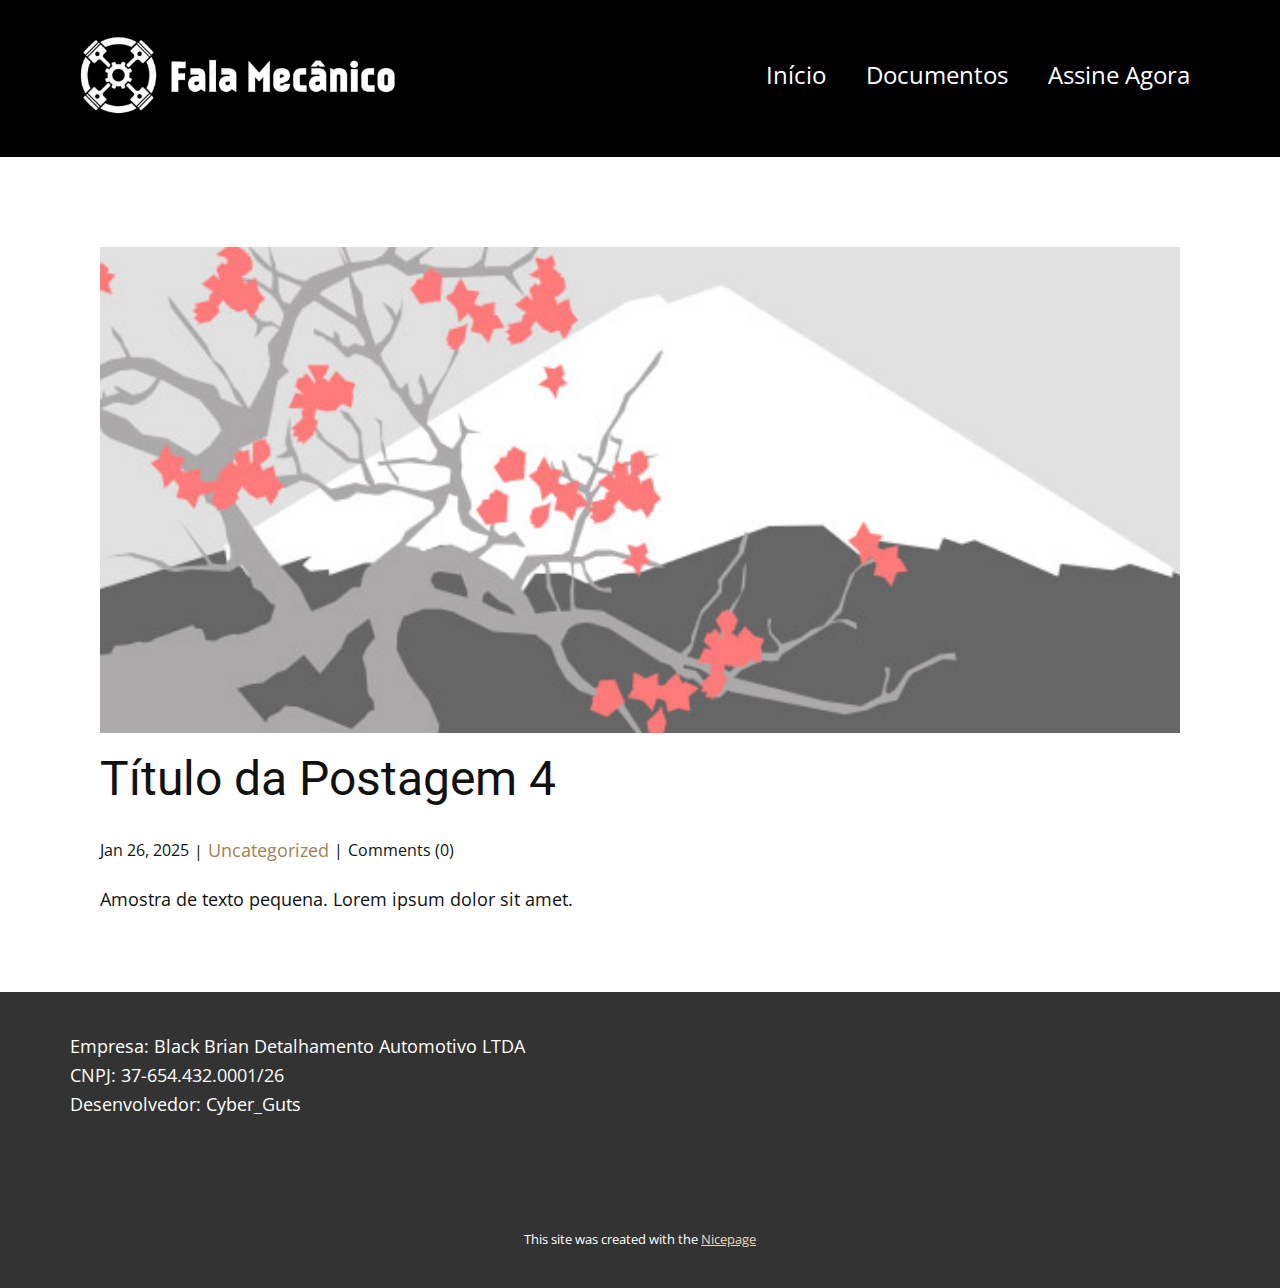
<file: blog/post-3.html>
<!DOCTYPE html>
<html style="font-size: 16px;" lang="pt"><head>
    <meta name="viewport" content="width=device-width, initial-scale=1.0">
    <meta charset="utf-8">
    <meta name="keywords" content="Título da Postagem 1">
    <meta name="description" content="">
    <title>Título da Postagem 4</title>
    <link rel="stylesheet" href="../nicepage.css" media="screen">
<link rel="stylesheet" href="../Post-Template.css" media="screen">
    <script class="u-script" type="text/javascript" src="../jquery.js" defer=""></script>
    <script class="u-script" type="text/javascript" src="../nicepage.js" defer=""></script>
    <meta name="generator" content="Nicepage 7.6.2, nicepage.com">
    
    
    
    <link id="u-theme-google-font" rel="stylesheet" href="https://fonts.googleapis.com/css?family=Roboto:100,100i,300,300i,400,400i,500,500i,700,700i,900,900i|Open+Sans:300,300i,400,400i,500,500i,600,600i,700,700i,800,800i">
    <script type="application/ld+json">{
		"@context": "http://schema.org",
		"@type": "Organization",
		"name": "Site1",
		"logo": "images/Captura_de_tela_2025-01-26_183701-removebg-preview.png"
}</script>
    <meta name="theme-color" content="#a68053">
  <meta data-intl-tel-input-cdn-path="intlTelInput/"></head>
  <body data-path-to-root="./" data-include-products="false" class="u-body u-xl-mode" data-lang="pt"><header class="u-black u-clearfix u-header u-sticky u-sticky-a589 u-header" id="sec-d33c"><div class="u-clearfix u-sheet u-sheet-1">
        <a href="../" data-page-id="755628249" class="u-image u-logo u-image-1" data-image-width="541" data-image-height="192" title="Home">
          <img src="../images/Captura_de_tela_2025-01-26_183701-removebg-preview.png" class="u-logo-image u-logo-image-1">
        </a>
        <nav class="u-menu u-menu-one-level u-offcanvas u-menu-1">
          <div class="menu-collapse" style="font-size: 1.5rem; letter-spacing: 0px;">
            <a class="u-button-style u-custom-left-right-menu-spacing u-custom-padding-bottom u-custom-top-bottom-menu-spacing u-hamburger-link u-nav-link u-text-active-palette-1-base u-text-hover-palette-2-base" href="#">
              <svg class="u-svg-link" viewBox="0 0 24 24"><use xlink:href="#menu-hamburger"></use></svg>
              <svg class="u-svg-content" version="1.1" id="menu-hamburger" viewBox="0 0 16 16" x="0px" y="0px" xmlns:xlink="http://www.w3.org/1999/xlink" xmlns="http://www.w3.org/2000/svg"><g><rect y="1" width="16" height="2"></rect><rect y="7" width="16" height="2"></rect><rect y="13" width="16" height="2"></rect>
</g></svg>
            </a>
          </div>
          <div class="u-custom-menu u-nav-container">
            <ul class="u-nav u-unstyled u-nav-1"><li class="u-nav-item"><a class="u-button-style u-nav-link u-text-active-palette-1-base u-text-hover-palette-2-base" href="../" style="padding: 10px 20px;">Início</a>
</li><li class="u-nav-item"><a class="u-button-style u-nav-link u-text-active-palette-1-base u-text-hover-palette-2-base" href="../Documentos.html" style="padding: 10px 20px;">Documentos</a>
</li><li class="u-nav-item"><a class="u-button-style u-nav-link u-text-active-palette-1-base u-text-hover-palette-2-base" href="../Assinatura.html" style="padding: 10px 20px;">Assine Agora</a>
</li></ul>
          </div>
          <div class="u-custom-menu u-nav-container-collapse">
            <div class="u-black u-container-style u-inner-container-layout u-opacity u-opacity-95 u-sidenav">
              <div class="u-inner-container-layout u-sidenav-overflow">
                <div class="u-menu-close"></div>
                <ul class="u-align-center u-nav u-popupmenu-items u-unstyled u-nav-2"><li class="u-nav-item"><a class="u-button-style u-nav-link" href="../">Início</a>
</li><li class="u-nav-item"><a class="u-button-style u-nav-link" href="../Documentos.html">Documentos</a>
</li><li class="u-nav-item"><a class="u-button-style u-nav-link" href="../Assinatura.html">Assine Agora</a>
</li></ul>
              </div>
            </div>
            <div class="u-black u-menu-overlay u-opacity u-opacity-70"></div>
          </div>
        </nav>
      </div></header>
    <section class="u-align-center u-clearfix u-container-align-center u-section-1" id="sec-dfd6">
      <div class="u-clearfix u-sheet u-valign-middle-md u-valign-middle-sm u-valign-middle-xs u-sheet-1"><!--post_details--><!--post_details_options_json--><!--{"source":""}--><!--/post_details_options_json--><!--blog_post-->
        <div class="u-container-style u-expanded-width u-post-details u-post-details-1">
          <div class="u-container-layout u-valign-middle u-container-layout-1"><!--blog_post_image-->
            <img alt="" class="u-blog-control u-expanded-width u-image u-image-default u-image-1" src="../images/0fd3416c.jpeg"><!--/blog_post_image--><!--blog_post_header-->
            <h2 class="u-blog-control u-text u-text-1">Título da Postagem 4</h2><!--/blog_post_header--><!--blog_post_metadata-->
            <div class="u-blog-control u-metadata u-metadata-1"><!--blog_post_metadata_date-->
              <span class="u-meta-date u-meta-icon">Jan 26, 2025</span><!--/blog_post_metadata_date--><!--blog_post_metadata_category-->
              <span class="u-meta-category u-meta-icon"><a href="../blog/blog.html#/blog-1///">Uncategorized</a></span><!--/blog_post_metadata_category--><!--blog_post_metadata_comments-->
              <span class="u-meta-comments u-meta-icon"><!--blog_post_metadata_comments_content-->Comments (0)<!--/blog_post_metadata_comments_content--></span><!--/blog_post_metadata_comments-->
            </div><!--/blog_post_metadata--><!--blog_post_content-->
            <div class="u-align-justify u-blog-control u-post-content u-text u-text-2 fr-view">
  <p>Amostra de texto pequena. Lorem ipsum dolor sit amet.</p>
  </div><!--/blog_post_content-->
          </div>
        </div><!--/blog_post--><!--/post_details-->
      </div>
    </section>
    
    
    
    <footer class="u-align-center u-clearfix u-container-align-center u-footer u-grey-80 u-footer" id="sec-a64b"><div class="u-clearfix u-sheet u-valign-middle u-sheet-1">
        <p class="u-align-left u-text u-text-default u-text-1">Empresa: Black Brian Detalhamento Automotivo LTDA<br>CNPJ: 37-654.432.0001/26<br>Desenvolvedor: Cyber_Guts<br>
          <br>
        </p>
      </div></footer>
    <section class="u-backlink u-clearfix u-grey-80">
      <p class="u-text">
        <span>This site was created with the </span>
        <a class="u-link" href="https://nicepage.com/" target="_blank" rel="nofollow">
          <span>Nicepage</span>
        </a>
      </p>
    </section>
  
</body></html>
</file>
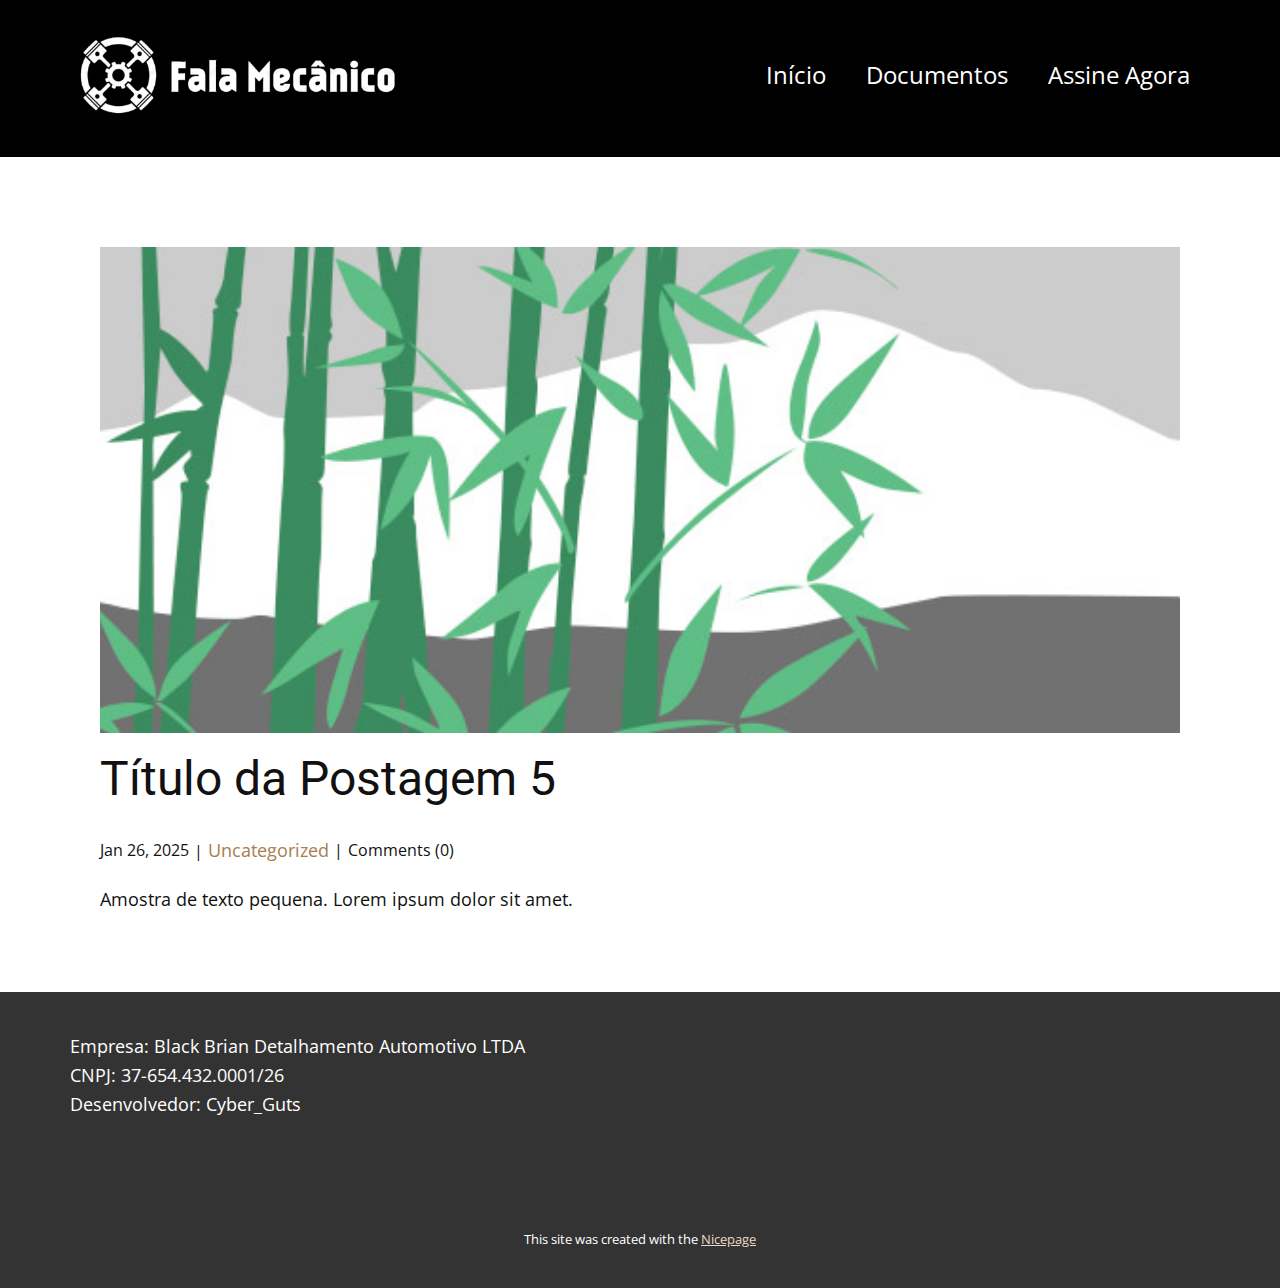
<file: blog/post-4.html>
<!DOCTYPE html>
<html style="font-size: 16px;" lang="pt"><head>
    <meta name="viewport" content="width=device-width, initial-scale=1.0">
    <meta charset="utf-8">
    <meta name="keywords" content="Título da Postagem 1">
    <meta name="description" content="">
    <title>Título da Postagem 5</title>
    <link rel="stylesheet" href="../nicepage.css" media="screen">
<link rel="stylesheet" href="../Post-Template.css" media="screen">
    <script class="u-script" type="text/javascript" src="../jquery.js" defer=""></script>
    <script class="u-script" type="text/javascript" src="../nicepage.js" defer=""></script>
    <meta name="generator" content="Nicepage 7.6.2, nicepage.com">
    
    
    
    <link id="u-theme-google-font" rel="stylesheet" href="https://fonts.googleapis.com/css?family=Roboto:100,100i,300,300i,400,400i,500,500i,700,700i,900,900i|Open+Sans:300,300i,400,400i,500,500i,600,600i,700,700i,800,800i">
    <script type="application/ld+json">{
		"@context": "http://schema.org",
		"@type": "Organization",
		"name": "Site1",
		"logo": "images/Captura_de_tela_2025-01-26_183701-removebg-preview.png"
}</script>
    <meta name="theme-color" content="#a68053">
  <meta data-intl-tel-input-cdn-path="intlTelInput/"></head>
  <body data-path-to-root="./" data-include-products="false" class="u-body u-xl-mode" data-lang="pt"><header class="u-black u-clearfix u-header u-sticky u-sticky-a589 u-header" id="sec-d33c"><div class="u-clearfix u-sheet u-sheet-1">
        <a href="../" data-page-id="755628249" class="u-image u-logo u-image-1" data-image-width="541" data-image-height="192" title="Home">
          <img src="../images/Captura_de_tela_2025-01-26_183701-removebg-preview.png" class="u-logo-image u-logo-image-1">
        </a>
        <nav class="u-menu u-menu-one-level u-offcanvas u-menu-1">
          <div class="menu-collapse" style="font-size: 1.5rem; letter-spacing: 0px;">
            <a class="u-button-style u-custom-left-right-menu-spacing u-custom-padding-bottom u-custom-top-bottom-menu-spacing u-hamburger-link u-nav-link u-text-active-palette-1-base u-text-hover-palette-2-base" href="#">
              <svg class="u-svg-link" viewBox="0 0 24 24"><use xlink:href="#menu-hamburger"></use></svg>
              <svg class="u-svg-content" version="1.1" id="menu-hamburger" viewBox="0 0 16 16" x="0px" y="0px" xmlns:xlink="http://www.w3.org/1999/xlink" xmlns="http://www.w3.org/2000/svg"><g><rect y="1" width="16" height="2"></rect><rect y="7" width="16" height="2"></rect><rect y="13" width="16" height="2"></rect>
</g></svg>
            </a>
          </div>
          <div class="u-custom-menu u-nav-container">
            <ul class="u-nav u-unstyled u-nav-1"><li class="u-nav-item"><a class="u-button-style u-nav-link u-text-active-palette-1-base u-text-hover-palette-2-base" href="../" style="padding: 10px 20px;">Início</a>
</li><li class="u-nav-item"><a class="u-button-style u-nav-link u-text-active-palette-1-base u-text-hover-palette-2-base" href="../Documentos.html" style="padding: 10px 20px;">Documentos</a>
</li><li class="u-nav-item"><a class="u-button-style u-nav-link u-text-active-palette-1-base u-text-hover-palette-2-base" href="../Assinatura.html" style="padding: 10px 20px;">Assine Agora</a>
</li></ul>
          </div>
          <div class="u-custom-menu u-nav-container-collapse">
            <div class="u-black u-container-style u-inner-container-layout u-opacity u-opacity-95 u-sidenav">
              <div class="u-inner-container-layout u-sidenav-overflow">
                <div class="u-menu-close"></div>
                <ul class="u-align-center u-nav u-popupmenu-items u-unstyled u-nav-2"><li class="u-nav-item"><a class="u-button-style u-nav-link" href="../">Início</a>
</li><li class="u-nav-item"><a class="u-button-style u-nav-link" href="../Documentos.html">Documentos</a>
</li><li class="u-nav-item"><a class="u-button-style u-nav-link" href="../Assinatura.html">Assine Agora</a>
</li></ul>
              </div>
            </div>
            <div class="u-black u-menu-overlay u-opacity u-opacity-70"></div>
          </div>
        </nav>
      </div></header>
    <section class="u-align-center u-clearfix u-container-align-center u-section-1" id="sec-dfd6">
      <div class="u-clearfix u-sheet u-valign-middle-md u-valign-middle-sm u-valign-middle-xs u-sheet-1"><!--post_details--><!--post_details_options_json--><!--{"source":""}--><!--/post_details_options_json--><!--blog_post-->
        <div class="u-container-style u-expanded-width u-post-details u-post-details-1">
          <div class="u-container-layout u-valign-middle u-container-layout-1"><!--blog_post_image-->
            <img alt="" class="u-blog-control u-expanded-width u-image u-image-default u-image-1" src="../images/68f64b9d.jpeg"><!--/blog_post_image--><!--blog_post_header-->
            <h2 class="u-blog-control u-text u-text-1">Título da Postagem 5</h2><!--/blog_post_header--><!--blog_post_metadata-->
            <div class="u-blog-control u-metadata u-metadata-1"><!--blog_post_metadata_date-->
              <span class="u-meta-date u-meta-icon">Jan 26, 2025</span><!--/blog_post_metadata_date--><!--blog_post_metadata_category-->
              <span class="u-meta-category u-meta-icon"><a href="../blog/blog.html#/blog-1///">Uncategorized</a></span><!--/blog_post_metadata_category--><!--blog_post_metadata_comments-->
              <span class="u-meta-comments u-meta-icon"><!--blog_post_metadata_comments_content-->Comments (0)<!--/blog_post_metadata_comments_content--></span><!--/blog_post_metadata_comments-->
            </div><!--/blog_post_metadata--><!--blog_post_content-->
            <div class="u-align-justify u-blog-control u-post-content u-text u-text-2 fr-view">
  <p>Amostra de texto pequena. Lorem ipsum dolor sit amet.</p>
  </div><!--/blog_post_content-->
          </div>
        </div><!--/blog_post--><!--/post_details-->
      </div>
    </section>
    
    
    
    <footer class="u-align-center u-clearfix u-container-align-center u-footer u-grey-80 u-footer" id="sec-a64b"><div class="u-clearfix u-sheet u-valign-middle u-sheet-1">
        <p class="u-align-left u-text u-text-default u-text-1">Empresa: Black Brian Detalhamento Automotivo LTDA<br>CNPJ: 37-654.432.0001/26<br>Desenvolvedor: Cyber_Guts<br>
          <br>
        </p>
      </div></footer>
    <section class="u-backlink u-clearfix u-grey-80">
      <p class="u-text">
        <span>This site was created with the </span>
        <a class="u-link" href="https://nicepage.com/" target="_blank" rel="nofollow">
          <span>Nicepage</span>
        </a>
      </p>
    </section>
  
</body></html>
</file>
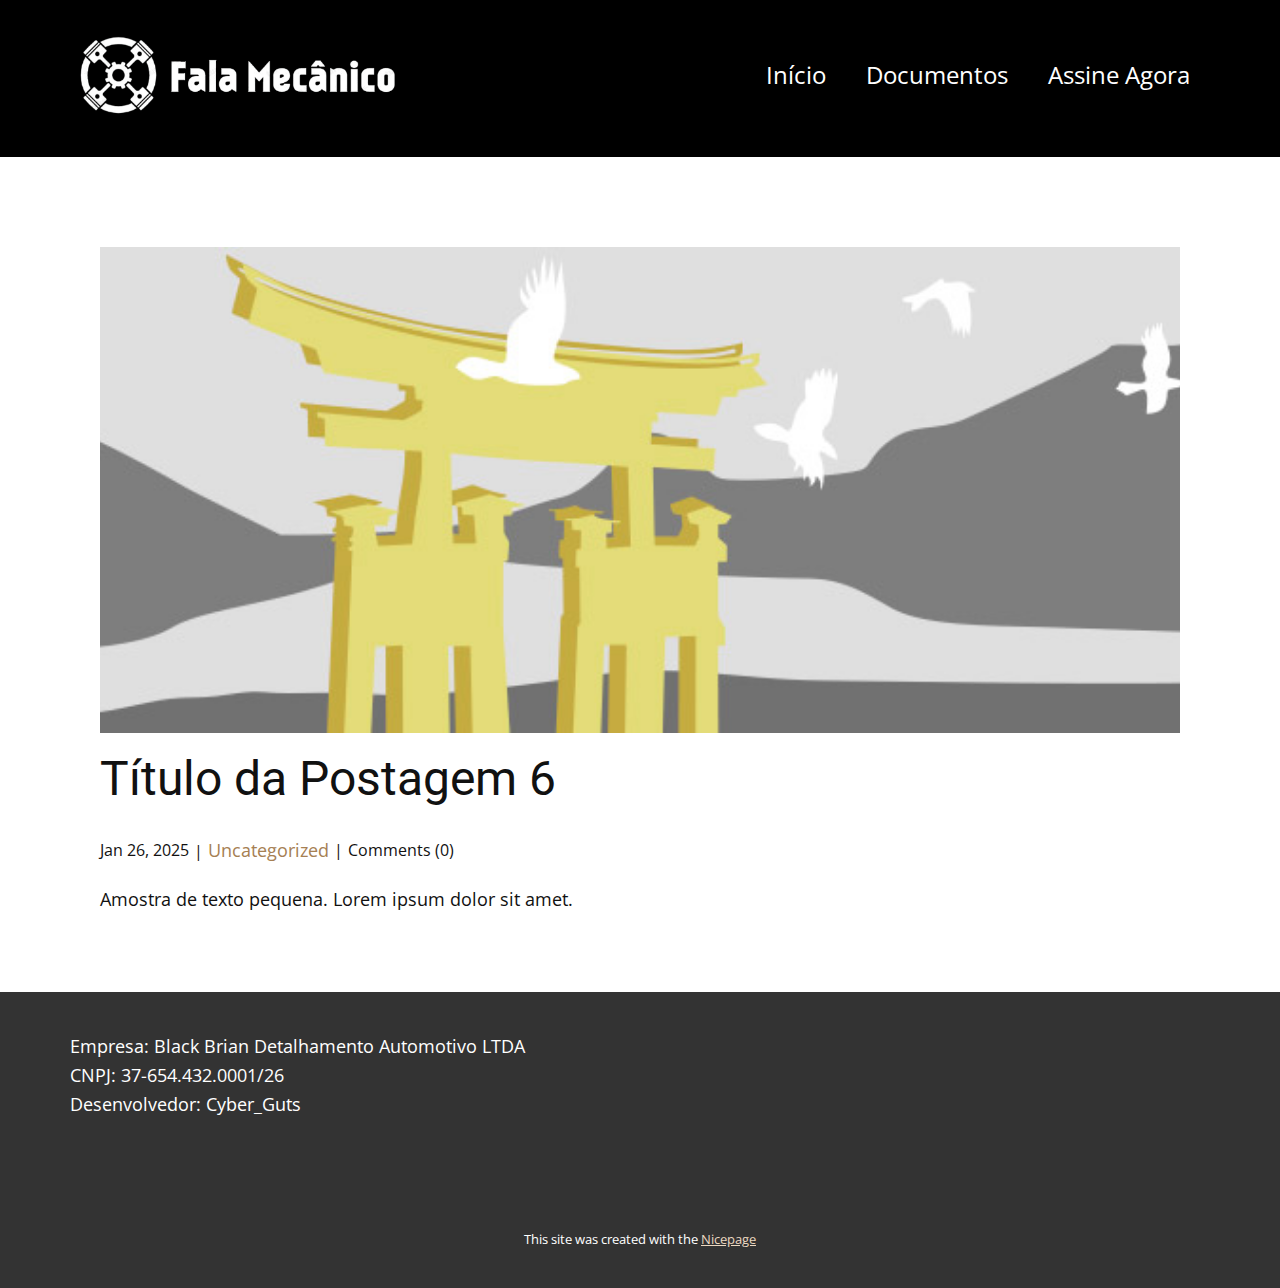
<file: blog/post-5.html>
<!DOCTYPE html>
<html style="font-size: 16px;" lang="pt"><head>
    <meta name="viewport" content="width=device-width, initial-scale=1.0">
    <meta charset="utf-8">
    <meta name="keywords" content="Título da Postagem 1">
    <meta name="description" content="">
    <title>Título da Postagem 6</title>
    <link rel="stylesheet" href="../nicepage.css" media="screen">
<link rel="stylesheet" href="../Post-Template.css" media="screen">
    <script class="u-script" type="text/javascript" src="../jquery.js" defer=""></script>
    <script class="u-script" type="text/javascript" src="../nicepage.js" defer=""></script>
    <meta name="generator" content="Nicepage 7.6.2, nicepage.com">
    
    
    
    <link id="u-theme-google-font" rel="stylesheet" href="https://fonts.googleapis.com/css?family=Roboto:100,100i,300,300i,400,400i,500,500i,700,700i,900,900i|Open+Sans:300,300i,400,400i,500,500i,600,600i,700,700i,800,800i">
    <script type="application/ld+json">{
		"@context": "http://schema.org",
		"@type": "Organization",
		"name": "Site1",
		"logo": "images/Captura_de_tela_2025-01-26_183701-removebg-preview.png"
}</script>
    <meta name="theme-color" content="#a68053">
  <meta data-intl-tel-input-cdn-path="intlTelInput/"></head>
  <body data-path-to-root="./" data-include-products="false" class="u-body u-xl-mode" data-lang="pt"><header class="u-black u-clearfix u-header u-sticky u-sticky-a589 u-header" id="sec-d33c"><div class="u-clearfix u-sheet u-sheet-1">
        <a href="../" data-page-id="755628249" class="u-image u-logo u-image-1" data-image-width="541" data-image-height="192" title="Home">
          <img src="../images/Captura_de_tela_2025-01-26_183701-removebg-preview.png" class="u-logo-image u-logo-image-1">
        </a>
        <nav class="u-menu u-menu-one-level u-offcanvas u-menu-1">
          <div class="menu-collapse" style="font-size: 1.5rem; letter-spacing: 0px;">
            <a class="u-button-style u-custom-left-right-menu-spacing u-custom-padding-bottom u-custom-top-bottom-menu-spacing u-hamburger-link u-nav-link u-text-active-palette-1-base u-text-hover-palette-2-base" href="#">
              <svg class="u-svg-link" viewBox="0 0 24 24"><use xlink:href="#menu-hamburger"></use></svg>
              <svg class="u-svg-content" version="1.1" id="menu-hamburger" viewBox="0 0 16 16" x="0px" y="0px" xmlns:xlink="http://www.w3.org/1999/xlink" xmlns="http://www.w3.org/2000/svg"><g><rect y="1" width="16" height="2"></rect><rect y="7" width="16" height="2"></rect><rect y="13" width="16" height="2"></rect>
</g></svg>
            </a>
          </div>
          <div class="u-custom-menu u-nav-container">
            <ul class="u-nav u-unstyled u-nav-1"><li class="u-nav-item"><a class="u-button-style u-nav-link u-text-active-palette-1-base u-text-hover-palette-2-base" href="../" style="padding: 10px 20px;">Início</a>
</li><li class="u-nav-item"><a class="u-button-style u-nav-link u-text-active-palette-1-base u-text-hover-palette-2-base" href="../Documentos.html" style="padding: 10px 20px;">Documentos</a>
</li><li class="u-nav-item"><a class="u-button-style u-nav-link u-text-active-palette-1-base u-text-hover-palette-2-base" href="../Assinatura.html" style="padding: 10px 20px;">Assine Agora</a>
</li></ul>
          </div>
          <div class="u-custom-menu u-nav-container-collapse">
            <div class="u-black u-container-style u-inner-container-layout u-opacity u-opacity-95 u-sidenav">
              <div class="u-inner-container-layout u-sidenav-overflow">
                <div class="u-menu-close"></div>
                <ul class="u-align-center u-nav u-popupmenu-items u-unstyled u-nav-2"><li class="u-nav-item"><a class="u-button-style u-nav-link" href="../">Início</a>
</li><li class="u-nav-item"><a class="u-button-style u-nav-link" href="../Documentos.html">Documentos</a>
</li><li class="u-nav-item"><a class="u-button-style u-nav-link" href="../Assinatura.html">Assine Agora</a>
</li></ul>
              </div>
            </div>
            <div class="u-black u-menu-overlay u-opacity u-opacity-70"></div>
          </div>
        </nav>
      </div></header>
    <section class="u-align-center u-clearfix u-container-align-center u-section-1" id="sec-dfd6">
      <div class="u-clearfix u-sheet u-valign-middle-md u-valign-middle-sm u-valign-middle-xs u-sheet-1"><!--post_details--><!--post_details_options_json--><!--{"source":""}--><!--/post_details_options_json--><!--blog_post-->
        <div class="u-container-style u-expanded-width u-post-details u-post-details-1">
          <div class="u-container-layout u-valign-middle u-container-layout-1"><!--blog_post_image-->
            <img alt="" class="u-blog-control u-expanded-width u-image u-image-default u-image-1" src="../images/8ad73f3c.jpeg"><!--/blog_post_image--><!--blog_post_header-->
            <h2 class="u-blog-control u-text u-text-1">Título da Postagem 6</h2><!--/blog_post_header--><!--blog_post_metadata-->
            <div class="u-blog-control u-metadata u-metadata-1"><!--blog_post_metadata_date-->
              <span class="u-meta-date u-meta-icon">Jan 26, 2025</span><!--/blog_post_metadata_date--><!--blog_post_metadata_category-->
              <span class="u-meta-category u-meta-icon"><a href="../blog/blog.html#/blog-1///">Uncategorized</a></span><!--/blog_post_metadata_category--><!--blog_post_metadata_comments-->
              <span class="u-meta-comments u-meta-icon"><!--blog_post_metadata_comments_content-->Comments (0)<!--/blog_post_metadata_comments_content--></span><!--/blog_post_metadata_comments-->
            </div><!--/blog_post_metadata--><!--blog_post_content-->
            <div class="u-align-justify u-blog-control u-post-content u-text u-text-2 fr-view">
  <p>Amostra de texto pequena. Lorem ipsum dolor sit amet.</p>
  </div><!--/blog_post_content-->
          </div>
        </div><!--/blog_post--><!--/post_details-->
      </div>
    </section>
    
    
    
    <footer class="u-align-center u-clearfix u-container-align-center u-footer u-grey-80 u-footer" id="sec-a64b"><div class="u-clearfix u-sheet u-valign-middle u-sheet-1">
        <p class="u-align-left u-text u-text-default u-text-1">Empresa: Black Brian Detalhamento Automotivo LTDA<br>CNPJ: 37-654.432.0001/26<br>Desenvolvedor: Cyber_Guts<br>
          <br>
        </p>
      </div></footer>
    <section class="u-backlink u-clearfix u-grey-80">
      <p class="u-text">
        <span>This site was created with the </span>
        <a class="u-link" href="https://nicepage.com/" target="_blank" rel="nofollow">
          <span>Nicepage</span>
        </a>
      </p>
    </section>
  
</body></html>
</file>
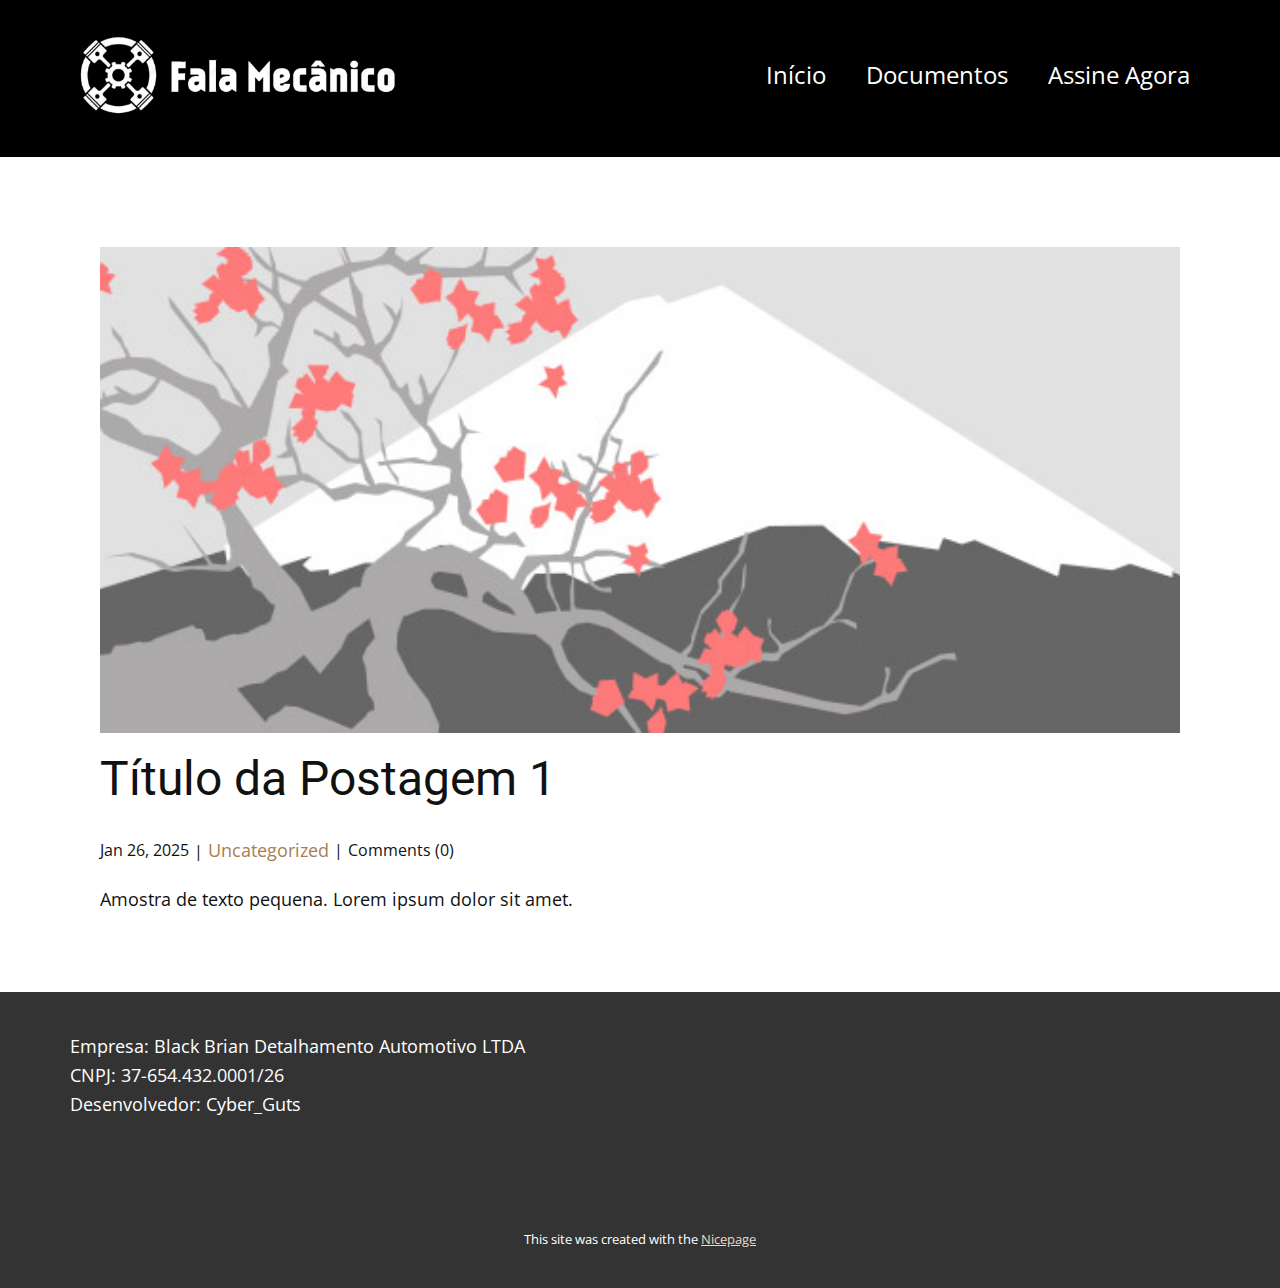
<file: blog/post.html>
<!DOCTYPE html>
<html style="font-size: 16px;" lang="pt"><head>
    <meta name="viewport" content="width=device-width, initial-scale=1.0">
    <meta charset="utf-8">
    <meta name="keywords" content="Título da Postagem 1">
    <meta name="description" content="">
    <title>Título da Postagem 1</title>
    <link rel="stylesheet" href="../nicepage.css" media="screen">
<link rel="stylesheet" href="../Post-Template.css" media="screen">
    <script class="u-script" type="text/javascript" src="../jquery.js" defer=""></script>
    <script class="u-script" type="text/javascript" src="../nicepage.js" defer=""></script>
    <meta name="generator" content="Nicepage 7.6.2, nicepage.com">
    
    
    
    <link id="u-theme-google-font" rel="stylesheet" href="https://fonts.googleapis.com/css?family=Roboto:100,100i,300,300i,400,400i,500,500i,700,700i,900,900i|Open+Sans:300,300i,400,400i,500,500i,600,600i,700,700i,800,800i">
    <script type="application/ld+json">{
		"@context": "http://schema.org",
		"@type": "Organization",
		"name": "Site1",
		"logo": "images/Captura_de_tela_2025-01-26_183701-removebg-preview.png"
}</script>
    <meta name="theme-color" content="#a68053">
  <meta data-intl-tel-input-cdn-path="intlTelInput/"></head>
  <body data-path-to-root="./" data-include-products="false" class="u-body u-xl-mode" data-lang="pt"><header class="u-black u-clearfix u-header u-sticky u-sticky-a589 u-header" id="sec-d33c"><div class="u-clearfix u-sheet u-sheet-1">
        <a href="../" data-page-id="755628249" class="u-image u-logo u-image-1" data-image-width="541" data-image-height="192" title="Home">
          <img src="../images/Captura_de_tela_2025-01-26_183701-removebg-preview.png" class="u-logo-image u-logo-image-1">
        </a>
        <nav class="u-menu u-menu-one-level u-offcanvas u-menu-1">
          <div class="menu-collapse" style="font-size: 1.5rem; letter-spacing: 0px;">
            <a class="u-button-style u-custom-left-right-menu-spacing u-custom-padding-bottom u-custom-top-bottom-menu-spacing u-hamburger-link u-nav-link u-text-active-palette-1-base u-text-hover-palette-2-base" href="#">
              <svg class="u-svg-link" viewBox="0 0 24 24"><use xlink:href="#menu-hamburger"></use></svg>
              <svg class="u-svg-content" version="1.1" id="menu-hamburger" viewBox="0 0 16 16" x="0px" y="0px" xmlns:xlink="http://www.w3.org/1999/xlink" xmlns="http://www.w3.org/2000/svg"><g><rect y="1" width="16" height="2"></rect><rect y="7" width="16" height="2"></rect><rect y="13" width="16" height="2"></rect>
</g></svg>
            </a>
          </div>
          <div class="u-custom-menu u-nav-container">
            <ul class="u-nav u-unstyled u-nav-1"><li class="u-nav-item"><a class="u-button-style u-nav-link u-text-active-palette-1-base u-text-hover-palette-2-base" href="../" style="padding: 10px 20px;">Início</a>
</li><li class="u-nav-item"><a class="u-button-style u-nav-link u-text-active-palette-1-base u-text-hover-palette-2-base" href="../Documentos.html" style="padding: 10px 20px;">Documentos</a>
</li><li class="u-nav-item"><a class="u-button-style u-nav-link u-text-active-palette-1-base u-text-hover-palette-2-base" href="../Assinatura.html" style="padding: 10px 20px;">Assine Agora</a>
</li></ul>
          </div>
          <div class="u-custom-menu u-nav-container-collapse">
            <div class="u-black u-container-style u-inner-container-layout u-opacity u-opacity-95 u-sidenav">
              <div class="u-inner-container-layout u-sidenav-overflow">
                <div class="u-menu-close"></div>
                <ul class="u-align-center u-nav u-popupmenu-items u-unstyled u-nav-2"><li class="u-nav-item"><a class="u-button-style u-nav-link" href="../">Início</a>
</li><li class="u-nav-item"><a class="u-button-style u-nav-link" href="../Documentos.html">Documentos</a>
</li><li class="u-nav-item"><a class="u-button-style u-nav-link" href="../Assinatura.html">Assine Agora</a>
</li></ul>
              </div>
            </div>
            <div class="u-black u-menu-overlay u-opacity u-opacity-70"></div>
          </div>
        </nav>
      </div></header>
    <section class="u-align-center u-clearfix u-container-align-center u-section-1" id="sec-dfd6">
      <div class="u-clearfix u-sheet u-valign-middle-md u-valign-middle-sm u-valign-middle-xs u-sheet-1"><!--post_details--><!--post_details_options_json--><!--{"source":""}--><!--/post_details_options_json--><!--blog_post-->
        <div class="u-container-style u-expanded-width u-post-details u-post-details-1">
          <div class="u-container-layout u-valign-middle u-container-layout-1"><!--blog_post_image-->
            <img alt="" class="u-blog-control u-expanded-width u-image u-image-default u-image-1" src="../images/0fd3416c.jpeg"><!--/blog_post_image--><!--blog_post_header-->
            <h2 class="u-blog-control u-text u-text-1">Título da Postagem 1</h2><!--/blog_post_header--><!--blog_post_metadata-->
            <div class="u-blog-control u-metadata u-metadata-1"><!--blog_post_metadata_date-->
              <span class="u-meta-date u-meta-icon">Jan 26, 2025</span><!--/blog_post_metadata_date--><!--blog_post_metadata_category-->
              <span class="u-meta-category u-meta-icon"><a href="../blog/blog.html#/blog-1///">Uncategorized</a></span><!--/blog_post_metadata_category--><!--blog_post_metadata_comments-->
              <span class="u-meta-comments u-meta-icon"><!--blog_post_metadata_comments_content-->Comments (0)<!--/blog_post_metadata_comments_content--></span><!--/blog_post_metadata_comments-->
            </div><!--/blog_post_metadata--><!--blog_post_content-->
            <div class="u-align-justify u-blog-control u-post-content u-text u-text-2 fr-view">
  <p>Amostra de texto pequena. Lorem ipsum dolor sit amet.</p>
  </div><!--/blog_post_content-->
          </div>
        </div><!--/blog_post--><!--/post_details-->
      </div>
    </section>
    
    
    
    <footer class="u-align-center u-clearfix u-container-align-center u-footer u-grey-80 u-footer" id="sec-a64b"><div class="u-clearfix u-sheet u-valign-middle u-sheet-1">
        <p class="u-align-left u-text u-text-default u-text-1">Empresa: Black Brian Detalhamento Automotivo LTDA<br>CNPJ: 37-654.432.0001/26<br>Desenvolvedor: Cyber_Guts<br>
          <br>
        </p>
      </div></footer>
    <section class="u-backlink u-clearfix u-grey-80">
      <p class="u-text">
        <span>This site was created with the </span>
        <a class="u-link" href="https://nicepage.com/" target="_blank" rel="nofollow">
          <span>Nicepage</span>
        </a>
      </p>
    </section>
  
</body></html>
</file>
